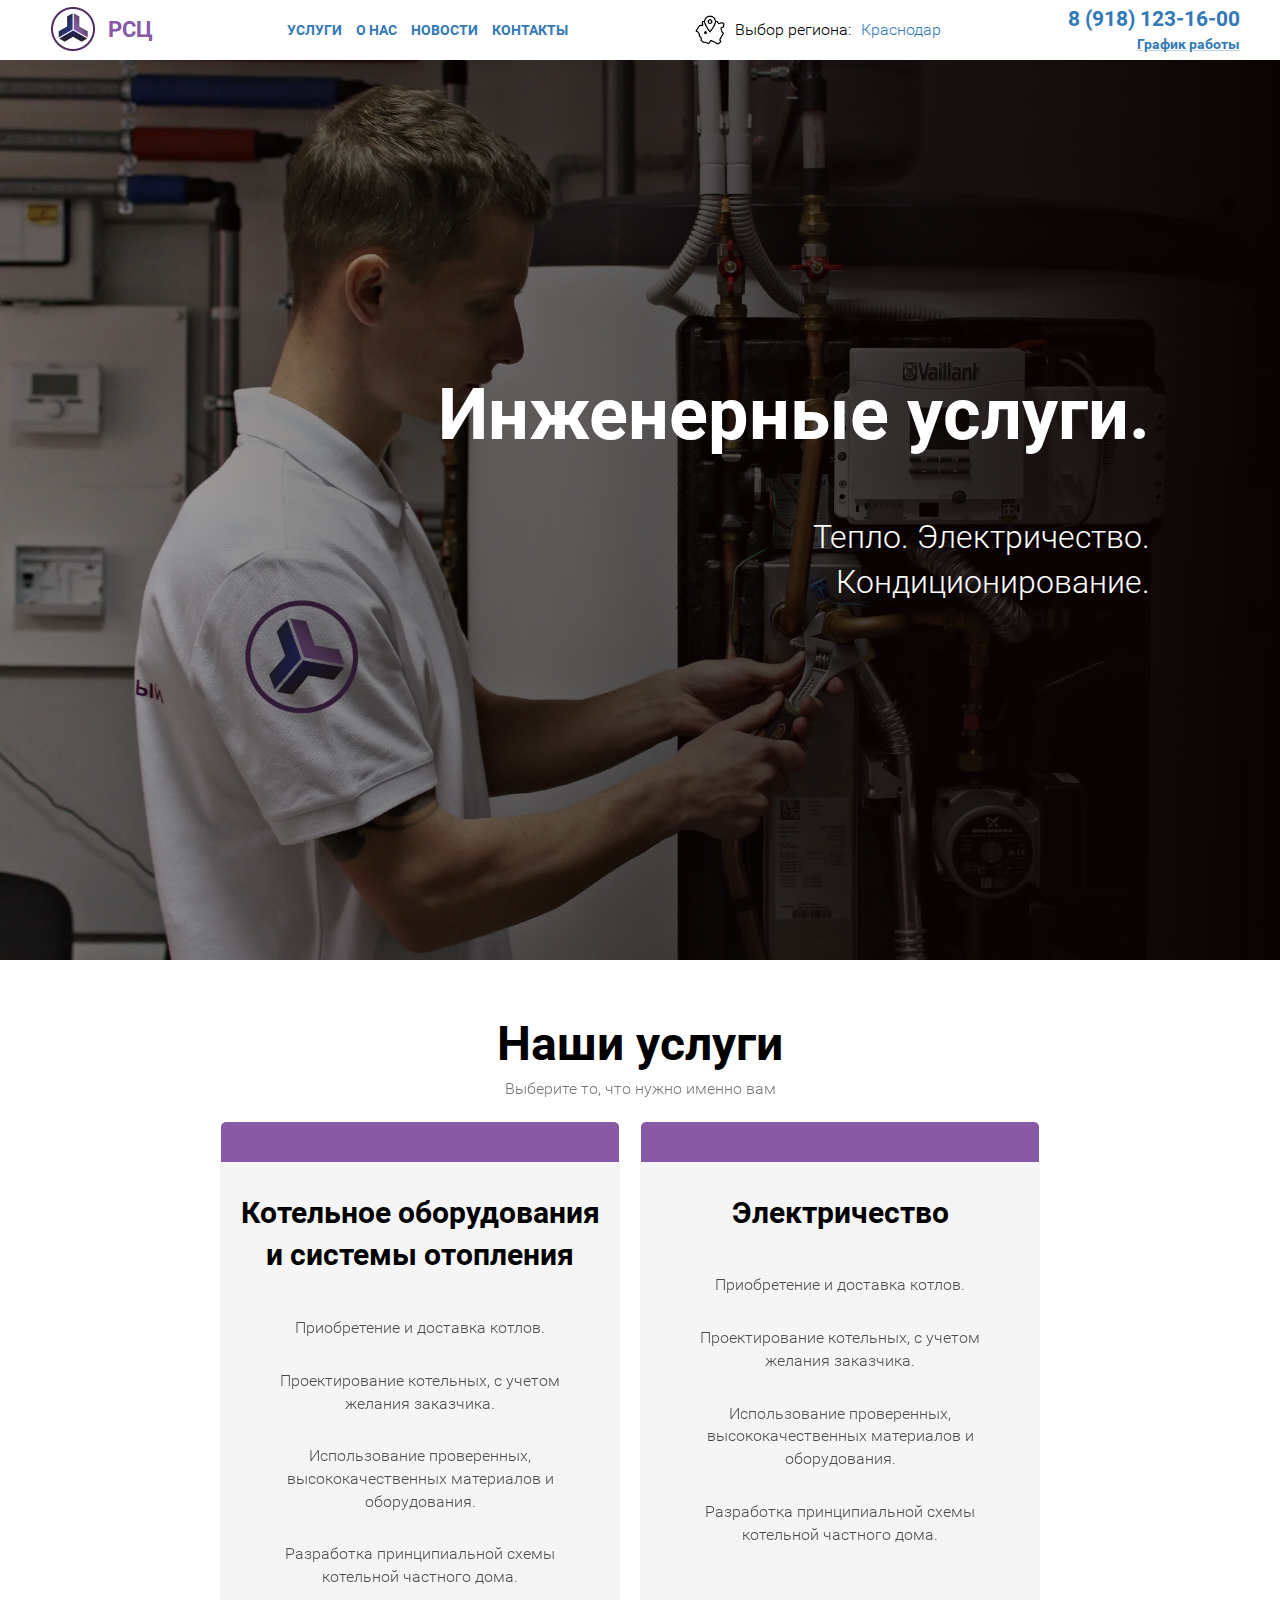
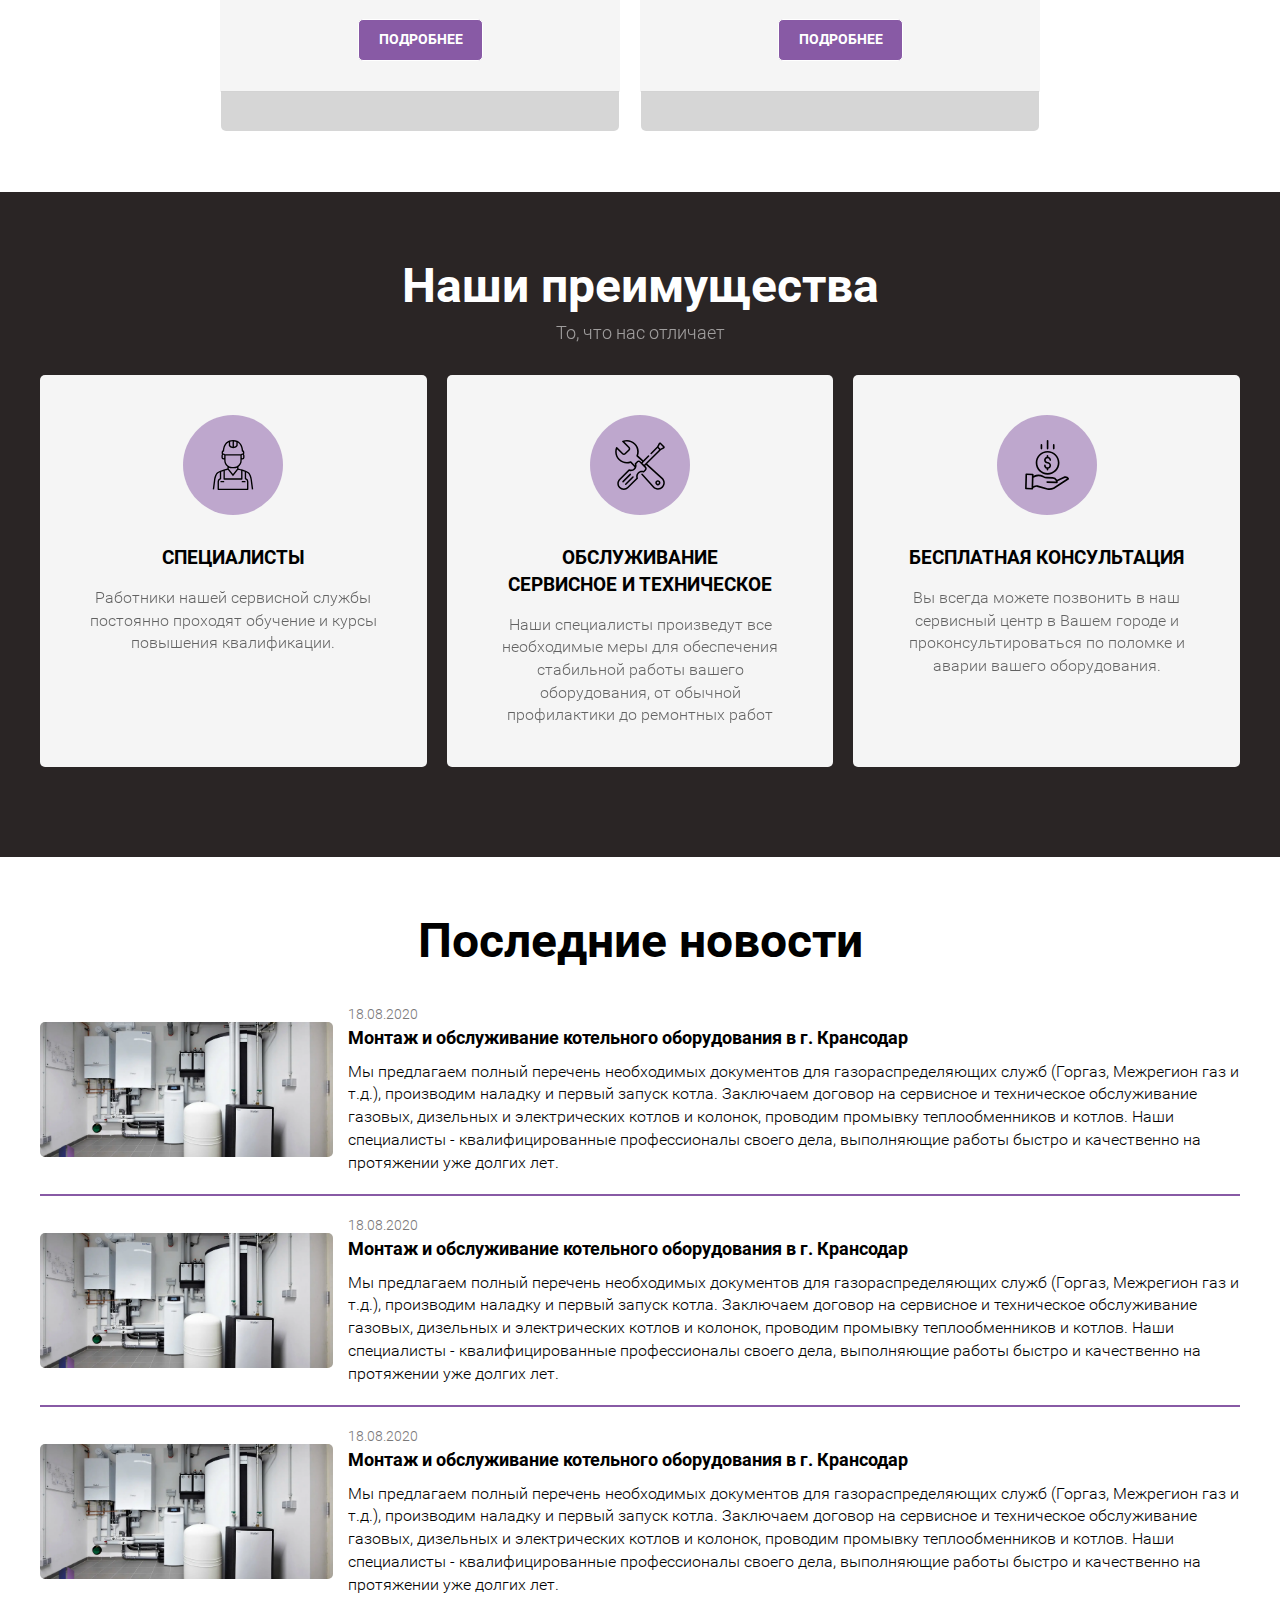
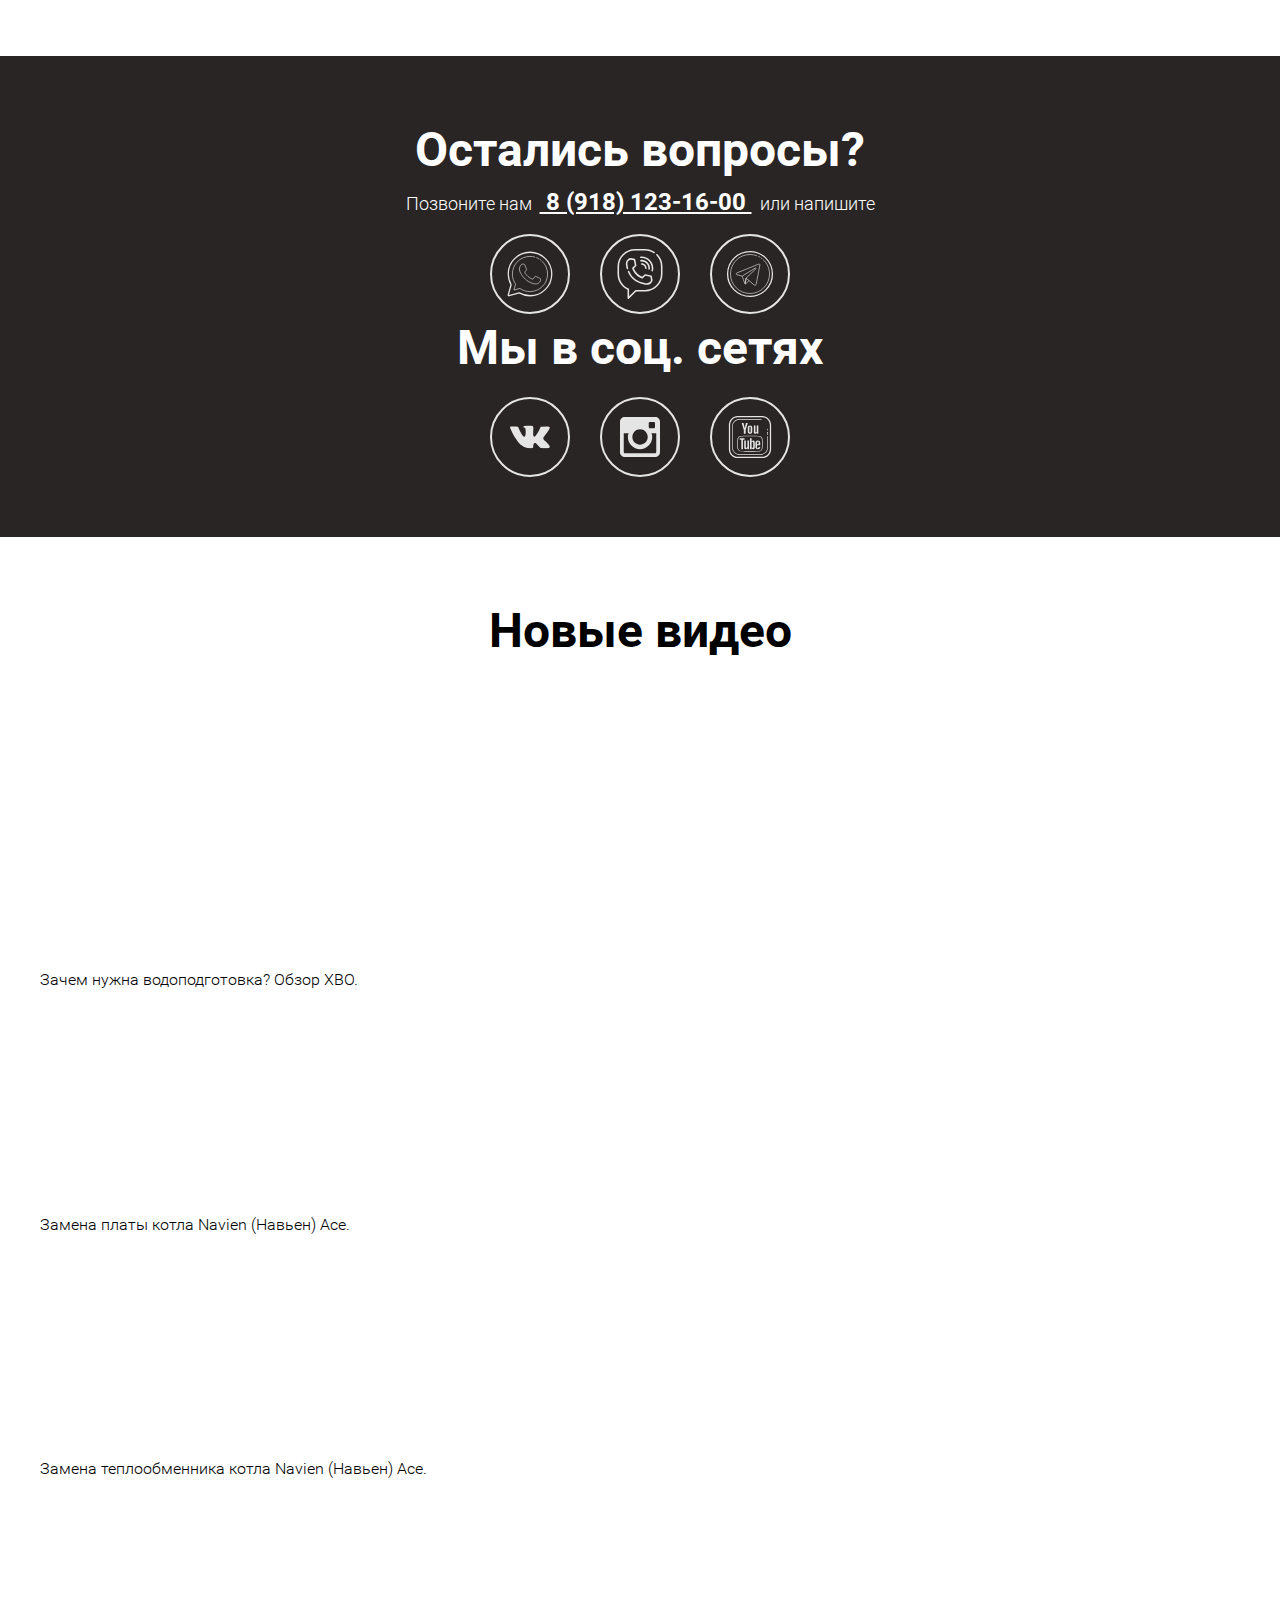
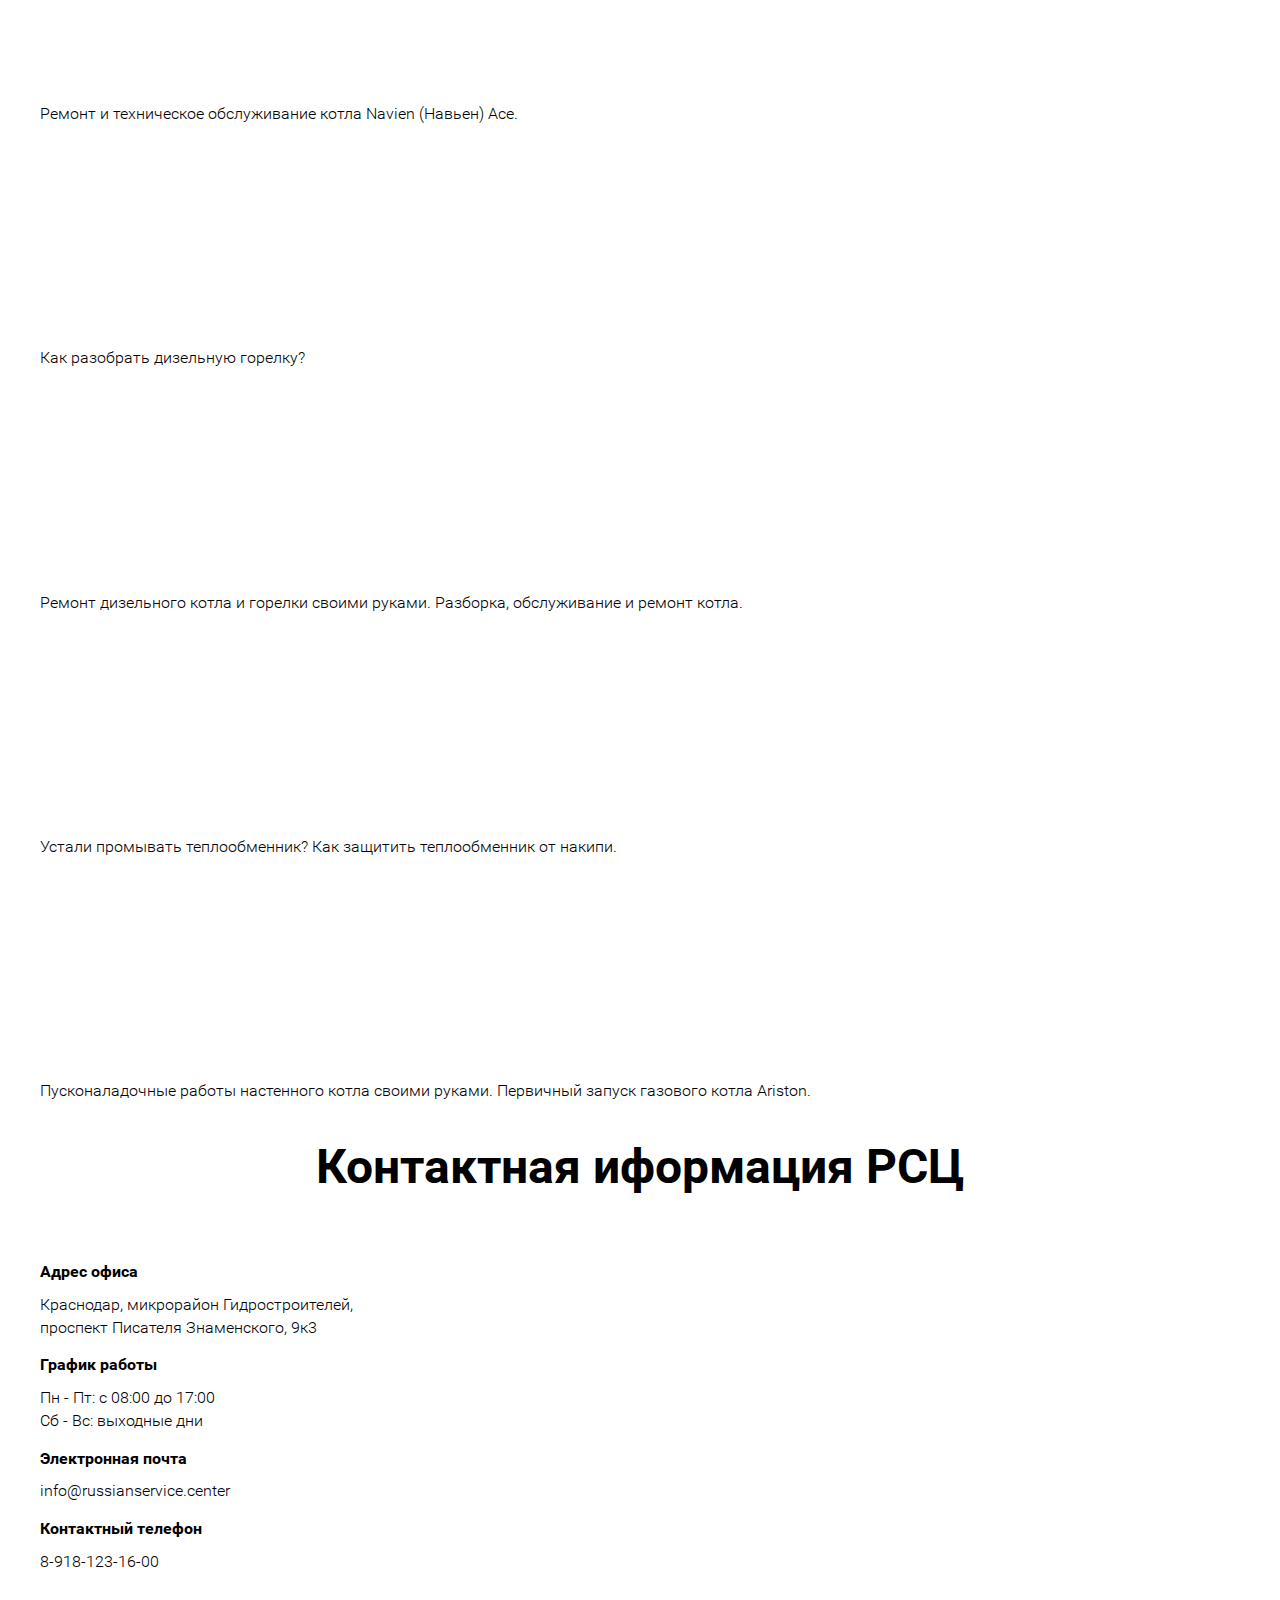
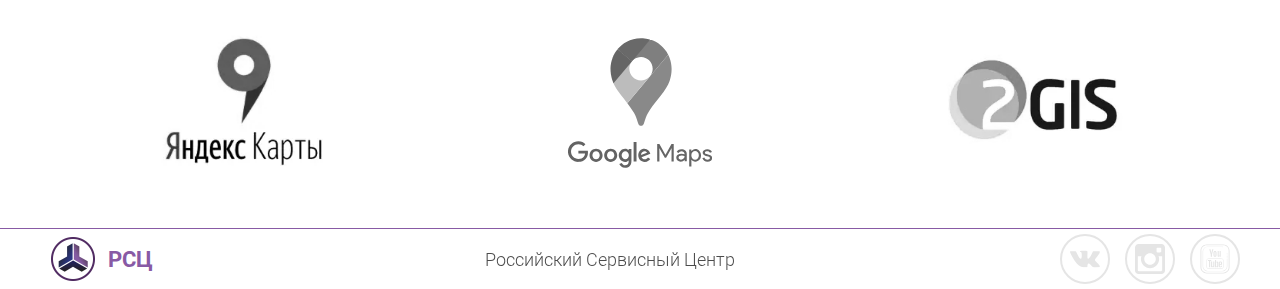
<file: index.html>
<!DOCTYPE html><html lang="ru"><head>    <meta charset="UTF-8">    <meta name="viewport" content="width=device-width, initial-scale=1.0">    <title>Российский Сервисный Центр</title>    <link rel="shortcut icon" type="image/png" href="./img/logo.png"/>    <link rel="stylesheet" href="css/normalize.css">    <link rel="stylesheet" href="css/animate.min.css">    <link rel="stylesheet" href="css/style.min.css">    <script src="https://api-maps.yandex.ru/2.1/?apikey=587fe27b-ac79-4773-8c20-6dd48d1adc57    &lang=ru_RU" type="text/javascript">    </script></head><body>    <div class="wrapper">        <header class="header">    <div class="conteiner header__conteiner">        <a href="" class="header__logo">            <picture><source srcset="./img/logo.webp" type="image/webp"><img src="./img/logo.png" alt=""></picture>            <span>РСЦ</span>        </a>        <div class="header__menu">            <div class="menu__icon">                <span></span>            </div>            <nav class="menu__body">                <ul class="menu__list">                    <li class="menu__item">                        <a href="" class="menu__link">услуги</a>                        <a href="" class="menu__link">о нас</a>                        <a href="" class="menu__link">новости</a>                        <a href="" class="menu__link">контакты</a>                    </li>                </ul>            </nav>        </div>        <div class="header__action action-header">            <div class="action-header__icon">                <picture><source srcset="./img/icons8-country-50.webp" type="image/webp"><img src="./img/icons8-country-50.png" alt=""></picture>            </div>            <div class="action-header__region">Выбор региона:</div>            <div class="action-header__acco acco-header">                <a href="" class="acco-header_title">Краснодар</a>                <ul class="acco-header__menu">                    <li>                        <a href="" class="acco-header__link acco-header__link_1">Краснодар</a>                        <a href="" class="acco-header__link acco-header__link_2">Армавир</a>                                </li>                </ul>            </div>        </div>        <address class="contacts__header">            <a href="tel: +79181231600" class="contacts__phone">                8 (918) 123-16-00            </a>            <div class="contacts__schedule">                <a href="#" class="schedule">                    График работы                </a>                <div class="dropdown">                    <div class="dropdown__info">                        <div class="dropdown__days">                            пн-пт: 08:00-18:00                        </div>                    </div>                    <div class="dropdown__info">                        <div class="drobdown__dinner">                            обед: 14:00-14:30                        </div>                    </div>                  </div>            </div>        </address>    </div>  </header>        <main class="main">            <!--Главный Баннер-->            <div class="hero">                <div class="hero__dark">                    <div class="hero__content animated fadeInRight">                        <h1 class="hero__content-title">Инженерные услуги.</h1>                        <div class="hero__content-description">                            Тепло. Электричество. Кондиционирование.                        </div>                        <!-- <a href="" class="btn btn_hero">подробнее</a> -->                    </div>                </div>            </div>            <!-- Услуги-->            <div class="conteiner">        <section class="service">        <div class="service__title-wrap">            <h2 class="service__title">Наши услуги</h2>            <div class="service__subtitle">Выберите то, что нужно именно вам</div>        </div>        <ul class="service__list">            <li class="service__item service__item">                <h3 class="service__item-title">Котельное оборудования и системы отопления</h3>                <ul class="item__list">                    <li class="item__list-elem">Приобретение и доставка котлов.</li>                    <li class="item__list-elem">Проектирование котельных, с учетом желания заказчика.</li>                    <li class="item__list-elem">Использование проверенных, высококачественных материалов и оборудования.</li>                    <li class="item__list-elem">Разработка принципиальной схемы котельной частного дома.</li>                </ul>                <a href="" class="btn btn__service">подробнее</a>            </li>            <li class="service__item service__item">                <h3 class="service__item-title">Электричество</h3>                <ul class="item__list">                    <li class="item__list-elem">Приобретение и доставка котлов.</li>                    <li class="item__list-elem">Проектирование котельных, с учетом желания заказчика.</li>                    <li class="item__list-elem">Использование проверенных, высококачественных материалов и оборудования.</li>                    <li class="item__list-elem">Разработка принципиальной схемы котельной частного дома.</li>                </ul>                <a href="" class="btn btn__service">подробнее</a>            </li>        </ul>    </section></div>            <!--О нас-->            <section class="excellence">    <div class="conteiner">        <div class="excellence__title-wrap">            <h2 class="excellence__title">Наши преимущества</h2>            <div class="excellence__subtitle">То, что нас отличает</div>        </div>               <ul class="excellence__list">                <li class="excellence__item">                    <div class="excellence__icon-wrap">                        <picture><source srcset="./img/builder.svg" type="image/webp"><img src="./img/builder.svg" alt="" class="excellence__item-icon"></picture>                    </div>                    <h3 class="excellence__item-title">Специалисты</h3>                    <div class="excellence__item-desc">Работники нашей сервисной службы постоянно проходят обучение и курсы повышения квалификации.</div>                </li>                <li class="excellence__item">                    <div class="excellence__icon-wrap">                        <picture><source srcset="./img/wrench.svg" type="image/webp"><img src="./img/wrench.svg" alt="" class="excellence__item-icon"></picture>                    </div>                    <h3 class="excellence__item-title">Обслуживание <br> сервисное и техническое</h3>                    <div class="excellence__item-desc">Наши специалисты произведут все необходимые меры для обеспечения стабильной работы вашего оборудования, от обычной профилактики до ремонтных работ</div>                </li>                <li class="excellence__item">                    <div class="excellence__icon-wrap">                        <picture><source srcset="./img/money.svg" type="image/webp"><img src="./img/money.svg" alt="" class="excellence__item-icon"></picture>                    </div>                    <h3 class="excellence__item-title">Бесплатная консультация</h3>                    <div class="excellence__item-desc">Вы всегда можете позвонить в наш сервисный центр в Вашем городе и проконсультироваться по поломке и аварии вашего оборудования.</div>                </li>            </ul>    </div></section>            <!--Новости-->            <div class="conteiner">    <section class="news">        <h2 class="title__news">            Последние новости        </h2>         <ul class="news__list">            <li class="news__elem">                <div class="news__img-wrap">                    <picture><source srcset="./img/kotl.webp" type="image/webp"><img src="./img/kotl.jpg" alt="" class="news__img"></picture>                </div>                <article class="news__info">                     <div class="news_date">18.08.2020</div>                     <h3 class="news__title">Монтаж и обслуживание котельного оборудования в г. Крансодар</h3>                     <div class="news__text">Мы предлагаем полный перечень необходимых документов для газораспределяющих служб (Горгаз, Межрегион газ и т.д.), производим наладку и первый запуск котла. Заключаем договор на сервисное и техническое обслуживание газовых, дизельных и электрических котлов и колонок, проводим промывку теплообменников и котлов. Наши специалисты - квалифицированные профессионалы своего дела, выполняющие работы быстро и качественно на протяжении уже долгих лет. </div>                </article>            </li>            <li class="news__elem">                <div class="news__img-wrap">                    <picture><source srcset="./img/kotl.webp" type="image/webp"><img src="./img/kotl.jpg" alt="" class="news__img"></picture>                </div>                <article class="news__info">                     <div class="news_date">18.08.2020</div>                     <h3 class="news__title">Монтаж и обслуживание котельного оборудования в г. Крансодар</h3>                     <div class="news__text">Мы предлагаем полный перечень необходимых документов для газораспределяющих служб (Горгаз, Межрегион газ и т.д.), производим наладку и первый запуск котла. Заключаем договор на сервисное и техническое обслуживание газовых, дизельных и электрических котлов и колонок, проводим промывку теплообменников и котлов. Наши специалисты - квалифицированные профессионалы своего дела, выполняющие работы быстро и качественно на протяжении уже долгих лет. </div>                </article>            </li>            <li class="news__elem">                <div class="news__img-wrap">                    <picture><source srcset="./img/kotl.webp" type="image/webp"><img src="./img/kotl.jpg" alt="" class="news__img"></picture>                </div>                <article class="news__info">                     <div class="news_date">18.08.2020</div>                     <h3 class="news__title">Монтаж и обслуживание котельного оборудования в г. Крансодар</h3>                     <div class="news__text">Мы предлагаем полный перечень необходимых документов для газораспределяющих служб (Горгаз, Межрегион газ и т.д.), производим наладку и первый запуск котла. Заключаем договор на сервисное и техническое обслуживание газовых, дизельных и электрических котлов и колонок, проводим промывку теплообменников и котлов. Наши специалисты - квалифицированные профессионалы своего дела, выполняющие работы быстро и качественно на протяжении уже долгих лет. </div>                </article>            </li>        </ul>     </section></div>            <!--Социалки-->            <section class="social">    <div class="conteiner">        <ul class="social__list">            <li class="social__item">                <div class="social__title-wrap">                    <h2 class="social__title">Остались вопросы?</h2>                    <div class="social__subtitle">Позвоните нам &nbsp<a href="tel: +79181231600" class="social__phone"> 8 (918) 123-16-00 </a>&nbsp или напишите</div>                </div>                <div class="social__col">                    <div class="social__icon-wrap">                        <a href="whatsapp://send?phone=+79181231600" class="social__link watsapp__link">                            <svg xmlns="http://www.w3.org/2000/svg" fill= "#000000" viewBox="0 0 100 100" width="64px" height="64px">                                <path fill="none" stroke-linejoin="round" stroke-miterlimit="10" stroke-width="2" d="M50,16c-18.778,0-34,15.222-34,34c0,6.112,1.621,11.843,4.444,16.799l-4.407,15.933c-0.207,0.749,0.481,1.438,1.23,1.23l15.933-4.407C38.157,82.379,43.888,84,50,84c18.778,0,34-15.222,34-34C84,31.222,68.778,16,50,16z"/>                                <path fill="none" stroke-miterlimit="10" d="M41.896,35.949c-0.608-1.375-1.25-1.402-1.832-1.422c-0.475-0.02-1.016-0.02-1.558-0.02c-0.535,0-1.417,0.203-2.159,1.029c-0.749,0.819-2.848,2.81-2.848,6.86c0,4.043,2.915,7.957,3.316,8.505c0.408,0.542,5.622,9.115,13.871,12.413c6.859,2.736,8.256,2.194,9.74,2.059c1.491-0.142,4.807-1.991,5.482-3.914c0.675-1.916,0.675-3.562,0.475-3.907c-0.201-0.345-0.742-0.549-1.558-0.962c-0.809-0.413-4.8-2.397-5.549-2.675c-0.742-0.271-1.284-0.406-1.825,0.413c-0.541,0.819-2.099,2.675-2.574,3.223c-0.475,0.549-0.943,0.616-1.758,0.21c-0.809-0.413-3.423-1.28-6.525-4.083c-2.413-2.18-4.044-4.869-4.519-5.695c-0.475-0.819-0.053-1.266,0.354-1.679c0.368-0.366,0.816-0.962,1.223-1.442c0.401-0.481,0.535-0.819,0.809-1.368c0.267-0.549,0.134-1.029-0.067-1.442C44.196,41.637,42.618,37.574,41.896,35.949z"/>                                <path fill="none" stroke-linecap="round" stroke-linejoin="round" stroke-miterlimit="10" d="M57.5 23.544C55.115 22.869 52.601 22.5 50 22.5c-15.188 0-27.5 12.312-27.5 27.5 0 5.868 1.844 11.302 4.975 15.767L24.89 75.11l9.344-2.584C38.699 75.657 44.133 77.5 50 77.5c15.188 0 27.5-12.312 27.5-27.5 0-7.565-3.056-14.416-8-19.388M63.5 26.044c-.966-.545-1.966-1.036-3-1.464M67.5 28.786c-.642-.53-1.311-1.03-2-1.501"/></svg>                        </a>                    </div>                    <div class="social__icon-wrap">                        <a href="viber://add?number=79181231600" class="social__link viber__link">                            <svg version="1.1" id="Layer_1" xmlns="http://www.w3.org/2000/svg" xmlns:xlink="http://www.w3.org/1999/xlink" x="0px" y="0px"                                viewBox="0 0 512 512" style="enable-background:new 0 0 512 512;" xml:space="preserve">                                            <g>                                            <g>                                                <path d="M435.192,53.723c-3.099-3.162-8.177-3.215-11.337-0.112c-3.162,3.099-3.214,8.175-0.112,11.337                                                c30.048,30.654,46.597,71.181,46.597,114.114v76.97c0,89.893-73.133,163.027-163.027,163.027h-94.074                                                c-2.126,0-4.165,0.845-5.67,2.348l-63.282,63.283v-71.86c0-3.186-1.888-6.071-4.807-7.346                                                C80.056,379.518,41.66,320.855,41.66,256.032v-76.97c0-89.893,73.133-163.027,163.027-163.027h102.627                                                c32.038,0,63.044,9.286,89.665,26.85c3.696,2.44,8.669,1.419,11.108-2.276c2.438-3.697,1.42-8.669-2.276-11.108                                                C376.558,10.202,342.5,0,307.313,0H204.686C105.952,0,25.624,80.328,25.624,179.062v76.97c0,69.431,40.108,132.43,102.627,161.96                                                v86.055c0,6.976,8.735,10.619,13.688,5.67l74.621-74.622h90.754c98.734,0,179.062-80.328,179.062-179.062v-76.97                                                C486.375,131.906,468.198,87.392,435.192,53.723z"/>                                        </g>                                    </g>                                    <g>                                        <g>                                            <path d="M384.591,318.328l-7.69-41.653c-0.595-3.226-3.096-5.764-6.312-6.407l-60.473-12.094                                                c-2.628-0.524-5.345,0.297-7.242,2.193l-24.829,24.83c-41.849-18.68-64.974-41.852-85.344-85.494l24.754-24.753                                                c1.894-1.895,2.717-4.613,2.193-7.242l-12.094-60.474c-0.644-3.217-3.181-5.717-6.407-6.312l-41.652-7.688                                                c-1.07-0.2-2.17-0.175-3.231,0.066c-10.9,2.476-20.846,7.969-28.762,15.886c-13.704,13.705-18.939,33.729-15.135,57.904                                                c1.732,11.006,4.306,22.409,7.651,33.892c1.24,4.253,5.697,6.689,9.941,5.456c4.252-1.239,6.694-5.689,5.456-9.941                                                c-3.156-10.832-5.58-21.565-7.206-31.901c-3.016-19.172,0.561-34,10.634-44.073c5.401-5.402,12.094-9.256,19.438-11.209                                                l34.616,6.391l10.188,50.94l-25.656,25.655c-2.349,2.35-3.006,5.904-1.652,8.938c23.323,52.231,50.684,79.571,100.95,100.87                                                c3.011,1.274,6.489,0.596,8.798-1.713l25.655-25.656l50.939,10.188l6.392,34.616c-1.953,7.343-5.808,14.036-11.208,19.438                                                c-10.076,10.071-24.907,13.649-44.077,10.631c-38.326-6.03-91.49-24.637-125.752-58.764l-0.494-0.493                                                c-15.761-15.824-29.81-37.65-40.625-63.119c-1.732-4.076-6.438-5.975-10.514-4.246c-4.076,1.731-5.977,6.438-4.246,10.514                                                c11.609,27.334,26.833,50.906,44.055,68.2l0.496,0.493c36.992,36.846,93.778,56.835,134.587,63.256                                                c5.122,0.805,10.054,1.206,14.783,1.206c17.591,0,32.319-5.541,43.122-16.342c7.916-7.917,13.41-17.863,15.885-28.761                                                C384.766,320.497,384.789,319.398,384.591,318.328z"/>                                        </g>                                    </g>                                    <g>                                        <g>                                            <path d="M273.104,145.388c-4.429,0-8.018,3.589-8.018,8.018c0,4.429,3.589,8.018,8.018,8.018                                                c19.158,0,34.743,15.585,34.743,34.743c0,4.369,3.649,8.018,8.018,8.018s8.018-3.649,8.018-8.018                                                C323.883,168.168,301.103,145.388,273.104,145.388z"/>                                        </g>                                    </g>                                    <g>                                        <g>                                            <path d="M273.103,111.179c-3.144,0-6.318,0.174-9.432,0.517c-4.401,0.486-7.575,4.448-7.09,8.849                                                c0.486,4.4,4.445,7.563,8.849,7.09c2.533-0.28,5.113-0.422,7.672-0.422c38.02,0,68.952,30.932,68.952,68.952                                                c0,2.56-0.142,5.141-0.422,7.673c-0.484,4.402,2.69,8.364,7.091,8.85c4.343,0.469,8.369-2.739,8.849-7.09                                                c0.343-3.114,0.517-6.289,0.517-9.433C358.091,149.304,319.966,111.179,273.103,111.179z"/>                                        </g>                                    </g>                                    <g>                                        <g>                                            <path d="M273.104,76.97c-3.044,0-6.124,0.117-9.158,0.346c-4.415,0.335-7.724,4.185-7.388,8.601s4.167,7.717,8.601,7.388                                                c2.631-0.2,5.305-0.3,7.946-0.3c56.883,0,103.161,46.278,103.161,103.161c0,8.049-0.929,16.06-2.76,23.813                                                c-0.993,4.2,1.636,8.532,5.81,9.608c4.289,1.106,8.777-1.614,9.794-5.92c2.117-8.96,3.19-18.211,3.19-27.501                                                C392.301,130.442,338.829,76.97,273.104,76.97z"/>                                        </g>                                    </g>                                    <g>                                    </g>                                    <g>                                    </g>                                    <g>                                    </g>                                    <g>                                    </g>                                    <g>                                    </g>                                    <g>                                    </g>                                    <g>                                    </g>                                    <g>                                    </g>                                    <g>                                    </g>                                    <g>                                    </g>                                    <g>                                    </g>                                    <g>                                    </g>                                    <g>                                    </g>                                    <g>                                    </g>                                    <g>                                    </g>                            </svg>                        </a>                    </div>                    <div class="social__icon-wrap">                        <a href="tg://resolve?domain=@TGSPKrasnodar" class="social__link telegram__link">                            <svg fill="#000000" xmlns="http://www.w3.org/2000/svg" viewBox="0 0 100 100" width="64px" height="64px">                                <path fill="none" stroke-linejoin="round" stroke-miterlimit="10" d="M48.537,60.436l-5.279,4.876	c0,0-0.228,0.178-0.54,0.186c-0.106,0.008-0.221-0.008-0.335-0.062l1.483-8.947"/>                                <path fill="none" stroke-linejoin="round" stroke-miterlimit="10" d="M37.75,53.357c0,0,3.913,10.95,3.992,11.143	c0.372,0.91,0.641,0.936,0.641,0.936l1.483-8.947"/>                                <path fill="none" stroke-linejoin="round" stroke-miterlimit="10" d="M64.375,34.5	c-0.73,0-1.575,0.372-1.575,0.372L29.938,48.177c0,0-1.438,0.465-1.438,1.45c0,1.179,1.392,1.59,1.392,1.59l7.858,2.132l0.007,0.004	l20.503-12.69c0.143-0.11,0.31-0.164,0.475-0.163c0.229,0.001,0.454,0.107,0.605,0.31c0.107,0.141,0.159,0.309,0.16,0.476	c0,0.236-0.104,0.471-0.304,0.625L43.869,56.487l0.005,0.003l12.506,10.584c0,0,0.456,0.426,1.346,0.426	c1.673,0,1.917-1.372,1.917-1.372s5.791-29.983,5.828-30.253c0.017-0.123,0.029-0.254,0.029-0.375C65.5,34.875,65,34.5,64.375,34.5z"/>                                <circle cx="50" cy="50" r="35" fill="none" stroke-miterlimit="10" stroke-width="2"/>                                <path fill="none" stroke-linecap="round" stroke-linejoin="round" stroke-miterlimit="10" d="M65.5,23.727	c-0.652-0.385-1.319-0.747-2-1.084"/>                                <path fill="none" stroke-linecap="round" stroke-linejoin="round" stroke-miterlimit="10" d="M68.5,25.749	c-0.328-0.251-0.662-0.495-1-0.732"/>                                <path fill="none" stroke-linecap="round" stroke-linejoin="round" stroke-miterlimit="10" d="M60.5,21.356	c-3.274-1.2-6.81-1.856-10.5-1.856c-16.845,0-30.5,13.655-30.5,30.5S33.155,80.5,50,80.5S80.5,66.845,80.5,50	c0-8.952-3.857-17.004-10-22.583"/>                            </svg>                        </a>                    </div>                </div>            </li>            <li class="social__item">                <div class="social__title-wrap">                    <h2 class="social__title">Мы в соц. сетях</h2>                </div>                <div class="social__col">                    <div class="social__icon-wrap">                        <a href="https://vk.com/serviskotlov" class="social__link vk__link">                            <svg version="1.1" id="Layer_1" xmlns="http://www.w3.org/2000/svg" xmlns:xlink="http://www.w3.org/1999/xlink" x="0px" y="0px"                                width="126px" height="72px" viewBox="0 0 126 72" enable-background="new 0 0 126 72" xml:space="preserve">                                <g>                                    <g>                                        <defs>                                            <rect id="SVGID_1_" width="126" height="72"/>                                        </defs>                                        <clipPath id="SVGID_2_">                                            <use xlink:href="#SVGID_1_"  overflow="visible"/>                                        </clipPath>                                        <path clip-path="url(#SVGID_2_)" d="M124.523,64.503c-0.152-0.328-0.293-0.597-0.426-0.816                                            c-2.172-3.91-6.324-8.711-12.449-14.401l-0.129-0.134l-0.066-0.063l-0.066-0.066h-0.063c-2.781-2.651-4.543-4.434-5.281-5.344                                            c-1.348-1.738-1.652-3.5-0.914-5.281c0.523-1.348,2.477-4.19,5.867-8.538c1.781-2.302,3.195-4.149,4.234-5.539                                            c7.52-9.996,10.777-16.383,9.777-19.164l-0.387-0.649c-0.262-0.39-0.934-0.75-2.02-1.074c-1.086-0.327-2.477-0.383-4.172-0.163                                            L99.656,3.398c-0.301-0.105-0.738-0.099-1.301,0.034c-0.566,0.13-0.852,0.195-0.852,0.195L97.18,3.793l-0.258,0.195                                            c-0.219,0.129-0.457,0.354-0.719,0.683c-0.258,0.325-0.477,0.707-0.648,1.142c-2.047,5.258-4.367,10.145-6.977,14.663                                            c-1.609,2.695-3.086,5.031-4.434,7.009c-1.348,1.976-2.477,3.434-3.387,4.366c-0.914,0.935-1.738,1.685-2.477,2.246                                            c-0.742,0.567-1.305,0.806-1.695,0.72c-0.391-0.091-0.762-0.177-1.109-0.263c-0.609-0.39-1.098-0.922-1.465-1.597                                            c-0.371-0.672-0.621-1.52-0.75-2.543c-0.129-1.021-0.207-1.899-0.23-2.637c-0.02-0.738-0.008-1.785,0.035-3.129                                            c0.043-1.349,0.066-2.263,0.066-2.738c0-1.653,0.031-3.446,0.094-5.379c0.066-1.935,0.121-3.465,0.164-4.594                                            c0.043-1.13,0.066-2.324,0.066-3.587c0-1.258-0.078-2.245-0.23-2.965c-0.148-0.715-0.379-1.41-0.684-2.086                                            c-0.305-0.672-0.75-1.194-1.336-1.562c-0.586-0.371-1.313-0.664-2.18-0.883c-2.305-0.521-5.238-0.802-8.8-0.849                                            c-8.082-0.086-13.274,0.438-15.579,1.567c-0.914,0.476-1.738,1.129-2.476,1.953c-0.781,0.957-0.891,1.479-0.328,1.565                                            c2.609,0.392,4.453,1.325,5.543,2.802l0.39,0.784c0.305,0.563,0.61,1.563,0.911,2.996c0.304,1.435,0.5,3.021,0.585,4.758                                            c0.219,3.173,0.219,5.888,0,8.149c-0.214,2.257-0.421,4.019-0.617,5.277c-0.195,1.262-0.488,2.28-0.879,3.065                                            c-0.39,0.782-0.652,1.258-0.785,1.435c-0.129,0.172-0.238,0.28-0.324,0.323c-0.566,0.22-1.152,0.328-1.762,0.328                                            c-0.605,0-1.344-0.304-2.215-0.914c-0.867-0.608-1.769-1.444-2.703-2.512c-0.933-1.062-1.988-2.55-3.164-4.464                                            c-1.172-1.911-2.386-4.168-3.648-6.778l-1.043-1.89c-0.653-1.215-1.543-2.985-2.672-5.313c-1.129-2.323-2.129-4.569-2.996-6.745                                            c-0.348-0.91-0.871-1.605-1.567-2.087l-0.324-0.194c-0.219-0.172-0.566-0.356-1.043-0.556c-0.48-0.194-0.976-0.336-1.5-0.422                                            L4.172,3.265c-1.824,0-3.063,0.414-3.715,1.238L0.195,4.895C0.066,5.113,0,5.46,0,5.938c0,0.48,0.129,1.065,0.391,1.762                                            C3,13.824,5.832,19.734,8.898,25.425c3.063,5.696,5.723,10.278,7.981,13.754c2.262,3.478,4.562,6.758,6.91,9.84                                            c2.348,3.086,3.902,5.063,4.66,5.935c0.762,0.871,1.36,1.519,1.793,1.953l1.629,1.565c1.043,1.043,2.574,2.293,4.598,3.746                                            c2.02,1.457,4.258,2.891,6.711,4.305c2.457,1.41,5.312,2.563,8.574,3.453c3.258,0.892,6.43,1.25,9.516,1.074h7.496                                            c1.52-0.129,2.672-0.609,3.453-1.433l0.258-0.324c0.176-0.262,0.34-0.665,0.488-1.208c0.152-0.542,0.23-1.14,0.23-1.792                                            c-0.043-1.868,0.098-3.551,0.422-5.051c0.324-1.496,0.695-2.625,1.109-3.388c0.414-0.762,0.879-1.401,1.402-1.922                                            c0.52-0.522,0.891-0.836,1.109-0.944c0.215-0.11,0.387-0.185,0.52-0.231c1.043-0.347,2.27-0.007,3.684,1.012                                            c1.41,1.024,2.734,2.281,3.977,3.781c1.238,1.5,2.727,3.184,4.461,5.051c1.742,1.867,3.262,3.258,4.563,4.172l1.305,0.781                                            c0.871,0.524,2,1,3.391,1.435c1.391,0.437,2.605,0.547,3.648,0.327l16.688-0.262c1.648,0,2.934-0.272,3.844-0.815                                            c0.914-0.544,1.453-1.142,1.629-1.789c0.176-0.653,0.184-1.392,0.035-2.22C124.824,65.406,124.672,64.828,124.523,64.503                                            L124.523,64.503z M124.523,64.503"/>                                    </g>                                </g>                            </svg>                        </a>                    </div>                    <div class="social__icon-wrap">                        <a href="https://www.instagram.com/remontkotlov.krasnodar/" class="social__link inst__link">                            <svg version="1.1" id="Layer_1" xmlns="http://www.w3.org/2000/svg" xmlns:xlink="http://www.w3.org/1999/xlink" x="0px" y="0px"                            width="36.663px" height="36.664px" viewBox="0 0 36.663 36.664" enable-background="new 0 0 36.663 36.664" xml:space="preserve">                       <path d="M32.305,0H4.357C1.95,0,0,1.946,0,4.349v27.967c0,2.4,1.95,4.348,4.357,4.348h27.947                           c2.407,0,4.358-1.947,4.358-4.348V4.349C36.663,1.946,34.712,0,32.305,0 M26.352,5.729c0-0.632,0.513-1.146,1.146-1.146h3.438                           c0.632,0,1.145,0.514,1.145,1.146v3.438c0,0.633-0.513,1.146-1.145,1.146h-3.438c-0.633,0-1.146-0.513-1.146-1.146V5.729z                            M18.374,11.341c3.894,0,7.051,3.149,7.051,7.033c0,3.885-3.157,7.034-7.051,7.034s-7.051-3.148-7.051-7.034                           C11.323,14.49,14.48,11.341,18.374,11.341 M33.226,32.08c0,0.633-0.513,1.146-1.146,1.146H4.583c-0.633,0-1.146-0.514-1.146-1.146                           V14.895H8.02c-0.597,0.858-0.798,2.462-0.798,3.479c0,6.135,5.003,11.127,11.152,11.127s11.153-4.992,11.153-11.127                           c0-1.018-0.145-2.596-0.885-3.479h4.583V32.08z"/>                       </svg>                                               </a>                    </div>                    <div class="social__icon-wrap">                        <a href="https://www.youtube.com/channel/UC5GzAm2HypZJ9zjHE4iNRlQ?view_as=subscriber " class="social__link youtube__link">                            <svg xmlns="http://www.w3.org/2000/svg" viewBox="0 0 100 100" width="64px" height="64px">                                <path d="M69,83H31c-7.72,0-14-6.28-14-14V31c0-7.72,6.28-14,14-14h38c7.72,0,14,6.28,14,14v38C83,76.72,76.72,83,69,83z M31,19	c-6.617,0-12,5.383-12,12v38c0,6.617,5.383,12,12,12h38c6.617,0,12-5.383,12-12V31c0-6.617-5.383-12-12-12H31z"/>                                <path d="M66.5,78h-33C27.159,78,22,72.841,22,66.5v-33C22,27.159,27.159,22,33.5,22h33c0.353,0,0.7,0.021,1.045,0.053	c0.275,0.025,0.478,0.268,0.453,0.543c-0.025,0.275-0.27,0.479-0.543,0.453C67.14,23.021,66.823,23,66.5,23h-33	C27.71,23,23,27.71,23,33.5v33C23,72.29,27.71,77,33.5,77h33C72.29,77,77,72.29,77,66.5v-17c0-0.276,0.224-0.5,0.5-0.5	s0.5,0.224,0.5,0.5v17C78,72.841,72.841,78,66.5,78z"/>                                <path d="M77.5,40c-0.276,0-0.5-0.224-0.5-0.5v-2c0-0.276,0.224-0.5,0.5-0.5s0.5,0.224,0.5,0.5v2C78,39.776,77.776,40,77.5,40z"/>                                <path d="M77.5,47c-0.276,0-0.5-0.224-0.5-0.5v-4c0-0.276,0.224-0.5,0.5-0.5s0.5,0.224,0.5,0.5v4C78,46.776,77.776,47,77.5,47z"/>                                <path d="M50,73c-0.523,0-12.854-0.008-15.689-0.73c-1.722-0.439-3.078-1.735-3.54-3.382C30.009,66.179,30,60.73,30,60.5	s0.009-5.679,0.771-8.389c0.462-1.646,1.818-2.941,3.54-3.378C37.146,48.009,49.477,48,50,48s12.854,0.008,15.689,0.73	c1.722,0.439,3.078,1.734,3.54,3.381l0,0C69.991,54.821,70,60.27,70,60.5s-0.009,5.679-0.771,8.389	c-0.462,1.646-1.818,2.941-3.54,3.378C62.854,72.991,50.523,73,50,73z M50,49c-0.127,0-12.728,0.008-15.441,0.702	c-1.377,0.35-2.459,1.376-2.824,2.68C31.009,54.96,31,60.445,31,60.5s0.009,5.54,0.734,8.117c0.365,1.305,1.447,2.332,2.824,2.684	C37.272,71.992,49.873,72,50,72s12.728-0.008,15.441-0.702c1.377-0.35,2.459-1.376,2.824-2.68C68.991,66.04,69,60.555,69,60.5	s-0.009-5.54-0.734-8.117v-0.001c-0.365-1.304-1.447-2.331-2.824-2.683C62.728,49.008,50.127,49,50,49z"/>                                <path d="M38.998,69h-2.496V54.344H34V52h7.5v2.344h-2.502V69z"/>                                <path d="M48.5,69h-2.25l-0.252-1.605C45.014,68.402,43.839,69,42.925,69c-0.8,0-1.362-0.326-1.638-0.924	C41.123,67.7,41,67.141,41,66.297V55.542h2.502v10.99C43.563,66.869,43.827,67,44.149,67c0.501,0,1.301-0.515,1.849-1.195V55.542	H48.5V69z"/>                                <path d="M66,62.836V59c0-1.105-0.287-1.904-0.8-2.42c-0.686-0.705-1.676-1.08-2.912-1.08c-1.263,0-2.238,0.375-2.95,1.08	c-0.539,0.516-0.838,1.363-0.838,2.465v6.528c0,1.091,0.337,1.865,0.861,2.373C60.076,68.648,61.049,69,62.35,69	c1.289,0,2.3-0.364,2.977-1.116c0.299-0.328,0.498-0.705,0.586-1.116C65.924,66.583,66,66.077,66,65.478h-2.502v0.941	c0,0.538-0.563,0.985-1.248,0.985s-1.248-0.447-1.248-0.985v-3.583H66z M61.002,58.189c0-0.552,0.563-0.988,1.248-0.988	s1.248,0.436,1.248,0.988v3.017h-2.499v-3.017H61.002z"/>                                <path d="M57.178,56.947c-0.314-0.916-1.076-1.419-2.025-1.431c-1.213-0.011-1.715,0.587-2.652,1.616V52H50v17h2.251l0.252-1.464	C53.288,68.449,54.314,69,55.152,69c0.95,0,1.761-0.468,2.075-1.383c0.149-0.493,0.261-0.949,0.273-1.984v-6.154	C57.503,58.32,57.342,57.44,57.178,56.947z M55,65.331c0,1.231-0.299,1.652-0.973,1.652c-0.387,0-1.125-0.246-1.527-0.62v-8.057	c0.402-0.374,1.137-0.736,1.527-0.736c0.674,0,0.973,0.385,0.973,1.616V65.331z"/>                                <path d="M37,28l2.849,0.003l1.84,8.09h0.179l1.752-8.09h2.88l-3.292,11.178V45H40.38l-0.006-5.503L37,28z"/>                                <path d="M46.503,35.144c0-0.957,0.324-1.722,0.975-2.287c0.645-0.57,1.516-0.854,2.612-0.857c0.998,0,1.814,0.298,2.45,0.899	c0.636,0.595,0.955,1.366,0.955,2.31l0.006,6.389c0,1.057-0.31,1.889-0.934,2.496C51.944,44.697,51.088,45,49.988,45	c-1.056,0-1.895-0.314-2.534-0.935c-0.633-0.621-0.949-1.458-0.949-2.507L46.5,35.141L46.503,35.144z M49.003,41.789	c0,0.337,0.081,0.604,0.255,0.787c0.165,0.184,0.401,0.275,0.711,0.275c0.317,0,0.566-0.095,0.751-0.287	c0.185-0.184,0.28-0.448,0.28-0.779l-0.003-6.739c0-0.27-0.098-0.487-0.289-0.654c-0.188-0.167-0.437-0.25-0.745-0.25	c-0.286,0-0.518,0.086-0.697,0.25C49.09,34.56,49,34.78,49,35.047L49.003,41.789z"/>                                <path d="M63,32v13h-2.112l-0.336-1.588c-0.451,0.516-0.92,0.908-1.412,1.176C58.654,44.856,58.179,45,57.722,45	c-0.57,0-0.995-0.192-1.285-0.57c-0.286-0.372-0.431-0.939-0.431-1.696L56,32h2.451l0.006,9.857c0,0.296,0.052,0.513,0.156,0.649	c0.098,0.13,0.272,0.203,0.495,0.203c0.185,0,0.414-0.09,0.683-0.268c0.278-0.178,0.53-0.406,0.758-0.68L60.546,32H63z"/>                            </svg>                        </a>                    </div>                </div>            </li>        </ul>    </div></section>            <!--Видео-->            <div class="conteiner">    <section class="video">        <h2 class="video__title">Новые видео</h2>        <div class="slider">            <a id="left" class="arrow__link arrow__left">                <picture><source srcset="./img/arrow-scroll.svg" type="image/webp"><img src="./img/arrow-scroll.svg" alt="" class="arrow__img"></picture>            </a>            <a id="right" class="arrow__link arrow__right">                <picture><source srcset="./img/arrow-scroll.svg" type="image/webp"><img src="./img/arrow-scroll.svg" alt="" class="arrow__img"></picture>            </a>            <ul id="items" class="video__list">                <li class="video__item">                    <div class="video__wrap">                        <iframe width="360" height="215" src="https://www.youtube.com/embed/5dl8jJGl850" frameborder="0" allow="accelerometer; autoplay; encrypted-media; gyroscope; picture-in-picture" allowfullscreen></iframe>                    </div>                    <div class="video__name">Зачем нужна водоподготовка? Обзор ХВО.</div>                </li>                <li class="video__item">                    <div class="video__wrap">                        <iframe width="360" height="215" src="https://www.youtube.com/embed/eF6QWi8DVho" frameborder="0" allow="accelerometer; autoplay; encrypted-media; gyroscope; picture-in-picture" allowfullscreen></iframe>                    </div>                    <div class="video__name">Замена платы котла Navien (Навьен) Ace.</div>                </li>                <li class="video__item">                    <div class="video__wrap">                        <iframe width="360" height="215" src="https://www.youtube.com/embed/mZ07hM4zedE" frameborder="0" allow="accelerometer; autoplay; encrypted-media; gyroscope; picture-in-picture" allowfullscreen></iframe>                    </div>                    <div class="video__name">Замена теплообменника котла Navien (Навьен) Ace.</div>                </li>                <li class="video__item">                    <div class="video__wrap">                        <iframe width="360" height="215" src="https://www.youtube.com/embed/UXRUoXCOmOk?controls=0" frameborder="0" allow="accelerometer; autoplay; encrypted-media; gyroscope; picture-in-picture" allowfullscreen></iframe>                    </div>                    <div class="video__name">Ремонт и техническое обслуживание котла Navien (Навьен) Ace.</div>                </li>                <li class="video__item">                    <div class="video__wrap">                        <iframe width="360" height="215" src="https://www.youtube.com/embed/n_DM0JuSuj0?controls=0" frameborder="0" allow="accelerometer; autoplay; encrypted-media; gyroscope; picture-in-picture" allowfullscreen></iframe>                    </div>                    <div class="video__name">Как разобрать дизельную горелку?</div>                </li>                <li class="video__item">                    <div class="video__wrap">                        <iframe width="360" height="215" src="https://www.youtube.com/embed/dECN1A8Ebtg?controls=0" frameborder="0" allow="accelerometer; autoplay; encrypted-media; gyroscope; picture-in-picture" allowfullscreen></iframe>                    </div>                    <div class="video__name">Ремонт дизельного котла и горелки своими руками. Разборка, обслуживание и ремонт котла.</div>                </li>                <li class="video__item">                    <div class="video__wrap">                        <iframe width="360" height="215" src="https://www.youtube.com/embed/YstbmV97El0?controls=0" frameborder="0" allow="accelerometer; autoplay; encrypted-media; gyroscope; picture-in-picture" allowfullscreen></iframe>                    </div>                    <div class="video__name">Устали промывать теплообменник? Как защитить теплообменник от накипи.</div>                </li>                <li class="video__item">                    <div class="video__wrap">                        <iframe width="360" height="215" src="https://www.youtube.com/embed/WQwlH3R5v9c?controls=0" frameborder="0" allow="accelerometer; autoplay; encrypted-media; gyroscope; picture-in-picture" allowfullscreen></iframe>                    </div>                    <div class="video__name">Пусконаладочные работы настенного котла своими руками. Первичный запуск газового котла Ariston.</div>                </li>            </ul>        </div>    </section></div>            <!--Контакты-->            <section class="contacts">    <div class="conteiner">        <h2 class="contacts__title">Контактная иформация РСЦ</h2>        <div class="contacts__wrap">            <div class="contacts__description">                <div class="contacts__description-col">                    <div class="contacts__description-title">Адрес офиса</div>                    <div class="contacts__description-text">Краснодар, микрорайон Гидростроителей, проспект Писателя Знаменского, 9к3</div>                </div>                <div class="contacts__description-col">                    <div class="contacts__description-title">График работы</div>                    <div class="contacts__description-text">                        <span></span>Пн - Пт: с 08:00 до 17:00</span> <br>                        <span>Сб - Вс: выходные дни</span>                    </div>                </div>                <div class="contacts__description-col">                    <div class="contacts__description-title">Электронная почта</div>                    <div class="contacts__description-text">info@russianservice.center</div>                </div>                <div class="contacts__description-col">                    <div class="contacts__description-title">Контактный телефон</div>                    <div class="contacts__description-text">8-918-123-16-00</div>                </div>            </div>            <div id="map" class="map"></div>        </div>        <div class="maps">            <div class="maps__img-wrap">                <a href="https://yandex.ru/maps/-/CCQtZTum-D" class="maps__link yandex__link">                </a>                <a href="https://g.page/r/CRVy6koH-SNQEAE" class="maps__link google__link">                </a>                <a href="https://go.2gis.com/qapt3" class="maps__link gis__link">                </a>            </div>        </div>    </div></section>        </main>        <footer class="footer">    <div class="conteiner footer__container">        <a href="" class="header__logo">            <picture><source srcset="./img/logo.webp" type="image/webp"><img src="./img/logo.png" alt=""></picture>            <span>РСЦ</span>        </a>        <div class="footer__text">Российский Сервисный Центр</div>        <div class="social__item">            <div class="social__col social__col-footer">                <div class="social__icon-wrap footer__icon-wrap">                    <a href="https://vk.com/serviskotlov" class="social__link vk__link footer__vk">                        <svg version="1.1" id="Layer_1" xmlns="http://www.w3.org/2000/svg" xmlns:xlink="http://www.w3.org/1999/xlink" x="0px" y="0px"                            width="126px" height="42px" viewBox="0 0 126 72" enable-background="new 0 0 126 72" xml:space="preserve">                            <g>                                <g>                                    <defs>                                        <rect id="SVGID_1_" width="126" height="72"/>                                    </defs>                                    <clipPath id="SVGID_2_">                                        <use xlink:href="#SVGID_1_"  overflow="visible"/>                                    </clipPath>                                    <path clip-path="url(#SVGID_2_)" d="M124.523,64.503c-0.152-0.328-0.293-0.597-0.426-0.816                                        c-2.172-3.91-6.324-8.711-12.449-14.401l-0.129-0.134l-0.066-0.063l-0.066-0.066h-0.063c-2.781-2.651-4.543-4.434-5.281-5.344                                        c-1.348-1.738-1.652-3.5-0.914-5.281c0.523-1.348,2.477-4.19,5.867-8.538c1.781-2.302,3.195-4.149,4.234-5.539                                        c7.52-9.996,10.777-16.383,9.777-19.164l-0.387-0.649c-0.262-0.39-0.934-0.75-2.02-1.074c-1.086-0.327-2.477-0.383-4.172-0.163                                        L99.656,3.398c-0.301-0.105-0.738-0.099-1.301,0.034c-0.566,0.13-0.852,0.195-0.852,0.195L97.18,3.793l-0.258,0.195                                        c-0.219,0.129-0.457,0.354-0.719,0.683c-0.258,0.325-0.477,0.707-0.648,1.142c-2.047,5.258-4.367,10.145-6.977,14.663                                        c-1.609,2.695-3.086,5.031-4.434,7.009c-1.348,1.976-2.477,3.434-3.387,4.366c-0.914,0.935-1.738,1.685-2.477,2.246                                        c-0.742,0.567-1.305,0.806-1.695,0.72c-0.391-0.091-0.762-0.177-1.109-0.263c-0.609-0.39-1.098-0.922-1.465-1.597                                        c-0.371-0.672-0.621-1.52-0.75-2.543c-0.129-1.021-0.207-1.899-0.23-2.637c-0.02-0.738-0.008-1.785,0.035-3.129                                        c0.043-1.349,0.066-2.263,0.066-2.738c0-1.653,0.031-3.446,0.094-5.379c0.066-1.935,0.121-3.465,0.164-4.594                                        c0.043-1.13,0.066-2.324,0.066-3.587c0-1.258-0.078-2.245-0.23-2.965c-0.148-0.715-0.379-1.41-0.684-2.086                                        c-0.305-0.672-0.75-1.194-1.336-1.562c-0.586-0.371-1.313-0.664-2.18-0.883c-2.305-0.521-5.238-0.802-8.8-0.849                                        c-8.082-0.086-13.274,0.438-15.579,1.567c-0.914,0.476-1.738,1.129-2.476,1.953c-0.781,0.957-0.891,1.479-0.328,1.565                                        c2.609,0.392,4.453,1.325,5.543,2.802l0.39,0.784c0.305,0.563,0.61,1.563,0.911,2.996c0.304,1.435,0.5,3.021,0.585,4.758                                        c0.219,3.173,0.219,5.888,0,8.149c-0.214,2.257-0.421,4.019-0.617,5.277c-0.195,1.262-0.488,2.28-0.879,3.065                                        c-0.39,0.782-0.652,1.258-0.785,1.435c-0.129,0.172-0.238,0.28-0.324,0.323c-0.566,0.22-1.152,0.328-1.762,0.328                                        c-0.605,0-1.344-0.304-2.215-0.914c-0.867-0.608-1.769-1.444-2.703-2.512c-0.933-1.062-1.988-2.55-3.164-4.464                                        c-1.172-1.911-2.386-4.168-3.648-6.778l-1.043-1.89c-0.653-1.215-1.543-2.985-2.672-5.313c-1.129-2.323-2.129-4.569-2.996-6.745                                        c-0.348-0.91-0.871-1.605-1.567-2.087l-0.324-0.194c-0.219-0.172-0.566-0.356-1.043-0.556c-0.48-0.194-0.976-0.336-1.5-0.422                                        L4.172,3.265c-1.824,0-3.063,0.414-3.715,1.238L0.195,4.895C0.066,5.113,0,5.46,0,5.938c0,0.48,0.129,1.065,0.391,1.762                                        C3,13.824,5.832,19.734,8.898,25.425c3.063,5.696,5.723,10.278,7.981,13.754c2.262,3.478,4.562,6.758,6.91,9.84                                        c2.348,3.086,3.902,5.063,4.66,5.935c0.762,0.871,1.36,1.519,1.793,1.953l1.629,1.565c1.043,1.043,2.574,2.293,4.598,3.746                                        c2.02,1.457,4.258,2.891,6.711,4.305c2.457,1.41,5.312,2.563,8.574,3.453c3.258,0.892,6.43,1.25,9.516,1.074h7.496                                        c1.52-0.129,2.672-0.609,3.453-1.433l0.258-0.324c0.176-0.262,0.34-0.665,0.488-1.208c0.152-0.542,0.23-1.14,0.23-1.792                                        c-0.043-1.868,0.098-3.551,0.422-5.051c0.324-1.496,0.695-2.625,1.109-3.388c0.414-0.762,0.879-1.401,1.402-1.922                                        c0.52-0.522,0.891-0.836,1.109-0.944c0.215-0.11,0.387-0.185,0.52-0.231c1.043-0.347,2.27-0.007,3.684,1.012                                        c1.41,1.024,2.734,2.281,3.977,3.781c1.238,1.5,2.727,3.184,4.461,5.051c1.742,1.867,3.262,3.258,4.563,4.172l1.305,0.781                                        c0.871,0.524,2,1,3.391,1.435c1.391,0.437,2.605,0.547,3.648,0.327l16.688-0.262c1.648,0,2.934-0.272,3.844-0.815                                        c0.914-0.544,1.453-1.142,1.629-1.789c0.176-0.653,0.184-1.392,0.035-2.22C124.824,65.406,124.672,64.828,124.523,64.503                                        L124.523,64.503z M124.523,64.503"/>                                </g>                            </g>                        </svg>                    </a>                </div>                <div class="social__icon-wrap footer__icon-wrap">                    <a href="https://www.instagram.com/remontkotlov.krasnodar/" class="social__link inst__link footer__inst">                        <svg version="1.1" id="Layer_1" xmlns="http://www.w3.org/2000/svg" xmlns:xlink="http://www.w3.org/1999/xlink" x="0px" y="0px"                        width="36.663px" height="36.664px" viewBox="0 0 36.663 36.664" enable-background="new 0 0 36.663 36.664" xml:space="preserve">                   <path d="M32.305,0H4.357C1.95,0,0,1.946,0,4.349v27.967c0,2.4,1.95,4.348,4.357,4.348h27.947                       c2.407,0,4.358-1.947,4.358-4.348V4.349C36.663,1.946,34.712,0,32.305,0 M26.352,5.729c0-0.632,0.513-1.146,1.146-1.146h3.438                       c0.632,0,1.145,0.514,1.145,1.146v3.438c0,0.633-0.513,1.146-1.145,1.146h-3.438c-0.633,0-1.146-0.513-1.146-1.146V5.729z                        M18.374,11.341c3.894,0,7.051,3.149,7.051,7.033c0,3.885-3.157,7.034-7.051,7.034s-7.051-3.148-7.051-7.034                       C11.323,14.49,14.48,11.341,18.374,11.341 M33.226,32.08c0,0.633-0.513,1.146-1.146,1.146H4.583c-0.633,0-1.146-0.514-1.146-1.146                       V14.895H8.02c-0.597,0.858-0.798,2.462-0.798,3.479c0,6.135,5.003,11.127,11.152,11.127s11.153-4.992,11.153-11.127                       c0-1.018-0.145-2.596-0.885-3.479h4.583V32.08z"/>                   </svg>                                       </a>                </div>                <div class="social__icon-wrap footer__icon-wrap">                    <a href="https://www.youtube.com/channel/UC5GzAm2HypZJ9zjHE4iNRlQ?view_as=subscriber " class="social__link youtube__link">                        <svg xmlns="http://www.w3.org/2000/svg" viewBox="0 0 100 100" width="44px" height="44px">                            <path d="M69,83H31c-7.72,0-14-6.28-14-14V31c0-7.72,6.28-14,14-14h38c7.72,0,14,6.28,14,14v38C83,76.72,76.72,83,69,83z M31,19	c-6.617,0-12,5.383-12,12v38c0,6.617,5.383,12,12,12h38c6.617,0,12-5.383,12-12V31c0-6.617-5.383-12-12-12H31z"/>                            <path d="M66.5,78h-33C27.159,78,22,72.841,22,66.5v-33C22,27.159,27.159,22,33.5,22h33c0.353,0,0.7,0.021,1.045,0.053	c0.275,0.025,0.478,0.268,0.453,0.543c-0.025,0.275-0.27,0.479-0.543,0.453C67.14,23.021,66.823,23,66.5,23h-33	C27.71,23,23,27.71,23,33.5v33C23,72.29,27.71,77,33.5,77h33C72.29,77,77,72.29,77,66.5v-17c0-0.276,0.224-0.5,0.5-0.5	s0.5,0.224,0.5,0.5v17C78,72.841,72.841,78,66.5,78z"/>                            <path d="M77.5,40c-0.276,0-0.5-0.224-0.5-0.5v-2c0-0.276,0.224-0.5,0.5-0.5s0.5,0.224,0.5,0.5v2C78,39.776,77.776,40,77.5,40z"/>                            <path d="M77.5,47c-0.276,0-0.5-0.224-0.5-0.5v-4c0-0.276,0.224-0.5,0.5-0.5s0.5,0.224,0.5,0.5v4C78,46.776,77.776,47,77.5,47z"/>                            <path d="M50,73c-0.523,0-12.854-0.008-15.689-0.73c-1.722-0.439-3.078-1.735-3.54-3.382C30.009,66.179,30,60.73,30,60.5	s0.009-5.679,0.771-8.389c0.462-1.646,1.818-2.941,3.54-3.378C37.146,48.009,49.477,48,50,48s12.854,0.008,15.689,0.73	c1.722,0.439,3.078,1.734,3.54,3.381l0,0C69.991,54.821,70,60.27,70,60.5s-0.009,5.679-0.771,8.389	c-0.462,1.646-1.818,2.941-3.54,3.378C62.854,72.991,50.523,73,50,73z M50,49c-0.127,0-12.728,0.008-15.441,0.702	c-1.377,0.35-2.459,1.376-2.824,2.68C31.009,54.96,31,60.445,31,60.5s0.009,5.54,0.734,8.117c0.365,1.305,1.447,2.332,2.824,2.684	C37.272,71.992,49.873,72,50,72s12.728-0.008,15.441-0.702c1.377-0.35,2.459-1.376,2.824-2.68C68.991,66.04,69,60.555,69,60.5	s-0.009-5.54-0.734-8.117v-0.001c-0.365-1.304-1.447-2.331-2.824-2.683C62.728,49.008,50.127,49,50,49z"/>                            <path d="M38.998,69h-2.496V54.344H34V52h7.5v2.344h-2.502V69z"/>                            <path d="M48.5,69h-2.25l-0.252-1.605C45.014,68.402,43.839,69,42.925,69c-0.8,0-1.362-0.326-1.638-0.924	C41.123,67.7,41,67.141,41,66.297V55.542h2.502v10.99C43.563,66.869,43.827,67,44.149,67c0.501,0,1.301-0.515,1.849-1.195V55.542	H48.5V69z"/>                            <path d="M66,62.836V59c0-1.105-0.287-1.904-0.8-2.42c-0.686-0.705-1.676-1.08-2.912-1.08c-1.263,0-2.238,0.375-2.95,1.08	c-0.539,0.516-0.838,1.363-0.838,2.465v6.528c0,1.091,0.337,1.865,0.861,2.373C60.076,68.648,61.049,69,62.35,69	c1.289,0,2.3-0.364,2.977-1.116c0.299-0.328,0.498-0.705,0.586-1.116C65.924,66.583,66,66.077,66,65.478h-2.502v0.941	c0,0.538-0.563,0.985-1.248,0.985s-1.248-0.447-1.248-0.985v-3.583H66z M61.002,58.189c0-0.552,0.563-0.988,1.248-0.988	s1.248,0.436,1.248,0.988v3.017h-2.499v-3.017H61.002z"/>                            <path d="M57.178,56.947c-0.314-0.916-1.076-1.419-2.025-1.431c-1.213-0.011-1.715,0.587-2.652,1.616V52H50v17h2.251l0.252-1.464	C53.288,68.449,54.314,69,55.152,69c0.95,0,1.761-0.468,2.075-1.383c0.149-0.493,0.261-0.949,0.273-1.984v-6.154	C57.503,58.32,57.342,57.44,57.178,56.947z M55,65.331c0,1.231-0.299,1.652-0.973,1.652c-0.387,0-1.125-0.246-1.527-0.62v-8.057	c0.402-0.374,1.137-0.736,1.527-0.736c0.674,0,0.973,0.385,0.973,1.616V65.331z"/>                            <path d="M37,28l2.849,0.003l1.84,8.09h0.179l1.752-8.09h2.88l-3.292,11.178V45H40.38l-0.006-5.503L37,28z"/>                            <path d="M46.503,35.144c0-0.957,0.324-1.722,0.975-2.287c0.645-0.57,1.516-0.854,2.612-0.857c0.998,0,1.814,0.298,2.45,0.899	c0.636,0.595,0.955,1.366,0.955,2.31l0.006,6.389c0,1.057-0.31,1.889-0.934,2.496C51.944,44.697,51.088,45,49.988,45	c-1.056,0-1.895-0.314-2.534-0.935c-0.633-0.621-0.949-1.458-0.949-2.507L46.5,35.141L46.503,35.144z M49.003,41.789	c0,0.337,0.081,0.604,0.255,0.787c0.165,0.184,0.401,0.275,0.711,0.275c0.317,0,0.566-0.095,0.751-0.287	c0.185-0.184,0.28-0.448,0.28-0.779l-0.003-6.739c0-0.27-0.098-0.487-0.289-0.654c-0.188-0.167-0.437-0.25-0.745-0.25	c-0.286,0-0.518,0.086-0.697,0.25C49.09,34.56,49,34.78,49,35.047L49.003,41.789z"/>                            <path d="M63,32v13h-2.112l-0.336-1.588c-0.451,0.516-0.92,0.908-1.412,1.176C58.654,44.856,58.179,45,57.722,45	c-0.57,0-0.995-0.192-1.285-0.57c-0.286-0.372-0.431-0.939-0.431-1.696L56,32h2.451l0.006,9.857c0,0.296,0.052,0.513,0.156,0.649	c0.098,0.13,0.272,0.203,0.495,0.203c0.185,0,0.414-0.09,0.683-0.268c0.278-0.178,0.53-0.406,0.758-0.68L60.546,32H63z"/>                        </svg>                    </a>                </div>            </div>        </в>    </div></footer>    </div>    <script src="js/script.min.js"></script></body></html>
</file>
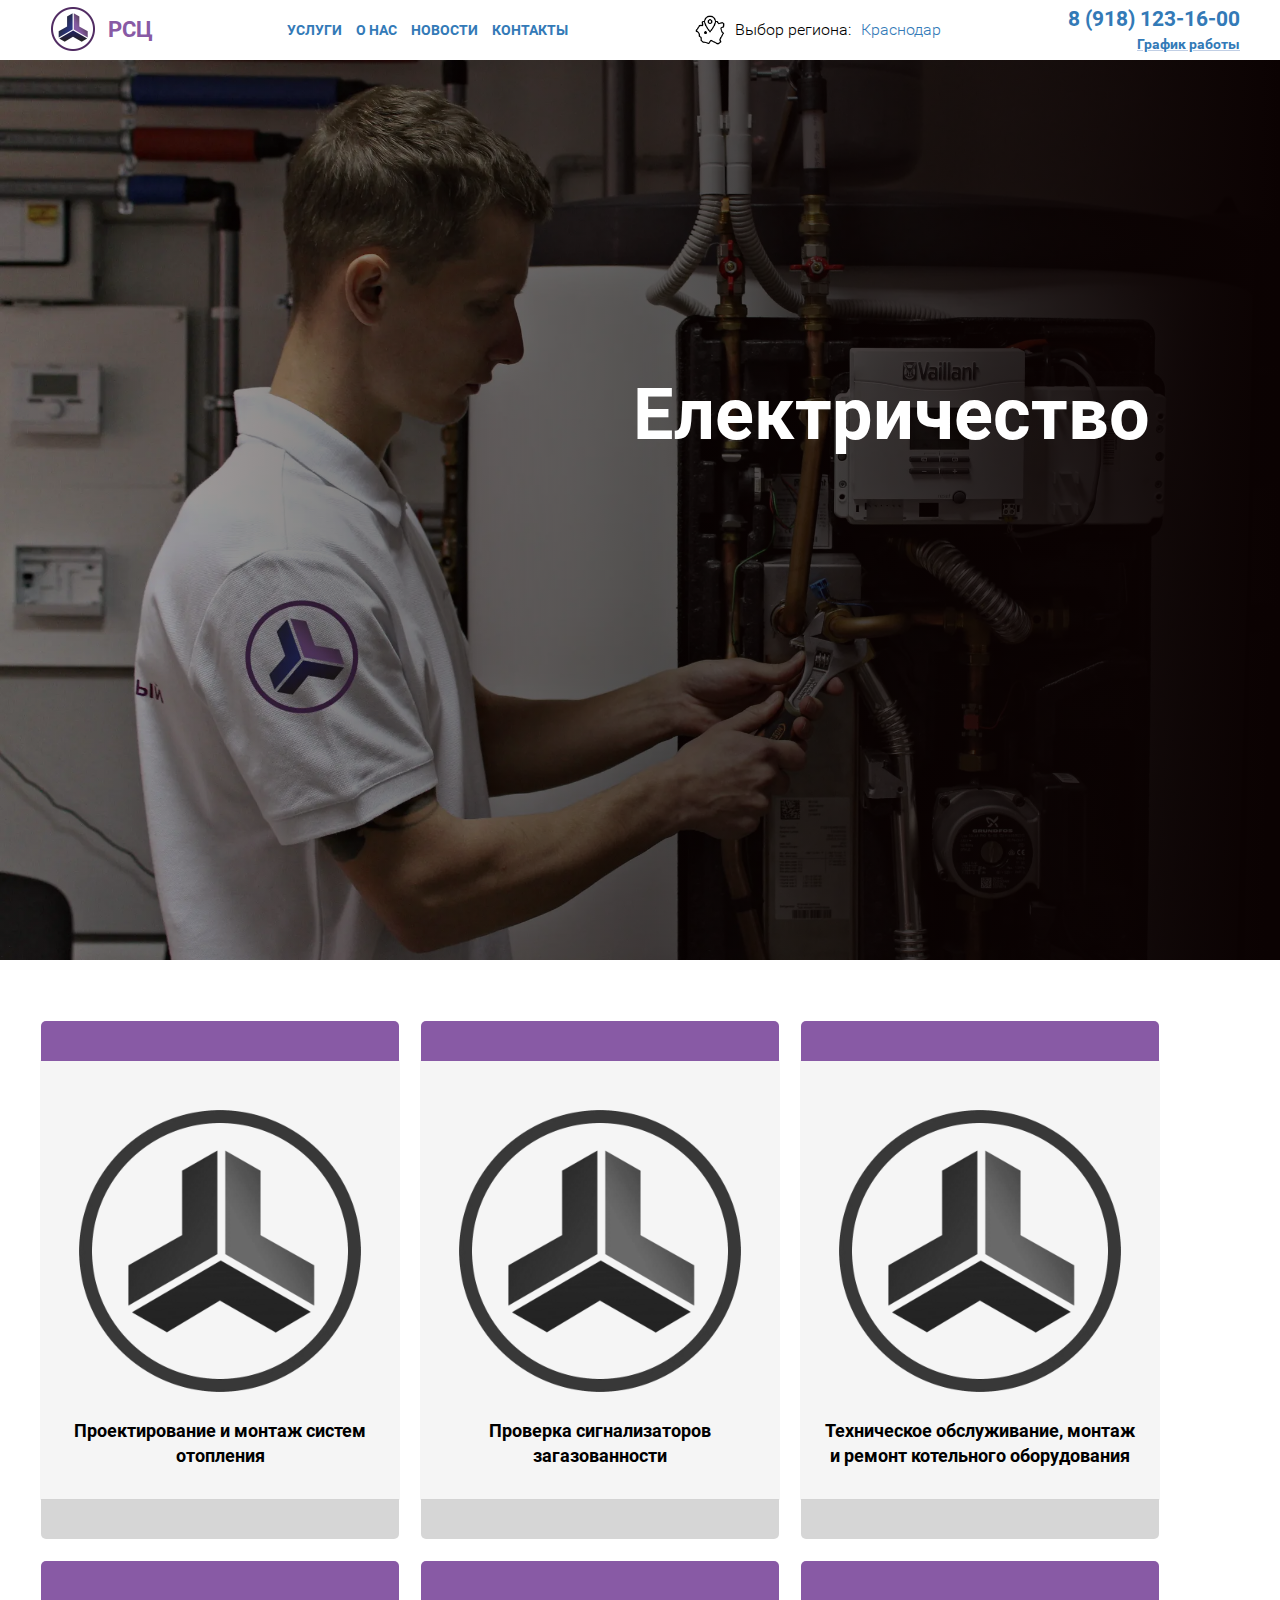
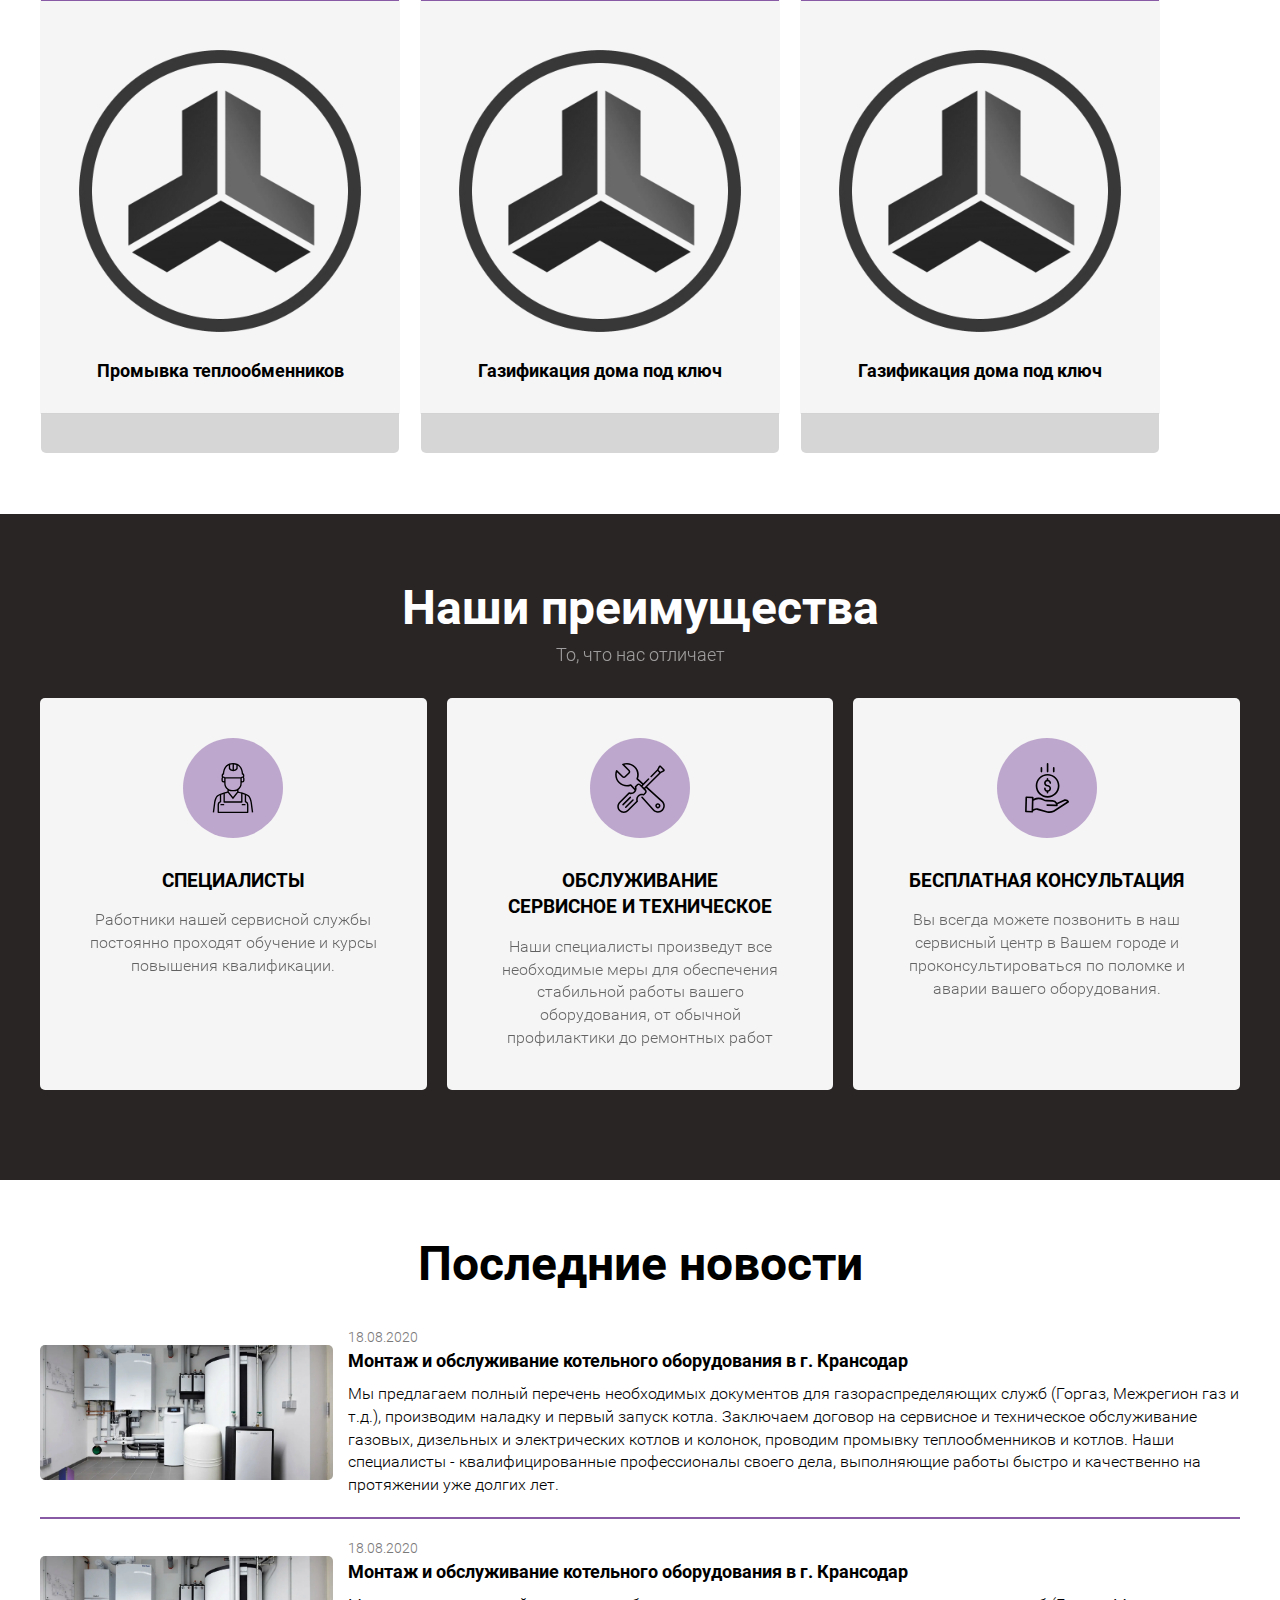
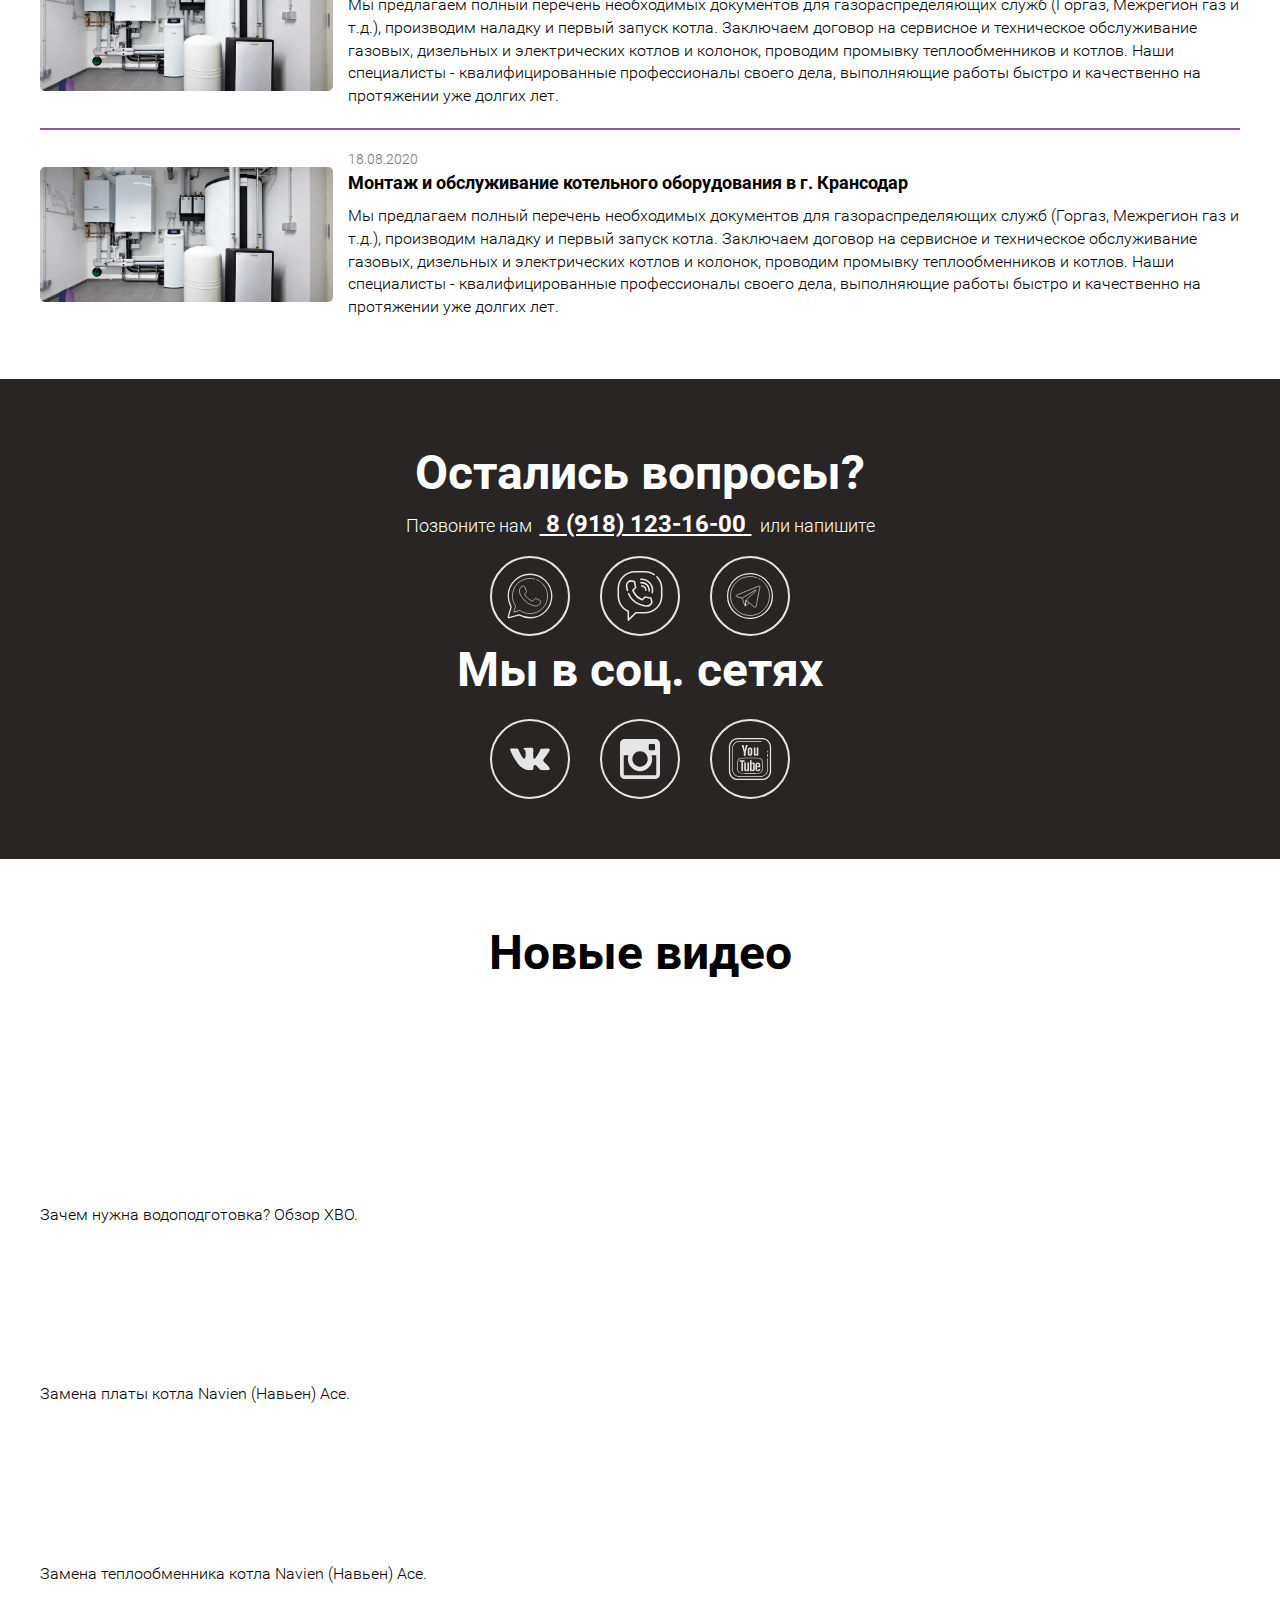
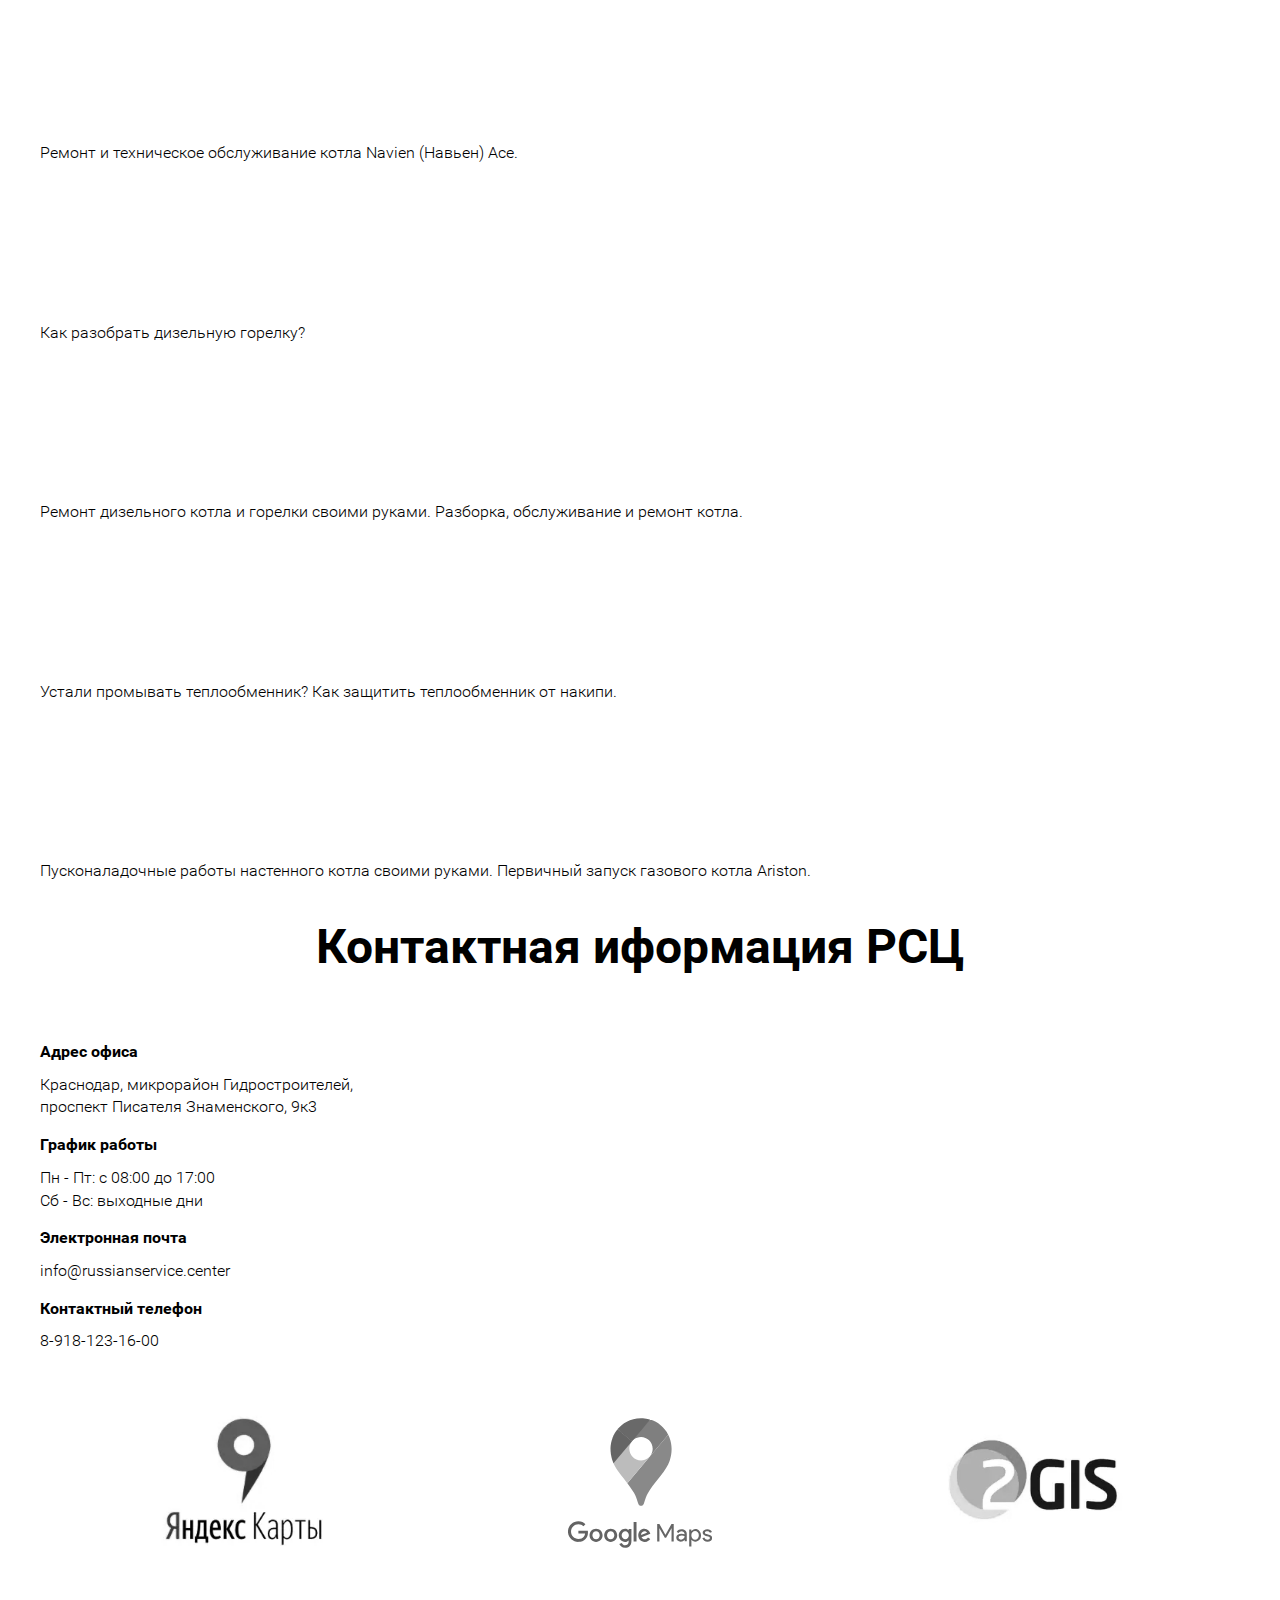
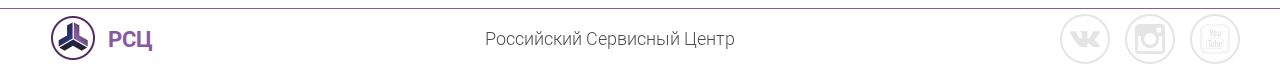
<file: electricity.html>
<!DOCTYPE html><html lang="ru"><head>    <meta charset="UTF-8">    <meta name="viewport" content="width=device-width, initial-scale=1.0">    <title>Российский Сервисный Центр</title>    <link rel="shortcut icon" type="image/png" href="./img/logo.png"/>    <link rel="stylesheet" href="css/normalize.css">    <link rel="stylesheet" href="css/animate.min.css">    <link rel="stylesheet" href="css/style.min.css">    <script src="https://api-maps.yandex.ru/2.1/?apikey=587fe27b-ac79-4773-8c20-6dd48d1adc57    &lang=ru_RU" type="text/javascript">    </script></head><body>    <div class="wrapper">        <header class="header">    <div class="conteiner header__conteiner">        <a href="index.html" class="header__logo">            <picture><source srcset="./img/logo.webp" type="image/webp"><img src="./img/logo.png" alt=""></picture>            <span>РСЦ</span>        </a>        <div class="header__menu ">            <nav id="menu" class="menu__body">                <div class="menu__icon">                    <span></span>                </div>                <ul class="menu__list">                    <li class="menu__item">                        <a href="#servise" class="menu__link">услуги</a>                        <a href="#excellence" class="menu__link">о нас</a>                        <a href="#news" class="menu__link">новости</a>                        <a href="#contacts" class="menu__link">контакты</a>                    </li>                </ul>            </nav>        </div>        <div class="header__action action-header">            <div class="action-header__icon">                <picture><source srcset="./img/icons8-country-50.webp" type="image/webp"><img src="./img/icons8-country-50.png" alt=""></picture>            </div>            <div class="action-header__region">Выбор региона:</div>            <div class="action-header__acco acco-header">                <a href="" class="acco-header_title">Краснодар</a>                <ul class="acco-header__menu">                    <li>                        <a href="" class="acco-header__link acco-header__link_1">Краснодар</a>                        <a href="" class="acco-header__link acco-header__link_2">Армавир</a>                                </li>                </ul>            </div>        </div>        <address class="contacts__header">            <a href="tel: +79181231600" class="contacts__phone">                8 (918) 123-16-00            </a>            <div class="contacts__schedule">                <a href="#" class="schedule">                    График работы                </a>                <div class="dropdown">                    <div class="dropdown__info">                        <div class="dropdown__days">                            пн-пт: 08:00-18:00                        </div>                    </div>                    <div class="dropdown__info">                        <div class="drobdown__dinner">                            обед: 14:00-14:30                        </div>                    </div>                  </div>            </div>        </address>    </div>  </header>        <main class="main">            <!--Главный Баннер-->            <div class="hero">                <div class="hero__dark">                    <div class="hero__content animated fadeInRight">                        <h1 class="hero__content-title">Електричество</h1>                    </div>                </div>            </div>            <!-- Услуги-->            <section class="service">    <div class="conteiner">        <ul class="servise__list heating-service__list">            <a href="#popup1" class="service__item heating-service__item popup-link">                <picture><source srcset="./img/logo.webp" type="image/webp"><img src="./img/logo.png" alt="" class="service__img"></picture>                <div class="service__text">Проектирование и монтаж систем отопления</div>            </a>            <a href="#popup2" class="service__item heating-service__item popup-link">                <picture><source srcset="./img/logo.webp" type="image/webp"><img src="./img/logo.png" alt="" class="service__img"></picture>                <div class="service__text">Проверка сигнализаторов загазованности</div>            </a>            <a href="#popup3" class="service__item heating-service__item popup-link">                <picture><source srcset="./img/logo.webp" type="image/webp"><img src="./img/logo.png" alt="" class="service__img"></picture>                <div class="service__text">Техническое обслуживание, монтаж и ремонт котельного оборудования</div>            </a>            <a href="#popup4" class="service__item heating-service__item popup-link">                <picture><source srcset="./img/logo.webp" type="image/webp"><img src="./img/logo.png" alt="" class="service__img"></picture>                <div class="service__text">Промывка теплообменников</div>            </a>            <a href="#popup5" class="service__item heating-service__item popup-link">                <picture><source srcset="./img/logo.webp" type="image/webp"><img src="./img/logo.png" alt="" class="service__img"></picture>                <div class="service__text">Газификация дома под ключ</div>            </a>            <a href="#popup6" class="service__item heating-service__item popup-link">                <picture><source srcset="./img/logo.webp" type="image/webp"><img src="./img/logo.png" alt="" class="service__img"></picture>                <div class="service__text">Газификация дома под ключ</div>            </a>        </ul>    </div></section>            <!--О нас-->            <section id="excellence" class="excellence">    <div class="conteiner">        <div class="excellence__title-wrap">            <h2 class="excellence__title">Наши преимущества</h2>            <div class="excellence__subtitle">То, что нас отличает</div>        </div>               <ul class="excellence__list">                <li class="excellence__item">                    <div class="excellence__icon-wrap">                        <picture><source srcset="./img/builder.svg" type="image/webp"><img src="./img/builder.svg" alt="" class="excellence__item-icon"></picture>                    </div>                    <h3 class="excellence__item-title">Специалисты</h3>                    <div class="excellence__item-desc">Работники нашей сервисной службы постоянно проходят обучение и курсы повышения квалификации.</div>                </li>                <li class="excellence__item">                    <div class="excellence__icon-wrap">                        <picture><source srcset="./img/wrench.svg" type="image/webp"><img src="./img/wrench.svg" alt="" class="excellence__item-icon"></picture>                    </div>                    <h3 class="excellence__item-title">Обслуживание <br> сервисное и техническое</h3>                    <div class="excellence__item-desc">Наши специалисты произведут все необходимые меры для обеспечения стабильной работы вашего оборудования, от обычной профилактики до ремонтных работ</div>                </li>                <li class="excellence__item">                    <div class="excellence__icon-wrap">                        <picture><source srcset="./img/money.svg" type="image/webp"><img src="./img/money.svg" alt="" class="excellence__item-icon"></picture>                    </div>                    <h3 class="excellence__item-title">Бесплатная консультация</h3>                    <div class="excellence__item-desc">Вы всегда можете позвонить в наш сервисный центр в Вашем городе и проконсультироваться по поломке и аварии вашего оборудования.</div>                </li>            </ul>    </div></section>            <!--Новости-->            <div class="conteiner">    <section id="news" class="news">        <h2 class="title__news">            Последние новости        </h2>         <ul class="news__list">            <li class="news__elem">                <div class="news__img-wrap">                    <picture><source srcset="./img/kotl.webp" type="image/webp"><img src="./img/kotl.jpg" alt="" class="news__img"></picture>                </div>                <article class="news__info">                     <div class="news_date">18.08.2020</div>                     <h3 class="news__title">Монтаж и обслуживание котельного оборудования в г. Крансодар</h3>                     <div class="news__text">Мы предлагаем полный перечень необходимых документов для газораспределяющих служб (Горгаз, Межрегион газ и т.д.), производим наладку и первый запуск котла. Заключаем договор на сервисное и техническое обслуживание газовых, дизельных и электрических котлов и колонок, проводим промывку теплообменников и котлов. Наши специалисты - квалифицированные профессионалы своего дела, выполняющие работы быстро и качественно на протяжении уже долгих лет. </div>                </article>            </li>            <li class="news__elem">                <div class="news__img-wrap">                    <picture><source srcset="./img/kotl.webp" type="image/webp"><img src="./img/kotl.jpg" alt="" class="news__img"></picture>                </div>                <article class="news__info">                     <div class="news_date">18.08.2020</div>                     <h3 class="news__title">Монтаж и обслуживание котельного оборудования в г. Крансодар</h3>                     <div class="news__text">Мы предлагаем полный перечень необходимых документов для газораспределяющих служб (Горгаз, Межрегион газ и т.д.), производим наладку и первый запуск котла. Заключаем договор на сервисное и техническое обслуживание газовых, дизельных и электрических котлов и колонок, проводим промывку теплообменников и котлов. Наши специалисты - квалифицированные профессионалы своего дела, выполняющие работы быстро и качественно на протяжении уже долгих лет. </div>                </article>            </li>            <li class="news__elem">                <div class="news__img-wrap">                    <picture><source srcset="./img/kotl.webp" type="image/webp"><img src="./img/kotl.jpg" alt="" class="news__img"></picture>                </div>                <article class="news__info">                     <div class="news_date">18.08.2020</div>                     <h3 class="news__title">Монтаж и обслуживание котельного оборудования в г. Крансодар</h3>                     <div class="news__text">Мы предлагаем полный перечень необходимых документов для газораспределяющих служб (Горгаз, Межрегион газ и т.д.), производим наладку и первый запуск котла. Заключаем договор на сервисное и техническое обслуживание газовых, дизельных и электрических котлов и колонок, проводим промывку теплообменников и котлов. Наши специалисты - квалифицированные профессионалы своего дела, выполняющие работы быстро и качественно на протяжении уже долгих лет. </div>                </article>            </li>        </ul>     </section></div>            <!--Социалки-->            <section class="social">    <div class="conteiner">        <ul class="social__list">            <li class="social__item">                <div class="social__title-wrap">                    <h2 class="social__title">Остались вопросы?</h2>                    <div class="social__subtitle">Позвоните нам &nbsp<a href="tel: +79181231600" class="social__phone"> 8 (918) 123-16-00 </a>&nbsp или напишите</div>                </div>                <div class="social__col">                    <div class="social__icon-wrap">                        <a href="whatsapp://send?phone=+79181231600" target="blank" class="social__link watsapp__link">                            <svg xmlns="http://www.w3.org/2000/svg" fill= "#000000" viewBox="0 0 100 100" width="64px" height="64px">                                <path fill="none" stroke-linejoin="round" stroke-miterlimit="10" stroke-width="2" d="M50,16c-18.778,0-34,15.222-34,34c0,6.112,1.621,11.843,4.444,16.799l-4.407,15.933c-0.207,0.749,0.481,1.438,1.23,1.23l15.933-4.407C38.157,82.379,43.888,84,50,84c18.778,0,34-15.222,34-34C84,31.222,68.778,16,50,16z"/>                                <path fill="none" stroke-miterlimit="10" d="M41.896,35.949c-0.608-1.375-1.25-1.402-1.832-1.422c-0.475-0.02-1.016-0.02-1.558-0.02c-0.535,0-1.417,0.203-2.159,1.029c-0.749,0.819-2.848,2.81-2.848,6.86c0,4.043,2.915,7.957,3.316,8.505c0.408,0.542,5.622,9.115,13.871,12.413c6.859,2.736,8.256,2.194,9.74,2.059c1.491-0.142,4.807-1.991,5.482-3.914c0.675-1.916,0.675-3.562,0.475-3.907c-0.201-0.345-0.742-0.549-1.558-0.962c-0.809-0.413-4.8-2.397-5.549-2.675c-0.742-0.271-1.284-0.406-1.825,0.413c-0.541,0.819-2.099,2.675-2.574,3.223c-0.475,0.549-0.943,0.616-1.758,0.21c-0.809-0.413-3.423-1.28-6.525-4.083c-2.413-2.18-4.044-4.869-4.519-5.695c-0.475-0.819-0.053-1.266,0.354-1.679c0.368-0.366,0.816-0.962,1.223-1.442c0.401-0.481,0.535-0.819,0.809-1.368c0.267-0.549,0.134-1.029-0.067-1.442C44.196,41.637,42.618,37.574,41.896,35.949z"/>                                <path fill="none" stroke-linecap="round" stroke-linejoin="round" stroke-miterlimit="10" d="M57.5 23.544C55.115 22.869 52.601 22.5 50 22.5c-15.188 0-27.5 12.312-27.5 27.5 0 5.868 1.844 11.302 4.975 15.767L24.89 75.11l9.344-2.584C38.699 75.657 44.133 77.5 50 77.5c15.188 0 27.5-12.312 27.5-27.5 0-7.565-3.056-14.416-8-19.388M63.5 26.044c-.966-.545-1.966-1.036-3-1.464M67.5 28.786c-.642-.53-1.311-1.03-2-1.501"/></svg>                        </a>                    </div>                    <div class="social__icon-wrap">                        <a href="viber://add?number=79181231600"  target="blank" class="social__link viber__link">                            <svg version="1.1" id="Layer_1" xmlns="http://www.w3.org/2000/svg" xmlns:xlink="http://www.w3.org/1999/xlink" x="0px" y="0px"                                viewBox="0 0 512 512" style="enable-background:new 0 0 512 512;" xml:space="preserve">                                            <g>                                            <g>                                                <path d="M435.192,53.723c-3.099-3.162-8.177-3.215-11.337-0.112c-3.162,3.099-3.214,8.175-0.112,11.337                                                c30.048,30.654,46.597,71.181,46.597,114.114v76.97c0,89.893-73.133,163.027-163.027,163.027h-94.074                                                c-2.126,0-4.165,0.845-5.67,2.348l-63.282,63.283v-71.86c0-3.186-1.888-6.071-4.807-7.346                                                C80.056,379.518,41.66,320.855,41.66,256.032v-76.97c0-89.893,73.133-163.027,163.027-163.027h102.627                                                c32.038,0,63.044,9.286,89.665,26.85c3.696,2.44,8.669,1.419,11.108-2.276c2.438-3.697,1.42-8.669-2.276-11.108                                                C376.558,10.202,342.5,0,307.313,0H204.686C105.952,0,25.624,80.328,25.624,179.062v76.97c0,69.431,40.108,132.43,102.627,161.96                                                v86.055c0,6.976,8.735,10.619,13.688,5.67l74.621-74.622h90.754c98.734,0,179.062-80.328,179.062-179.062v-76.97                                                C486.375,131.906,468.198,87.392,435.192,53.723z"/>                                        </g>                                    </g>                                    <g>                                        <g>                                            <path d="M384.591,318.328l-7.69-41.653c-0.595-3.226-3.096-5.764-6.312-6.407l-60.473-12.094                                                c-2.628-0.524-5.345,0.297-7.242,2.193l-24.829,24.83c-41.849-18.68-64.974-41.852-85.344-85.494l24.754-24.753                                                c1.894-1.895,2.717-4.613,2.193-7.242l-12.094-60.474c-0.644-3.217-3.181-5.717-6.407-6.312l-41.652-7.688                                                c-1.07-0.2-2.17-0.175-3.231,0.066c-10.9,2.476-20.846,7.969-28.762,15.886c-13.704,13.705-18.939,33.729-15.135,57.904                                                c1.732,11.006,4.306,22.409,7.651,33.892c1.24,4.253,5.697,6.689,9.941,5.456c4.252-1.239,6.694-5.689,5.456-9.941                                                c-3.156-10.832-5.58-21.565-7.206-31.901c-3.016-19.172,0.561-34,10.634-44.073c5.401-5.402,12.094-9.256,19.438-11.209                                                l34.616,6.391l10.188,50.94l-25.656,25.655c-2.349,2.35-3.006,5.904-1.652,8.938c23.323,52.231,50.684,79.571,100.95,100.87                                                c3.011,1.274,6.489,0.596,8.798-1.713l25.655-25.656l50.939,10.188l6.392,34.616c-1.953,7.343-5.808,14.036-11.208,19.438                                                c-10.076,10.071-24.907,13.649-44.077,10.631c-38.326-6.03-91.49-24.637-125.752-58.764l-0.494-0.493                                                c-15.761-15.824-29.81-37.65-40.625-63.119c-1.732-4.076-6.438-5.975-10.514-4.246c-4.076,1.731-5.977,6.438-4.246,10.514                                                c11.609,27.334,26.833,50.906,44.055,68.2l0.496,0.493c36.992,36.846,93.778,56.835,134.587,63.256                                                c5.122,0.805,10.054,1.206,14.783,1.206c17.591,0,32.319-5.541,43.122-16.342c7.916-7.917,13.41-17.863,15.885-28.761                                                C384.766,320.497,384.789,319.398,384.591,318.328z"/>                                        </g>                                    </g>                                    <g>                                        <g>                                            <path d="M273.104,145.388c-4.429,0-8.018,3.589-8.018,8.018c0,4.429,3.589,8.018,8.018,8.018                                                c19.158,0,34.743,15.585,34.743,34.743c0,4.369,3.649,8.018,8.018,8.018s8.018-3.649,8.018-8.018                                                C323.883,168.168,301.103,145.388,273.104,145.388z"/>                                        </g>                                    </g>                                    <g>                                        <g>                                            <path d="M273.103,111.179c-3.144,0-6.318,0.174-9.432,0.517c-4.401,0.486-7.575,4.448-7.09,8.849                                                c0.486,4.4,4.445,7.563,8.849,7.09c2.533-0.28,5.113-0.422,7.672-0.422c38.02,0,68.952,30.932,68.952,68.952                                                c0,2.56-0.142,5.141-0.422,7.673c-0.484,4.402,2.69,8.364,7.091,8.85c4.343,0.469,8.369-2.739,8.849-7.09                                                c0.343-3.114,0.517-6.289,0.517-9.433C358.091,149.304,319.966,111.179,273.103,111.179z"/>                                        </g>                                    </g>                                    <g>                                        <g>                                            <path d="M273.104,76.97c-3.044,0-6.124,0.117-9.158,0.346c-4.415,0.335-7.724,4.185-7.388,8.601s4.167,7.717,8.601,7.388                                                c2.631-0.2,5.305-0.3,7.946-0.3c56.883,0,103.161,46.278,103.161,103.161c0,8.049-0.929,16.06-2.76,23.813                                                c-0.993,4.2,1.636,8.532,5.81,9.608c4.289,1.106,8.777-1.614,9.794-5.92c2.117-8.96,3.19-18.211,3.19-27.501                                                C392.301,130.442,338.829,76.97,273.104,76.97z"/>                                        </g>                                    </g>                                    <g>                                    </g>                                    <g>                                    </g>                                    <g>                                    </g>                                    <g>                                    </g>                                    <g>                                    </g>                                    <g>                                    </g>                                    <g>                                    </g>                                    <g>                                    </g>                                    <g>                                    </g>                                    <g>                                    </g>                                    <g>                                    </g>                                    <g>                                    </g>                                    <g>                                    </g>                                    <g>                                    </g>                                    <g>                                    </g>                            </svg>                        </a>                    </div>                    <div class="social__icon-wrap">                        <a href="tg://resolve?domain=@TGSPKrasnodar"  target="blank" class="social__link telegram__link">                            <svg fill="#000000" xmlns="http://www.w3.org/2000/svg" viewBox="0 0 100 100" width="64px" height="64px">                                <path fill="none" stroke-linejoin="round" stroke-miterlimit="10" d="M48.537,60.436l-5.279,4.876	c0,0-0.228,0.178-0.54,0.186c-0.106,0.008-0.221-0.008-0.335-0.062l1.483-8.947"/>                                <path fill="none" stroke-linejoin="round" stroke-miterlimit="10" d="M37.75,53.357c0,0,3.913,10.95,3.992,11.143	c0.372,0.91,0.641,0.936,0.641,0.936l1.483-8.947"/>                                <path fill="none" stroke-linejoin="round" stroke-miterlimit="10" d="M64.375,34.5	c-0.73,0-1.575,0.372-1.575,0.372L29.938,48.177c0,0-1.438,0.465-1.438,1.45c0,1.179,1.392,1.59,1.392,1.59l7.858,2.132l0.007,0.004	l20.503-12.69c0.143-0.11,0.31-0.164,0.475-0.163c0.229,0.001,0.454,0.107,0.605,0.31c0.107,0.141,0.159,0.309,0.16,0.476	c0,0.236-0.104,0.471-0.304,0.625L43.869,56.487l0.005,0.003l12.506,10.584c0,0,0.456,0.426,1.346,0.426	c1.673,0,1.917-1.372,1.917-1.372s5.791-29.983,5.828-30.253c0.017-0.123,0.029-0.254,0.029-0.375C65.5,34.875,65,34.5,64.375,34.5z"/>                                <circle cx="50" cy="50" r="35" fill="none" stroke-miterlimit="10" stroke-width="2"/>                                <path fill="none" stroke-linecap="round" stroke-linejoin="round" stroke-miterlimit="10" d="M65.5,23.727	c-0.652-0.385-1.319-0.747-2-1.084"/>                                <path fill="none" stroke-linecap="round" stroke-linejoin="round" stroke-miterlimit="10" d="M68.5,25.749	c-0.328-0.251-0.662-0.495-1-0.732"/>                                <path fill="none" stroke-linecap="round" stroke-linejoin="round" stroke-miterlimit="10" d="M60.5,21.356	c-3.274-1.2-6.81-1.856-10.5-1.856c-16.845,0-30.5,13.655-30.5,30.5S33.155,80.5,50,80.5S80.5,66.845,80.5,50	c0-8.952-3.857-17.004-10-22.583"/>                            </svg>                        </a>                    </div>                </div>            </li>            <li class="social__item">                <div class="social__title-wrap">                    <h2 class="social__title">Мы в соц. сетях</h2>                </div>                <div class="social__col">                    <div class="social__icon-wrap">                        <a href="https://vk.com/serviskotlov"  target="blank" class="social__link vk__link">                            <svg version="1.1" id="Layer_1" xmlns="http://www.w3.org/2000/svg" xmlns:xlink="http://www.w3.org/1999/xlink" x="0px" y="0px"                                width="126px" height="72px" viewBox="0 0 126 72" enable-background="new 0 0 126 72" xml:space="preserve">                                <g>                                    <g>                                        <defs>                                            <rect id="SVGID_1_" width="126" height="72"/>                                        </defs>                                        <clipPath id="SVGID_2_">                                            <use xlink:href="#SVGID_1_"  overflow="visible"/>                                        </clipPath>                                        <path clip-path="url(#SVGID_2_)" d="M124.523,64.503c-0.152-0.328-0.293-0.597-0.426-0.816                                            c-2.172-3.91-6.324-8.711-12.449-14.401l-0.129-0.134l-0.066-0.063l-0.066-0.066h-0.063c-2.781-2.651-4.543-4.434-5.281-5.344                                            c-1.348-1.738-1.652-3.5-0.914-5.281c0.523-1.348,2.477-4.19,5.867-8.538c1.781-2.302,3.195-4.149,4.234-5.539                                            c7.52-9.996,10.777-16.383,9.777-19.164l-0.387-0.649c-0.262-0.39-0.934-0.75-2.02-1.074c-1.086-0.327-2.477-0.383-4.172-0.163                                            L99.656,3.398c-0.301-0.105-0.738-0.099-1.301,0.034c-0.566,0.13-0.852,0.195-0.852,0.195L97.18,3.793l-0.258,0.195                                            c-0.219,0.129-0.457,0.354-0.719,0.683c-0.258,0.325-0.477,0.707-0.648,1.142c-2.047,5.258-4.367,10.145-6.977,14.663                                            c-1.609,2.695-3.086,5.031-4.434,7.009c-1.348,1.976-2.477,3.434-3.387,4.366c-0.914,0.935-1.738,1.685-2.477,2.246                                            c-0.742,0.567-1.305,0.806-1.695,0.72c-0.391-0.091-0.762-0.177-1.109-0.263c-0.609-0.39-1.098-0.922-1.465-1.597                                            c-0.371-0.672-0.621-1.52-0.75-2.543c-0.129-1.021-0.207-1.899-0.23-2.637c-0.02-0.738-0.008-1.785,0.035-3.129                                            c0.043-1.349,0.066-2.263,0.066-2.738c0-1.653,0.031-3.446,0.094-5.379c0.066-1.935,0.121-3.465,0.164-4.594                                            c0.043-1.13,0.066-2.324,0.066-3.587c0-1.258-0.078-2.245-0.23-2.965c-0.148-0.715-0.379-1.41-0.684-2.086                                            c-0.305-0.672-0.75-1.194-1.336-1.562c-0.586-0.371-1.313-0.664-2.18-0.883c-2.305-0.521-5.238-0.802-8.8-0.849                                            c-8.082-0.086-13.274,0.438-15.579,1.567c-0.914,0.476-1.738,1.129-2.476,1.953c-0.781,0.957-0.891,1.479-0.328,1.565                                            c2.609,0.392,4.453,1.325,5.543,2.802l0.39,0.784c0.305,0.563,0.61,1.563,0.911,2.996c0.304,1.435,0.5,3.021,0.585,4.758                                            c0.219,3.173,0.219,5.888,0,8.149c-0.214,2.257-0.421,4.019-0.617,5.277c-0.195,1.262-0.488,2.28-0.879,3.065                                            c-0.39,0.782-0.652,1.258-0.785,1.435c-0.129,0.172-0.238,0.28-0.324,0.323c-0.566,0.22-1.152,0.328-1.762,0.328                                            c-0.605,0-1.344-0.304-2.215-0.914c-0.867-0.608-1.769-1.444-2.703-2.512c-0.933-1.062-1.988-2.55-3.164-4.464                                            c-1.172-1.911-2.386-4.168-3.648-6.778l-1.043-1.89c-0.653-1.215-1.543-2.985-2.672-5.313c-1.129-2.323-2.129-4.569-2.996-6.745                                            c-0.348-0.91-0.871-1.605-1.567-2.087l-0.324-0.194c-0.219-0.172-0.566-0.356-1.043-0.556c-0.48-0.194-0.976-0.336-1.5-0.422                                            L4.172,3.265c-1.824,0-3.063,0.414-3.715,1.238L0.195,4.895C0.066,5.113,0,5.46,0,5.938c0,0.48,0.129,1.065,0.391,1.762                                            C3,13.824,5.832,19.734,8.898,25.425c3.063,5.696,5.723,10.278,7.981,13.754c2.262,3.478,4.562,6.758,6.91,9.84                                            c2.348,3.086,3.902,5.063,4.66,5.935c0.762,0.871,1.36,1.519,1.793,1.953l1.629,1.565c1.043,1.043,2.574,2.293,4.598,3.746                                            c2.02,1.457,4.258,2.891,6.711,4.305c2.457,1.41,5.312,2.563,8.574,3.453c3.258,0.892,6.43,1.25,9.516,1.074h7.496                                            c1.52-0.129,2.672-0.609,3.453-1.433l0.258-0.324c0.176-0.262,0.34-0.665,0.488-1.208c0.152-0.542,0.23-1.14,0.23-1.792                                            c-0.043-1.868,0.098-3.551,0.422-5.051c0.324-1.496,0.695-2.625,1.109-3.388c0.414-0.762,0.879-1.401,1.402-1.922                                            c0.52-0.522,0.891-0.836,1.109-0.944c0.215-0.11,0.387-0.185,0.52-0.231c1.043-0.347,2.27-0.007,3.684,1.012                                            c1.41,1.024,2.734,2.281,3.977,3.781c1.238,1.5,2.727,3.184,4.461,5.051c1.742,1.867,3.262,3.258,4.563,4.172l1.305,0.781                                            c0.871,0.524,2,1,3.391,1.435c1.391,0.437,2.605,0.547,3.648,0.327l16.688-0.262c1.648,0,2.934-0.272,3.844-0.815                                            c0.914-0.544,1.453-1.142,1.629-1.789c0.176-0.653,0.184-1.392,0.035-2.22C124.824,65.406,124.672,64.828,124.523,64.503                                            L124.523,64.503z M124.523,64.503"/>                                    </g>                                </g>                            </svg>                        </a>                    </div>                    <div class="social__icon-wrap">                        <a href="https://www.instagram.com/remontkotlov.krasnodar/"  target="blank" class="social__link inst__link">                            <svg version="1.1" id="Layer_1" xmlns="http://www.w3.org/2000/svg" xmlns:xlink="http://www.w3.org/1999/xlink" x="0px" y="0px"                            width="36.663px" height="36.664px" viewBox="0 0 36.663 36.664" enable-background="new 0 0 36.663 36.664" xml:space="preserve">                       <path d="M32.305,0H4.357C1.95,0,0,1.946,0,4.349v27.967c0,2.4,1.95,4.348,4.357,4.348h27.947                           c2.407,0,4.358-1.947,4.358-4.348V4.349C36.663,1.946,34.712,0,32.305,0 M26.352,5.729c0-0.632,0.513-1.146,1.146-1.146h3.438                           c0.632,0,1.145,0.514,1.145,1.146v3.438c0,0.633-0.513,1.146-1.145,1.146h-3.438c-0.633,0-1.146-0.513-1.146-1.146V5.729z                            M18.374,11.341c3.894,0,7.051,3.149,7.051,7.033c0,3.885-3.157,7.034-7.051,7.034s-7.051-3.148-7.051-7.034                           C11.323,14.49,14.48,11.341,18.374,11.341 M33.226,32.08c0,0.633-0.513,1.146-1.146,1.146H4.583c-0.633,0-1.146-0.514-1.146-1.146                           V14.895H8.02c-0.597,0.858-0.798,2.462-0.798,3.479c0,6.135,5.003,11.127,11.152,11.127s11.153-4.992,11.153-11.127                           c0-1.018-0.145-2.596-0.885-3.479h4.583V32.08z"/>                       </svg>                                               </a>                    </div>                    <div class="social__icon-wrap">                        <a href="https://www.youtube.com/channel/UC5GzAm2HypZJ9zjHE4iNRlQ?view_as=subscriber "  target="blank" class="social__link youtube__link">                            <svg xmlns="http://www.w3.org/2000/svg" viewBox="0 0 100 100" width="64px" height="64px">                                <path d="M69,83H31c-7.72,0-14-6.28-14-14V31c0-7.72,6.28-14,14-14h38c7.72,0,14,6.28,14,14v38C83,76.72,76.72,83,69,83z M31,19	c-6.617,0-12,5.383-12,12v38c0,6.617,5.383,12,12,12h38c6.617,0,12-5.383,12-12V31c0-6.617-5.383-12-12-12H31z"/>                                <path d="M66.5,78h-33C27.159,78,22,72.841,22,66.5v-33C22,27.159,27.159,22,33.5,22h33c0.353,0,0.7,0.021,1.045,0.053	c0.275,0.025,0.478,0.268,0.453,0.543c-0.025,0.275-0.27,0.479-0.543,0.453C67.14,23.021,66.823,23,66.5,23h-33	C27.71,23,23,27.71,23,33.5v33C23,72.29,27.71,77,33.5,77h33C72.29,77,77,72.29,77,66.5v-17c0-0.276,0.224-0.5,0.5-0.5	s0.5,0.224,0.5,0.5v17C78,72.841,72.841,78,66.5,78z"/>                                <path d="M77.5,40c-0.276,0-0.5-0.224-0.5-0.5v-2c0-0.276,0.224-0.5,0.5-0.5s0.5,0.224,0.5,0.5v2C78,39.776,77.776,40,77.5,40z"/>                                <path d="M77.5,47c-0.276,0-0.5-0.224-0.5-0.5v-4c0-0.276,0.224-0.5,0.5-0.5s0.5,0.224,0.5,0.5v4C78,46.776,77.776,47,77.5,47z"/>                                <path d="M50,73c-0.523,0-12.854-0.008-15.689-0.73c-1.722-0.439-3.078-1.735-3.54-3.382C30.009,66.179,30,60.73,30,60.5	s0.009-5.679,0.771-8.389c0.462-1.646,1.818-2.941,3.54-3.378C37.146,48.009,49.477,48,50,48s12.854,0.008,15.689,0.73	c1.722,0.439,3.078,1.734,3.54,3.381l0,0C69.991,54.821,70,60.27,70,60.5s-0.009,5.679-0.771,8.389	c-0.462,1.646-1.818,2.941-3.54,3.378C62.854,72.991,50.523,73,50,73z M50,49c-0.127,0-12.728,0.008-15.441,0.702	c-1.377,0.35-2.459,1.376-2.824,2.68C31.009,54.96,31,60.445,31,60.5s0.009,5.54,0.734,8.117c0.365,1.305,1.447,2.332,2.824,2.684	C37.272,71.992,49.873,72,50,72s12.728-0.008,15.441-0.702c1.377-0.35,2.459-1.376,2.824-2.68C68.991,66.04,69,60.555,69,60.5	s-0.009-5.54-0.734-8.117v-0.001c-0.365-1.304-1.447-2.331-2.824-2.683C62.728,49.008,50.127,49,50,49z"/>                                <path d="M38.998,69h-2.496V54.344H34V52h7.5v2.344h-2.502V69z"/>                                <path d="M48.5,69h-2.25l-0.252-1.605C45.014,68.402,43.839,69,42.925,69c-0.8,0-1.362-0.326-1.638-0.924	C41.123,67.7,41,67.141,41,66.297V55.542h2.502v10.99C43.563,66.869,43.827,67,44.149,67c0.501,0,1.301-0.515,1.849-1.195V55.542	H48.5V69z"/>                                <path d="M66,62.836V59c0-1.105-0.287-1.904-0.8-2.42c-0.686-0.705-1.676-1.08-2.912-1.08c-1.263,0-2.238,0.375-2.95,1.08	c-0.539,0.516-0.838,1.363-0.838,2.465v6.528c0,1.091,0.337,1.865,0.861,2.373C60.076,68.648,61.049,69,62.35,69	c1.289,0,2.3-0.364,2.977-1.116c0.299-0.328,0.498-0.705,0.586-1.116C65.924,66.583,66,66.077,66,65.478h-2.502v0.941	c0,0.538-0.563,0.985-1.248,0.985s-1.248-0.447-1.248-0.985v-3.583H66z M61.002,58.189c0-0.552,0.563-0.988,1.248-0.988	s1.248,0.436,1.248,0.988v3.017h-2.499v-3.017H61.002z"/>                                <path d="M57.178,56.947c-0.314-0.916-1.076-1.419-2.025-1.431c-1.213-0.011-1.715,0.587-2.652,1.616V52H50v17h2.251l0.252-1.464	C53.288,68.449,54.314,69,55.152,69c0.95,0,1.761-0.468,2.075-1.383c0.149-0.493,0.261-0.949,0.273-1.984v-6.154	C57.503,58.32,57.342,57.44,57.178,56.947z M55,65.331c0,1.231-0.299,1.652-0.973,1.652c-0.387,0-1.125-0.246-1.527-0.62v-8.057	c0.402-0.374,1.137-0.736,1.527-0.736c0.674,0,0.973,0.385,0.973,1.616V65.331z"/>                                <path d="M37,28l2.849,0.003l1.84,8.09h0.179l1.752-8.09h2.88l-3.292,11.178V45H40.38l-0.006-5.503L37,28z"/>                                <path d="M46.503,35.144c0-0.957,0.324-1.722,0.975-2.287c0.645-0.57,1.516-0.854,2.612-0.857c0.998,0,1.814,0.298,2.45,0.899	c0.636,0.595,0.955,1.366,0.955,2.31l0.006,6.389c0,1.057-0.31,1.889-0.934,2.496C51.944,44.697,51.088,45,49.988,45	c-1.056,0-1.895-0.314-2.534-0.935c-0.633-0.621-0.949-1.458-0.949-2.507L46.5,35.141L46.503,35.144z M49.003,41.789	c0,0.337,0.081,0.604,0.255,0.787c0.165,0.184,0.401,0.275,0.711,0.275c0.317,0,0.566-0.095,0.751-0.287	c0.185-0.184,0.28-0.448,0.28-0.779l-0.003-6.739c0-0.27-0.098-0.487-0.289-0.654c-0.188-0.167-0.437-0.25-0.745-0.25	c-0.286,0-0.518,0.086-0.697,0.25C49.09,34.56,49,34.78,49,35.047L49.003,41.789z"/>                                <path d="M63,32v13h-2.112l-0.336-1.588c-0.451,0.516-0.92,0.908-1.412,1.176C58.654,44.856,58.179,45,57.722,45	c-0.57,0-0.995-0.192-1.285-0.57c-0.286-0.372-0.431-0.939-0.431-1.696L56,32h2.451l0.006,9.857c0,0.296,0.052,0.513,0.156,0.649	c0.098,0.13,0.272,0.203,0.495,0.203c0.185,0,0.414-0.09,0.683-0.268c0.278-0.178,0.53-0.406,0.758-0.68L60.546,32H63z"/>                            </svg>                        </a>                    </div>                </div>            </li>        </ul>    </div></section>            <!--Видео-->            <div class="conteiner">    <section class="video">        <h2 class="video__title">Новые видео</h2>            <ul class="slider">                <li class="slider__item">                    <div class="video__wrap">                        <iframe width="100%" height="100%" src="https://www.youtube.com/embed/5dl8jJGl850" frameborder="0" allow="accelerometer; autoplay; encrypted-media; gyroscope; picture-in-picture" allowfullscreen></iframe>                    </div>                    <div class="video__name">Зачем нужна водоподготовка? Обзор ХВО.</div>                </li>                <li class="slider__item">                    <div class="video__wrap">                        <iframe width="100%" height="100%" src="https://www.youtube.com/embed/eF6QWi8DVho" frameborder="0" allow="accelerometer; autoplay; encrypted-media; gyroscope; picture-in-picture" allowfullscreen></iframe>                    </div>                    <div class="video__name">Замена платы котла Navien (Навьен) Ace.</div>                </li>                <li class="slider__item">                    <div class="video__wrap">                        <iframe width="100%" height="100%" src="https://www.youtube.com/embed/mZ07hM4zedE" frameborder="0" allow="accelerometer; autoplay; encrypted-media; gyroscope; picture-in-picture" allowfullscreen></iframe>                    </div>                    <div class="video__name">Замена теплообменника котла Navien (Навьен) Ace.</div>                </li>                <li class="slider__item">                    <div class="video__wrap">                        <iframe width="100%" height="100%" src="https://www.youtube.com/embed/UXRUoXCOmOk" frameborder="0" allow="accelerometer; autoplay; encrypted-media; gyroscope; picture-in-picture" allowfullscreen></iframe>                    </div>                    <div class="video__name">Ремонт и техническое обслуживание котла Navien (Навьен) Ace.</div>                </li>                <li class="slider__item">                    <div class="video__wrap">                        <iframe width="100%" height="100%" src="https://www.youtube.com/embed/n_DM0JuSuj0" frameborder="0" allow="accelerometer; autoplay; encrypted-media; gyroscope; picture-in-picture" allowfullscreen></iframe>                    </div>                    <div class="video__name">Как разобрать дизельную горелку?</div>                </li>                <li class="slider__item">                    <div class="video__wrap">                        <iframe width="100%" height="100%" src="https://www.youtube.com/embed/dECN1A8Ebtg" frameborder="0" allow="accelerometer; autoplay; encrypted-media; gyroscope; picture-in-picture" allowfullscreen></iframe>                    </div>                    <div class="video__name">Ремонт дизельного котла и горелки своими руками. Разборка, обслуживание и ремонт котла.</div>                </li>                <li class="slider__item">                    <div class="video__wrap">                        <iframe width="100%" height="100%" src="https://www.youtube.com/embed/YstbmV97El0" frameborder="0" allow="accelerometer; autoplay; encrypted-media; gyroscope; picture-in-picture" allowfullscreen></iframe>                    </div>                    <div class="video__name">Устали промывать теплообменник? Как защитить теплообменник от накипи.</div>                </li>                <li class="slider__item">                    <div class="video__wrap">                        <iframe width="100%" height="100%" src="https://www.youtube.com/embed/WQwlH3R5v9c" frameborder="0" allow="accelerometer; autoplay; encrypted-media; gyroscope; picture-in-picture" allowfullscreen></iframe>                    </div>                    <div class="video__name">Пусконаладочные работы настенного котла своими руками. Первичный запуск газового котла Ariston.</div>                </li>            </ul>    </section></div>            <!--Контакты-->            <section id="contacts" class="contacts">    <div class="conteiner">        <h2 class="contacts__title">Контактная иформация РСЦ</h2>        <div class="contacts__wrap">            <div class="contacts__description">                <div class="contacts__description-col">                    <div class="contacts__description-title">Адрес офиса</div>                    <div class="contacts__description-text">Краснодар, микрорайон Гидростроителей, проспект Писателя Знаменского, 9к3</div>                </div>                <div class="contacts__description-col">                    <div class="contacts__description-title">График работы</div>                    <div class="contacts__description-text">                        <span></span>Пн - Пт: с 08:00 до 17:00</span> <br>                        <span>Сб - Вс: выходные дни</span>                    </div>                </div>                <div class="contacts__description-col">                    <div class="contacts__description-title">Электронная почта</div>                    <div class="contacts__description-text">info@russianservice.center</div>                </div>                <div class="contacts__description-col">                    <div class="contacts__description-title">Контактный телефон</div>                    <div class="contacts__description-text">8-918-123-16-00</div>                </div>            </div>            <div id="map" class="map"></div>        </div>        <div class="maps">            <div class="maps__img-wrap">                <a href="https://yandex.ru/maps/-/CCQtZTum-D"  target="blank" class="maps__link yandex__link">                </a>                <a href="https://g.page/r/CRVy6koH-SNQEAE"  target="blank" class="maps__link google__link">                </a>                <a href="https://go.2gis.com/qapt3"  target="blank" class="maps__link gis__link">                </a>            </div>        </div>    </div></section>        </main>        <footer class="footer">    <div class="conteiner footer__container">        <a href="index.html" class="header__logo">            <picture><source srcset="./img/logo.webp" type="image/webp"><img src="./img/logo.png" alt=""></picture>            <span>РСЦ</span>        </a>        <div class="footer__text">Российский Сервисный Центр</div>        <div class="social__item">            <div class="social__col social__col-footer">                <div class="social__icon-wrap footer__icon-wrap">                    <a href="https://vk.com/serviskotlov"  target="blank" class="social__link vk__link footer__vk">                        <svg version="1.1" id="Layer_1" xmlns="http://www.w3.org/2000/svg" xmlns:xlink="http://www.w3.org/1999/xlink" x="0px" y="0px"                            width="126px" height="42px" viewBox="0 0 126 72" enable-background="new 0 0 126 72" xml:space="preserve">                            <g>                                <g>                                    <defs>                                        <rect id="SVGID_1_" width="126" height="72"/>                                    </defs>                                    <clipPath id="SVGID_2_">                                        <use xlink:href="#SVGID_1_"  overflow="visible"/>                                    </clipPath>                                    <path clip-path="url(#SVGID_2_)" d="M124.523,64.503c-0.152-0.328-0.293-0.597-0.426-0.816                                        c-2.172-3.91-6.324-8.711-12.449-14.401l-0.129-0.134l-0.066-0.063l-0.066-0.066h-0.063c-2.781-2.651-4.543-4.434-5.281-5.344                                        c-1.348-1.738-1.652-3.5-0.914-5.281c0.523-1.348,2.477-4.19,5.867-8.538c1.781-2.302,3.195-4.149,4.234-5.539                                        c7.52-9.996,10.777-16.383,9.777-19.164l-0.387-0.649c-0.262-0.39-0.934-0.75-2.02-1.074c-1.086-0.327-2.477-0.383-4.172-0.163                                        L99.656,3.398c-0.301-0.105-0.738-0.099-1.301,0.034c-0.566,0.13-0.852,0.195-0.852,0.195L97.18,3.793l-0.258,0.195                                        c-0.219,0.129-0.457,0.354-0.719,0.683c-0.258,0.325-0.477,0.707-0.648,1.142c-2.047,5.258-4.367,10.145-6.977,14.663                                        c-1.609,2.695-3.086,5.031-4.434,7.009c-1.348,1.976-2.477,3.434-3.387,4.366c-0.914,0.935-1.738,1.685-2.477,2.246                                        c-0.742,0.567-1.305,0.806-1.695,0.72c-0.391-0.091-0.762-0.177-1.109-0.263c-0.609-0.39-1.098-0.922-1.465-1.597                                        c-0.371-0.672-0.621-1.52-0.75-2.543c-0.129-1.021-0.207-1.899-0.23-2.637c-0.02-0.738-0.008-1.785,0.035-3.129                                        c0.043-1.349,0.066-2.263,0.066-2.738c0-1.653,0.031-3.446,0.094-5.379c0.066-1.935,0.121-3.465,0.164-4.594                                        c0.043-1.13,0.066-2.324,0.066-3.587c0-1.258-0.078-2.245-0.23-2.965c-0.148-0.715-0.379-1.41-0.684-2.086                                        c-0.305-0.672-0.75-1.194-1.336-1.562c-0.586-0.371-1.313-0.664-2.18-0.883c-2.305-0.521-5.238-0.802-8.8-0.849                                        c-8.082-0.086-13.274,0.438-15.579,1.567c-0.914,0.476-1.738,1.129-2.476,1.953c-0.781,0.957-0.891,1.479-0.328,1.565                                        c2.609,0.392,4.453,1.325,5.543,2.802l0.39,0.784c0.305,0.563,0.61,1.563,0.911,2.996c0.304,1.435,0.5,3.021,0.585,4.758                                        c0.219,3.173,0.219,5.888,0,8.149c-0.214,2.257-0.421,4.019-0.617,5.277c-0.195,1.262-0.488,2.28-0.879,3.065                                        c-0.39,0.782-0.652,1.258-0.785,1.435c-0.129,0.172-0.238,0.28-0.324,0.323c-0.566,0.22-1.152,0.328-1.762,0.328                                        c-0.605,0-1.344-0.304-2.215-0.914c-0.867-0.608-1.769-1.444-2.703-2.512c-0.933-1.062-1.988-2.55-3.164-4.464                                        c-1.172-1.911-2.386-4.168-3.648-6.778l-1.043-1.89c-0.653-1.215-1.543-2.985-2.672-5.313c-1.129-2.323-2.129-4.569-2.996-6.745                                        c-0.348-0.91-0.871-1.605-1.567-2.087l-0.324-0.194c-0.219-0.172-0.566-0.356-1.043-0.556c-0.48-0.194-0.976-0.336-1.5-0.422                                        L4.172,3.265c-1.824,0-3.063,0.414-3.715,1.238L0.195,4.895C0.066,5.113,0,5.46,0,5.938c0,0.48,0.129,1.065,0.391,1.762                                        C3,13.824,5.832,19.734,8.898,25.425c3.063,5.696,5.723,10.278,7.981,13.754c2.262,3.478,4.562,6.758,6.91,9.84                                        c2.348,3.086,3.902,5.063,4.66,5.935c0.762,0.871,1.36,1.519,1.793,1.953l1.629,1.565c1.043,1.043,2.574,2.293,4.598,3.746                                        c2.02,1.457,4.258,2.891,6.711,4.305c2.457,1.41,5.312,2.563,8.574,3.453c3.258,0.892,6.43,1.25,9.516,1.074h7.496                                        c1.52-0.129,2.672-0.609,3.453-1.433l0.258-0.324c0.176-0.262,0.34-0.665,0.488-1.208c0.152-0.542,0.23-1.14,0.23-1.792                                        c-0.043-1.868,0.098-3.551,0.422-5.051c0.324-1.496,0.695-2.625,1.109-3.388c0.414-0.762,0.879-1.401,1.402-1.922                                        c0.52-0.522,0.891-0.836,1.109-0.944c0.215-0.11,0.387-0.185,0.52-0.231c1.043-0.347,2.27-0.007,3.684,1.012                                        c1.41,1.024,2.734,2.281,3.977,3.781c1.238,1.5,2.727,3.184,4.461,5.051c1.742,1.867,3.262,3.258,4.563,4.172l1.305,0.781                                        c0.871,0.524,2,1,3.391,1.435c1.391,0.437,2.605,0.547,3.648,0.327l16.688-0.262c1.648,0,2.934-0.272,3.844-0.815                                        c0.914-0.544,1.453-1.142,1.629-1.789c0.176-0.653,0.184-1.392,0.035-2.22C124.824,65.406,124.672,64.828,124.523,64.503                                        L124.523,64.503z M124.523,64.503"/>                                </g>                            </g>                        </svg>                    </a>                </div>                <div class="social__icon-wrap footer__icon-wrap">                    <a href="https://www.instagram.com/remontkotlov.krasnodar/"  target="blank" class="social__link inst__link footer__inst">                        <svg version="1.1" id="Layer_1" xmlns="http://www.w3.org/2000/svg" xmlns:xlink="http://www.w3.org/1999/xlink" x="0px" y="0px"                        width="36.663px" height="36.664px" viewBox="0 0 36.663 36.664" enable-background="new 0 0 36.663 36.664" xml:space="preserve">                   <path d="M32.305,0H4.357C1.95,0,0,1.946,0,4.349v27.967c0,2.4,1.95,4.348,4.357,4.348h27.947                       c2.407,0,4.358-1.947,4.358-4.348V4.349C36.663,1.946,34.712,0,32.305,0 M26.352,5.729c0-0.632,0.513-1.146,1.146-1.146h3.438                       c0.632,0,1.145,0.514,1.145,1.146v3.438c0,0.633-0.513,1.146-1.145,1.146h-3.438c-0.633,0-1.146-0.513-1.146-1.146V5.729z                        M18.374,11.341c3.894,0,7.051,3.149,7.051,7.033c0,3.885-3.157,7.034-7.051,7.034s-7.051-3.148-7.051-7.034                       C11.323,14.49,14.48,11.341,18.374,11.341 M33.226,32.08c0,0.633-0.513,1.146-1.146,1.146H4.583c-0.633,0-1.146-0.514-1.146-1.146                       V14.895H8.02c-0.597,0.858-0.798,2.462-0.798,3.479c0,6.135,5.003,11.127,11.152,11.127s11.153-4.992,11.153-11.127                       c0-1.018-0.145-2.596-0.885-3.479h4.583V32.08z"/>                   </svg>                                       </a>                </div>                <div class="social__icon-wrap footer__icon-wrap">                    <a href="https://www.youtube.com/channel/UC5GzAm2HypZJ9zjHE4iNRlQ?view_as=subscriber "  target="blank" class="social__link youtube__link">                        <svg xmlns="http://www.w3.org/2000/svg" viewBox="0 0 100 100" width="44px" height="44px">                            <path d="M69,83H31c-7.72,0-14-6.28-14-14V31c0-7.72,6.28-14,14-14h38c7.72,0,14,6.28,14,14v38C83,76.72,76.72,83,69,83z M31,19	c-6.617,0-12,5.383-12,12v38c0,6.617,5.383,12,12,12h38c6.617,0,12-5.383,12-12V31c0-6.617-5.383-12-12-12H31z"/>                            <path d="M66.5,78h-33C27.159,78,22,72.841,22,66.5v-33C22,27.159,27.159,22,33.5,22h33c0.353,0,0.7,0.021,1.045,0.053	c0.275,0.025,0.478,0.268,0.453,0.543c-0.025,0.275-0.27,0.479-0.543,0.453C67.14,23.021,66.823,23,66.5,23h-33	C27.71,23,23,27.71,23,33.5v33C23,72.29,27.71,77,33.5,77h33C72.29,77,77,72.29,77,66.5v-17c0-0.276,0.224-0.5,0.5-0.5	s0.5,0.224,0.5,0.5v17C78,72.841,72.841,78,66.5,78z"/>                            <path d="M77.5,40c-0.276,0-0.5-0.224-0.5-0.5v-2c0-0.276,0.224-0.5,0.5-0.5s0.5,0.224,0.5,0.5v2C78,39.776,77.776,40,77.5,40z"/>                            <path d="M77.5,47c-0.276,0-0.5-0.224-0.5-0.5v-4c0-0.276,0.224-0.5,0.5-0.5s0.5,0.224,0.5,0.5v4C78,46.776,77.776,47,77.5,47z"/>                            <path d="M50,73c-0.523,0-12.854-0.008-15.689-0.73c-1.722-0.439-3.078-1.735-3.54-3.382C30.009,66.179,30,60.73,30,60.5	s0.009-5.679,0.771-8.389c0.462-1.646,1.818-2.941,3.54-3.378C37.146,48.009,49.477,48,50,48s12.854,0.008,15.689,0.73	c1.722,0.439,3.078,1.734,3.54,3.381l0,0C69.991,54.821,70,60.27,70,60.5s-0.009,5.679-0.771,8.389	c-0.462,1.646-1.818,2.941-3.54,3.378C62.854,72.991,50.523,73,50,73z M50,49c-0.127,0-12.728,0.008-15.441,0.702	c-1.377,0.35-2.459,1.376-2.824,2.68C31.009,54.96,31,60.445,31,60.5s0.009,5.54,0.734,8.117c0.365,1.305,1.447,2.332,2.824,2.684	C37.272,71.992,49.873,72,50,72s12.728-0.008,15.441-0.702c1.377-0.35,2.459-1.376,2.824-2.68C68.991,66.04,69,60.555,69,60.5	s-0.009-5.54-0.734-8.117v-0.001c-0.365-1.304-1.447-2.331-2.824-2.683C62.728,49.008,50.127,49,50,49z"/>                            <path d="M38.998,69h-2.496V54.344H34V52h7.5v2.344h-2.502V69z"/>                            <path d="M48.5,69h-2.25l-0.252-1.605C45.014,68.402,43.839,69,42.925,69c-0.8,0-1.362-0.326-1.638-0.924	C41.123,67.7,41,67.141,41,66.297V55.542h2.502v10.99C43.563,66.869,43.827,67,44.149,67c0.501,0,1.301-0.515,1.849-1.195V55.542	H48.5V69z"/>                            <path d="M66,62.836V59c0-1.105-0.287-1.904-0.8-2.42c-0.686-0.705-1.676-1.08-2.912-1.08c-1.263,0-2.238,0.375-2.95,1.08	c-0.539,0.516-0.838,1.363-0.838,2.465v6.528c0,1.091,0.337,1.865,0.861,2.373C60.076,68.648,61.049,69,62.35,69	c1.289,0,2.3-0.364,2.977-1.116c0.299-0.328,0.498-0.705,0.586-1.116C65.924,66.583,66,66.077,66,65.478h-2.502v0.941	c0,0.538-0.563,0.985-1.248,0.985s-1.248-0.447-1.248-0.985v-3.583H66z M61.002,58.189c0-0.552,0.563-0.988,1.248-0.988	s1.248,0.436,1.248,0.988v3.017h-2.499v-3.017H61.002z"/>                            <path d="M57.178,56.947c-0.314-0.916-1.076-1.419-2.025-1.431c-1.213-0.011-1.715,0.587-2.652,1.616V52H50v17h2.251l0.252-1.464	C53.288,68.449,54.314,69,55.152,69c0.95,0,1.761-0.468,2.075-1.383c0.149-0.493,0.261-0.949,0.273-1.984v-6.154	C57.503,58.32,57.342,57.44,57.178,56.947z M55,65.331c0,1.231-0.299,1.652-0.973,1.652c-0.387,0-1.125-0.246-1.527-0.62v-8.057	c0.402-0.374,1.137-0.736,1.527-0.736c0.674,0,0.973,0.385,0.973,1.616V65.331z"/>                            <path d="M37,28l2.849,0.003l1.84,8.09h0.179l1.752-8.09h2.88l-3.292,11.178V45H40.38l-0.006-5.503L37,28z"/>                            <path d="M46.503,35.144c0-0.957,0.324-1.722,0.975-2.287c0.645-0.57,1.516-0.854,2.612-0.857c0.998,0,1.814,0.298,2.45,0.899	c0.636,0.595,0.955,1.366,0.955,2.31l0.006,6.389c0,1.057-0.31,1.889-0.934,2.496C51.944,44.697,51.088,45,49.988,45	c-1.056,0-1.895-0.314-2.534-0.935c-0.633-0.621-0.949-1.458-0.949-2.507L46.5,35.141L46.503,35.144z M49.003,41.789	c0,0.337,0.081,0.604,0.255,0.787c0.165,0.184,0.401,0.275,0.711,0.275c0.317,0,0.566-0.095,0.751-0.287	c0.185-0.184,0.28-0.448,0.28-0.779l-0.003-6.739c0-0.27-0.098-0.487-0.289-0.654c-0.188-0.167-0.437-0.25-0.745-0.25	c-0.286,0-0.518,0.086-0.697,0.25C49.09,34.56,49,34.78,49,35.047L49.003,41.789z"/>                            <path d="M63,32v13h-2.112l-0.336-1.588c-0.451,0.516-0.92,0.908-1.412,1.176C58.654,44.856,58.179,45,57.722,45	c-0.57,0-0.995-0.192-1.285-0.57c-0.286-0.372-0.431-0.939-0.431-1.696L56,32h2.451l0.006,9.857c0,0.296,0.052,0.513,0.156,0.649	c0.098,0.13,0.272,0.203,0.495,0.203c0.185,0,0.414-0.09,0.683-0.268c0.278-0.178,0.53-0.406,0.758-0.68L60.546,32H63z"/>                        </svg>                    </a>                </div>            </div>        </в>    </div></footer>    </div>    <div id="popup1" class="popup">    <div class="popup__body">        <div class="popup__content">            <a href="" class="popup__close close-popup">X</a>            <div class="popup__title">окно 1</div>            <div class="popup__text">                <p><b>Lorem</b>  ipsum dolor sit amet consectetur adipisicing elit. Ut, hic deleniti veniam accusamus nihil placeat inventore maxime id soluta ipsa, fuga recusandae qui. Labore sed quod recusandae, ducimus perspiciatis vel.</p>                <p><b>Lorem</b>  ipsum dolor sit amet consectetur adipisicing elit. Ut, hic deleniti veniam accusamus nihil placeat inventore maxime id soluta ipsa, fuga recusandae qui. Labore sed quod recusandae, ducimus perspiciatis vel.</p>                <p><b>Lorem</b>  ipsum dolor sit amet consectetur adipisicing elit. Ut, hic deleniti veniam accusamus nihil placeat inventore maxime id soluta ipsa, fuga recusandae qui. Labore sed quod recusandae, ducimus perspiciatis vel.</p>                <p><b>Lorem</b>  ipsum dolor sit amet consectetur adipisicing elit. Ut, hic deleniti veniam accusamus nihil placeat inventore maxime id soluta ipsa, fuga recusandae qui. Labore sed quod recusandae, ducimus perspiciatis vel.</p>                <p><b>Lorem</b>  ipsum dolor sit amet consectetur adipisicing elit. Ut, hic deleniti veniam accusamus nihil placeat inventore maxime id soluta ipsa, fuga recusandae qui. Labore sed quod recusandae, ducimus perspiciatis vel.</p>            </div>        </div>    </div></div><div id="popup2" class="popup">    <div class="popup__body">        <div class="popup__content">            <a href="" class="popup__close close-popup">X</a>            <div class="popup__title">окно 2</div>            <div class="popup__text">                <p><b>Lorem</b>  ipsum dolor sit amet consectetur adipisicing elit. Ut, hic deleniti veniam accusamus nihil placeat inventore maxime id soluta ipsa, fuga recusandae qui. Labore sed quod recusandae, ducimus perspiciatis vel.</p>                <p><b>Lorem</b>  ipsum dolor sit amet consectetur adipisicing elit. Ut, hic deleniti veniam accusamus nihil placeat inventore maxime id soluta ipsa, fuga recusandae qui. Labore sed quod recusandae, ducimus perspiciatis vel.</p>                <p><b>Lorem</b>  ipsum dolor sit amet consectetur adipisicing elit. Ut, hic deleniti veniam accusamus nihil placeat inventore maxime id soluta ipsa, fuga recusandae qui. Labore sed quod recusandae, ducimus perspiciatis vel.</p>                <p><b>Lorem</b>  ipsum dolor sit amet consectetur adipisicing elit. Ut, hic deleniti veniam accusamus nihil placeat inventore maxime id soluta ipsa, fuga recusandae qui. Labore sed quod recusandae, ducimus perspiciatis vel.</p>                <p><b>Lorem</b>  ipsum dolor sit amet consectetur adipisicing elit. Ut, hic deleniti veniam accusamus nihil placeat inventore maxime id soluta ipsa, fuga recusandae qui. Labore sed quod recusandae, ducimus perspiciatis vel.</p>            </div>        </div>    </div></div><div id="popup3" class="popup">    <div class="popup__body">        <div class="popup__content">            <a href="" class="popup__close close-popup">X</a>            <div class="popup__title">окно 3</div>            <div class="popup__text">                <p><b>Lorem</b>  ipsum dolor sit amet consectetur adipisicing elit. Ut, hic deleniti veniam accusamus nihil placeat inventore maxime id soluta ipsa, fuga recusandae qui. Labore sed quod recusandae, ducimus perspiciatis vel.</p>                <p><b>Lorem</b>  ipsum dolor sit amet consectetur adipisicing elit. Ut, hic deleniti veniam accusamus nihil placeat inventore maxime id soluta ipsa, fuga recusandae qui. Labore sed quod recusandae, ducimus perspiciatis vel.</p>                <p><b>Lorem</b>  ipsum dolor sit amet consectetur adipisicing elit. Ut, hic deleniti veniam accusamus nihil placeat inventore maxime id soluta ipsa, fuga recusandae qui. Labore sed quod recusandae, ducimus perspiciatis vel.</p>                <p><b>Lorem</b>  ipsum dolor sit amet consectetur adipisicing elit. Ut, hic deleniti veniam accusamus nihil placeat inventore maxime id soluta ipsa, fuga recusandae qui. Labore sed quod recusandae, ducimus perspiciatis vel.</p>                <p><b>Lorem</b>  ipsum dolor sit amet consectetur adipisicing elit. Ut, hic deleniti veniam accusamus nihil placeat inventore maxime id soluta ipsa, fuga recusandae qui. Labore sed quod recusandae, ducimus perspiciatis vel.</p>            </div>        </div>    </div></div><div id="popup4" class="popup">    <div class="popup__body">        <div class="popup__content">            <a href="" class="popup__close close-popup">X</a>            <div class="popup__title">окно 4</div>            <div class="popup__text">                <p><b>Lorem</b>  ipsum dolor sit amet consectetur adipisicing elit. Ut, hic deleniti veniam accusamus nihil placeat inventore maxime id soluta ipsa, fuga recusandae qui. Labore sed quod recusandae, ducimus perspiciatis vel.</p>                <p><b>Lorem</b>  ipsum dolor sit amet consectetur adipisicing elit. Ut, hic deleniti veniam accusamus nihil placeat inventore maxime id soluta ipsa, fuga recusandae qui. Labore sed quod recusandae, ducimus perspiciatis vel.</p>                <p><b>Lorem</b>  ipsum dolor sit amet consectetur adipisicing elit. Ut, hic deleniti veniam accusamus nihil placeat inventore maxime id soluta ipsa, fuga recusandae qui. Labore sed quod recusandae, ducimus perspiciatis vel.</p>                <p><b>Lorem</b>  ipsum dolor sit amet consectetur adipisicing elit. Ut, hic deleniti veniam accusamus nihil placeat inventore maxime id soluta ipsa, fuga recusandae qui. Labore sed quod recusandae, ducimus perspiciatis vel.</p>                <p><b>Lorem</b>  ipsum dolor sit amet consectetur adipisicing elit. Ut, hic deleniti veniam accusamus nihil placeat inventore maxime id soluta ipsa, fuga recusandae qui. Labore sed quod recusandae, ducimus perspiciatis vel.</p>            </div>        </div>    </div></div><div id="popup5" class="popup">    <div class="popup__body">        <div class="popup__content">            <a href="" class="popup__close close-popup">X</a>            <div class="popup__title">окно 5</div>            <div class="popup__text">                <p><b>Lorem</b>  ipsum dolor sit amet consectetur adipisicing elit. Ut, hic deleniti veniam accusamus nihil placeat inventore maxime id soluta ipsa, fuga recusandae qui. Labore sed quod recusandae, ducimus perspiciatis vel.</p>                <p><b>Lorem</b>  ipsum dolor sit amet consectetur adipisicing elit. Ut, hic deleniti veniam accusamus nihil placeat inventore maxime id soluta ipsa, fuga recusandae qui. Labore sed quod recusandae, ducimus perspiciatis vel.</p>                <p><b>Lorem</b>  ipsum dolor sit amet consectetur adipisicing elit. Ut, hic deleniti veniam accusamus nihil placeat inventore maxime id soluta ipsa, fuga recusandae qui. Labore sed quod recusandae, ducimus perspiciatis vel.</p>                <p><b>Lorem</b>  ipsum dolor sit amet consectetur adipisicing elit. Ut, hic deleniti veniam accusamus nihil placeat inventore maxime id soluta ipsa, fuga recusandae qui. Labore sed quod recusandae, ducimus perspiciatis vel.</p>                <p><b>Lorem</b>  ipsum dolor sit amet consectetur adipisicing elit. Ut, hic deleniti veniam accusamus nihil placeat inventore maxime id soluta ipsa, fuga recusandae qui. Labore sed quod recusandae, ducimus perspiciatis vel.</p>            </div>        </div>    </div></div><div id="popup6" class="popup">    <div class="popup__body">        <div class="popup__content">            <a href="" class="popup__close close-popup">X</a>            <div class="popup__title">окно 6</div>            <div class="popup__text">                <p><b>Lorem</b>  ipsum dolor sit amet consectetur adipisicing elit. Ut, hic deleniti veniam accusamus nihil placeat inventore maxime id soluta ipsa, fuga recusandae qui. Labore sed quod recusandae, ducimus perspiciatis vel.</p>                <p><b>Lorem</b>  ipsum dolor sit amet consectetur adipisicing elit. Ut, hic deleniti veniam accusamus nihil placeat inventore maxime id soluta ipsa, fuga recusandae qui. Labore sed quod recusandae, ducimus perspiciatis vel.</p>                <p><b>Lorem</b>  ipsum dolor sit amet consectetur adipisicing elit. Ut, hic deleniti veniam accusamus nihil placeat inventore maxime id soluta ipsa, fuga recusandae qui. Labore sed quod recusandae, ducimus perspiciatis vel.</p>                <p><b>Lorem</b>  ipsum dolor sit amet consectetur adipisicing elit. Ut, hic deleniti veniam accusamus nihil placeat inventore maxime id soluta ipsa, fuga recusandae qui. Labore sed quod recusandae, ducimus perspiciatis vel.</p>                <p><b>Lorem</b>  ipsum dolor sit amet consectetur adipisicing elit. Ut, hic deleniti veniam accusamus nihil placeat inventore maxime id soluta ipsa, fuga recusandae qui. Labore sed quod recusandae, ducimus perspiciatis vel.</p>            </div>        </div>    </div></div>    <script src="https://code.jquery.com/jquery-3.5.1.min.js"></script>    <script src="./js/slick.min.js"></script>    <script src="js/script.min.js"></script></body></html>
</file>
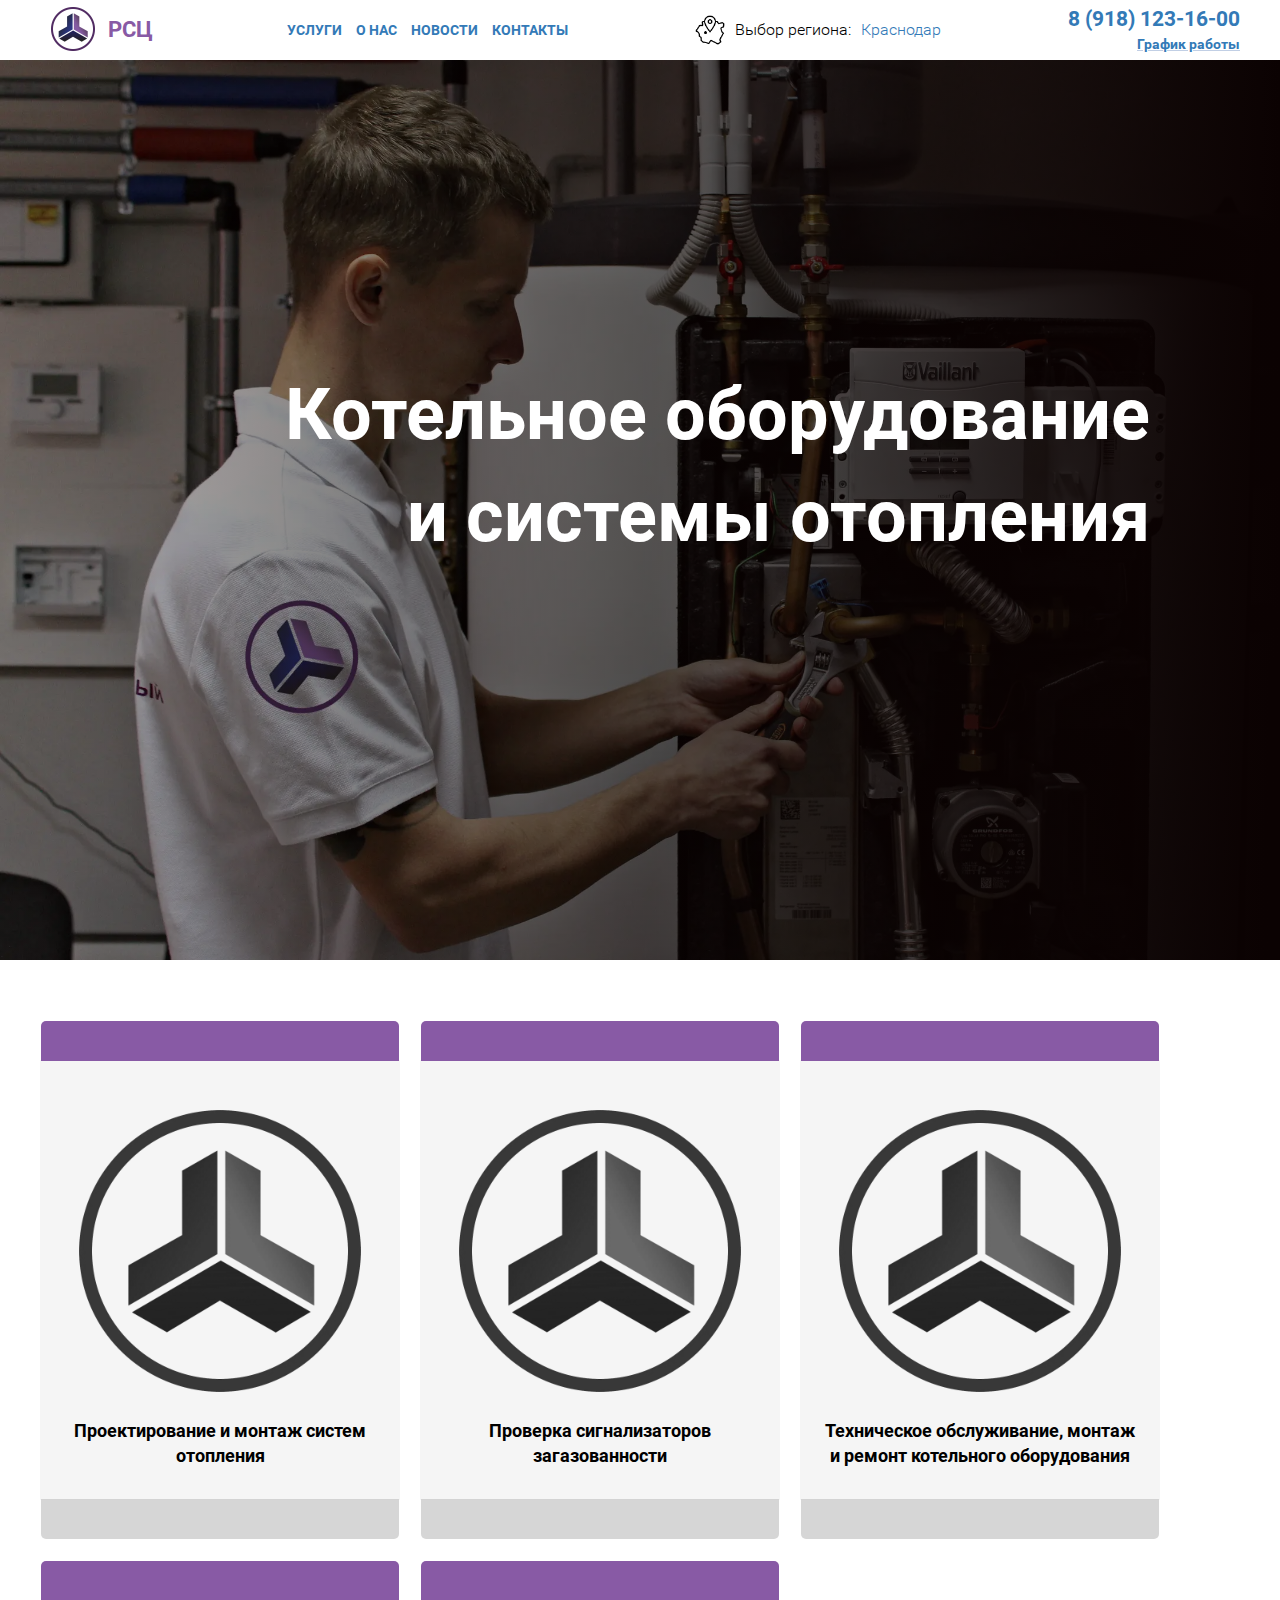
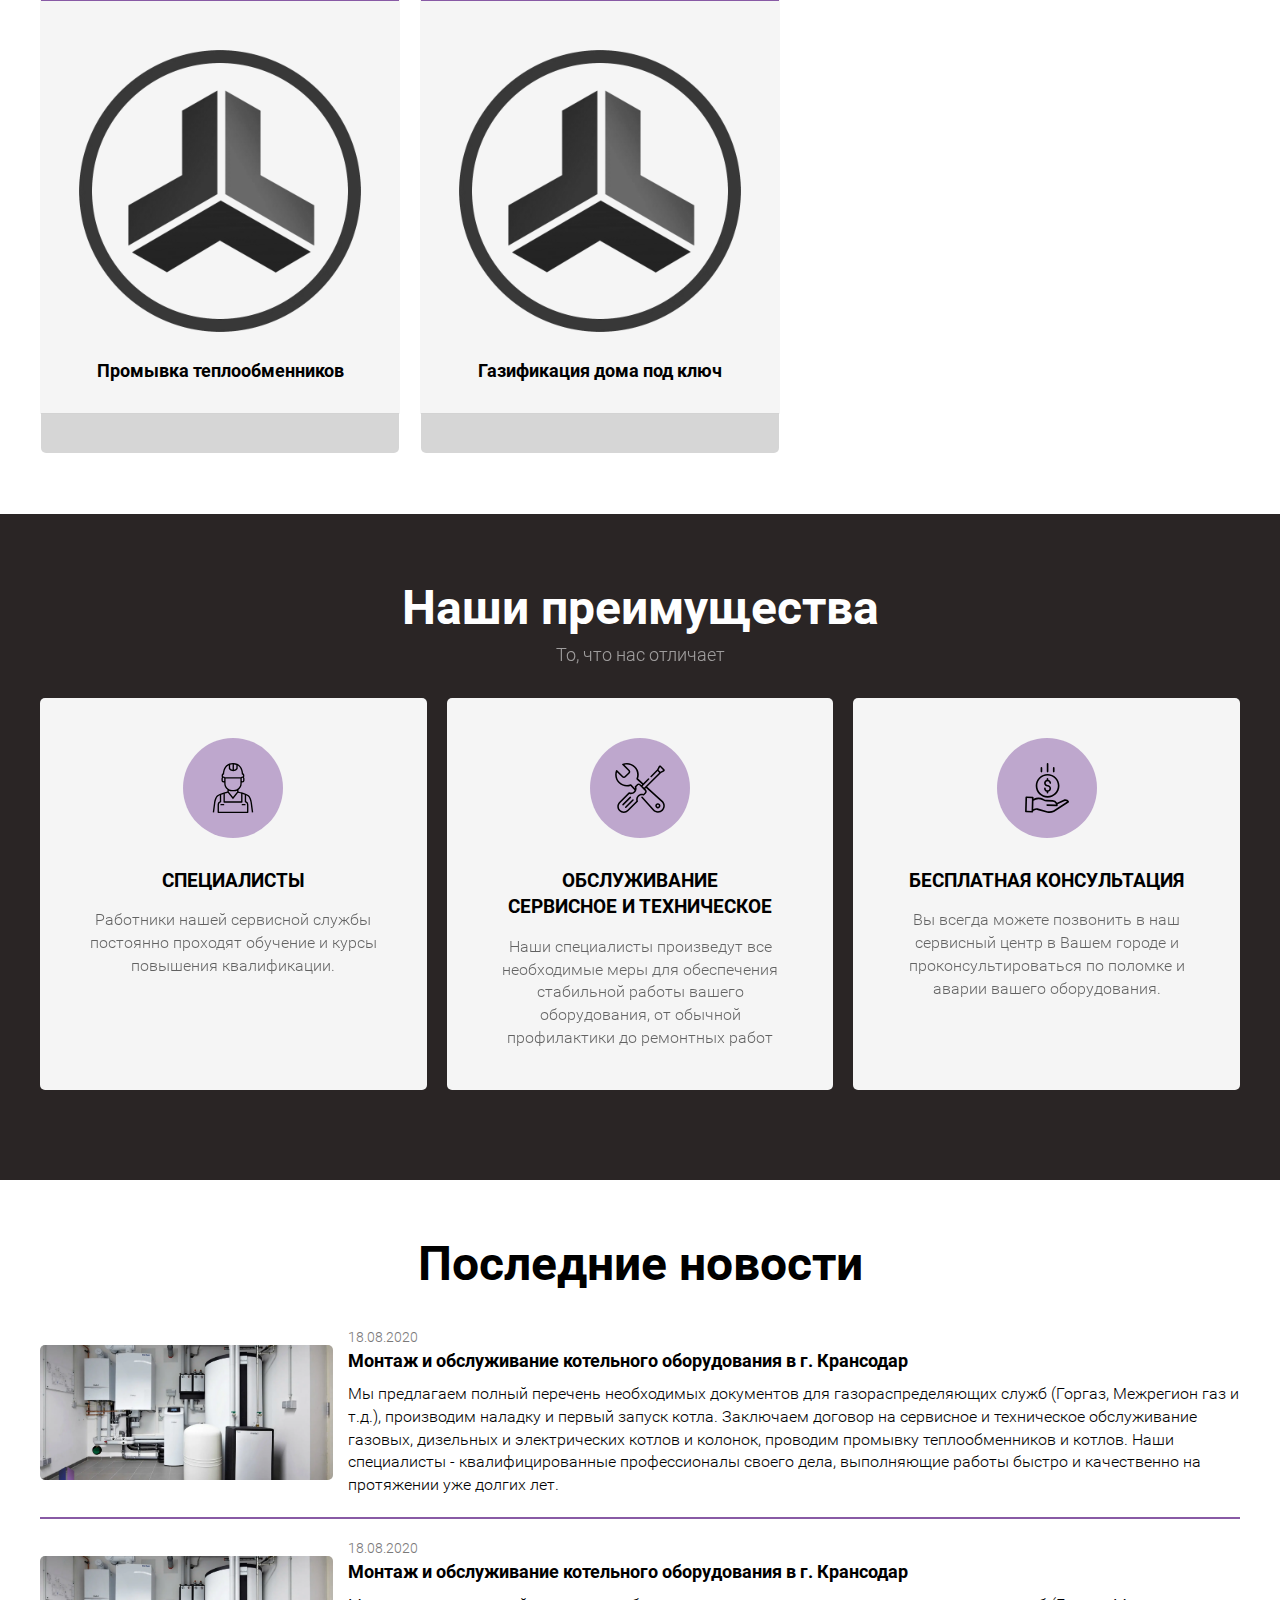
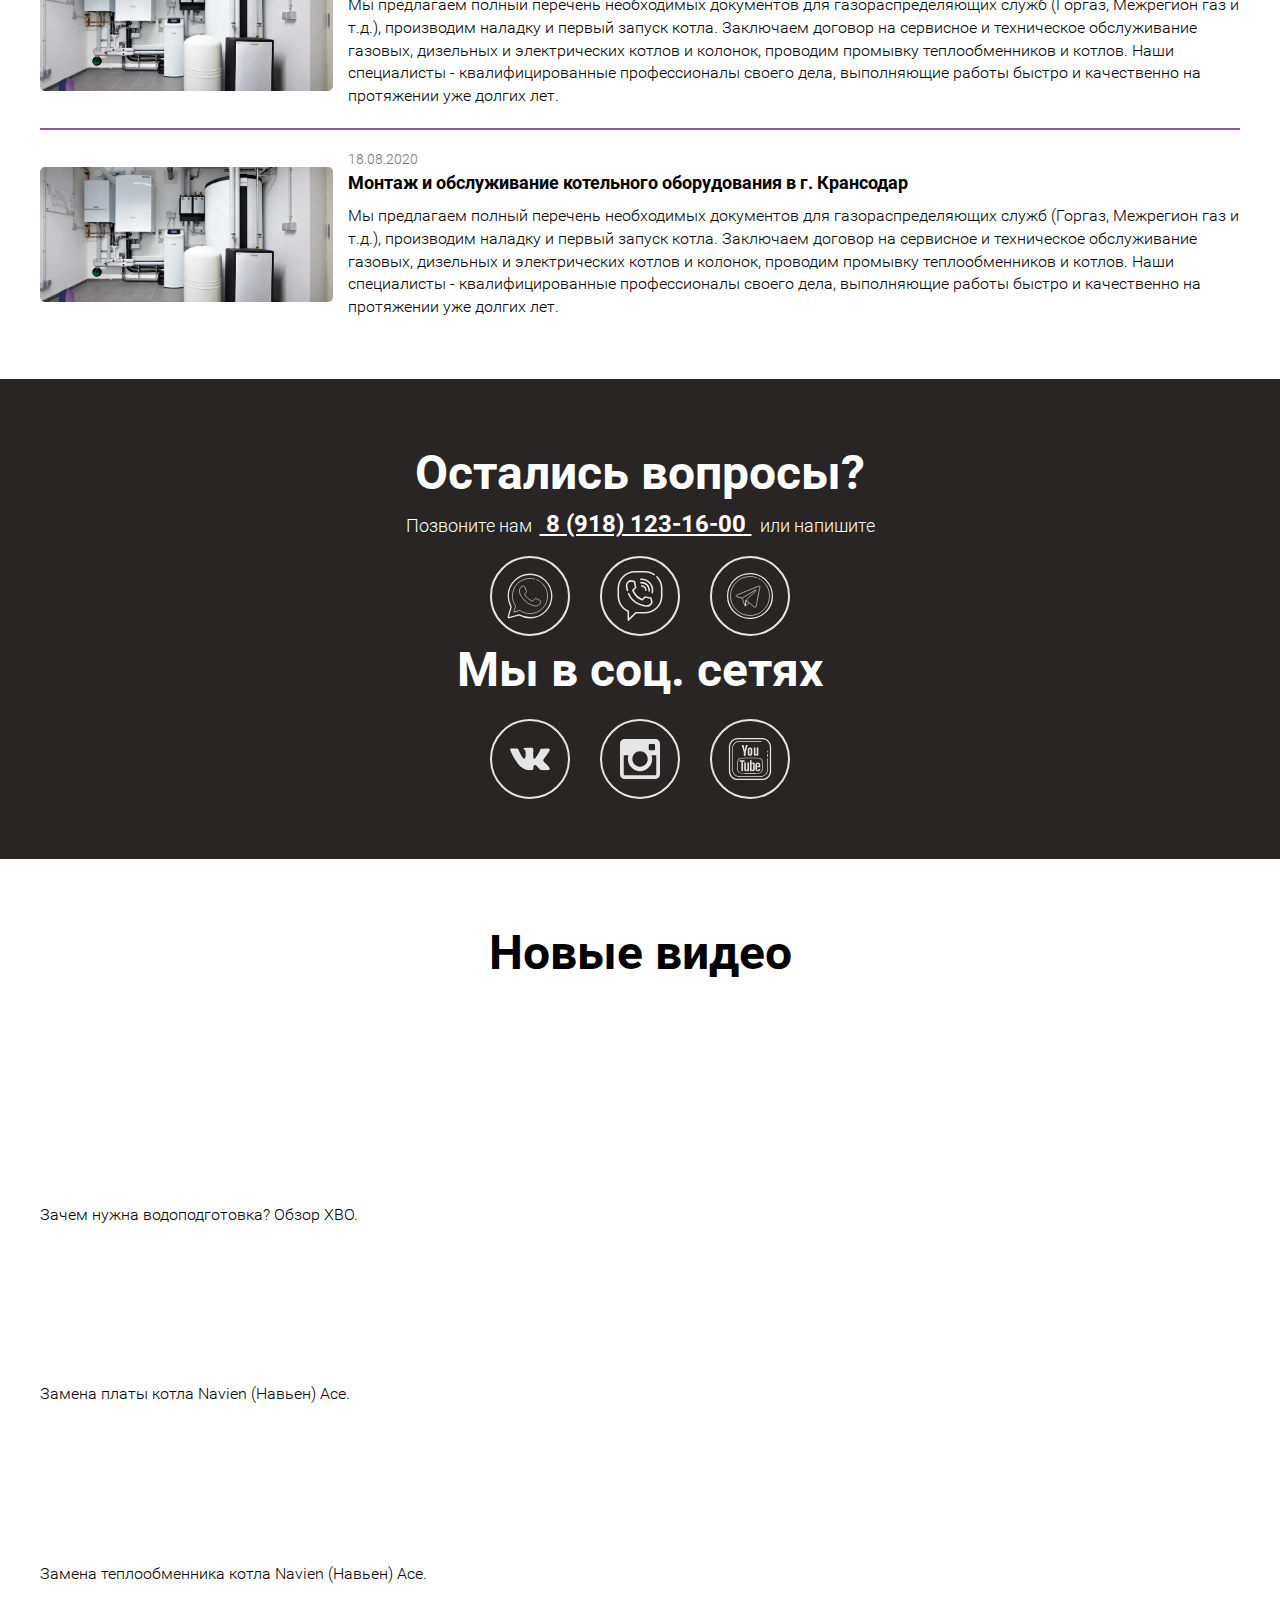
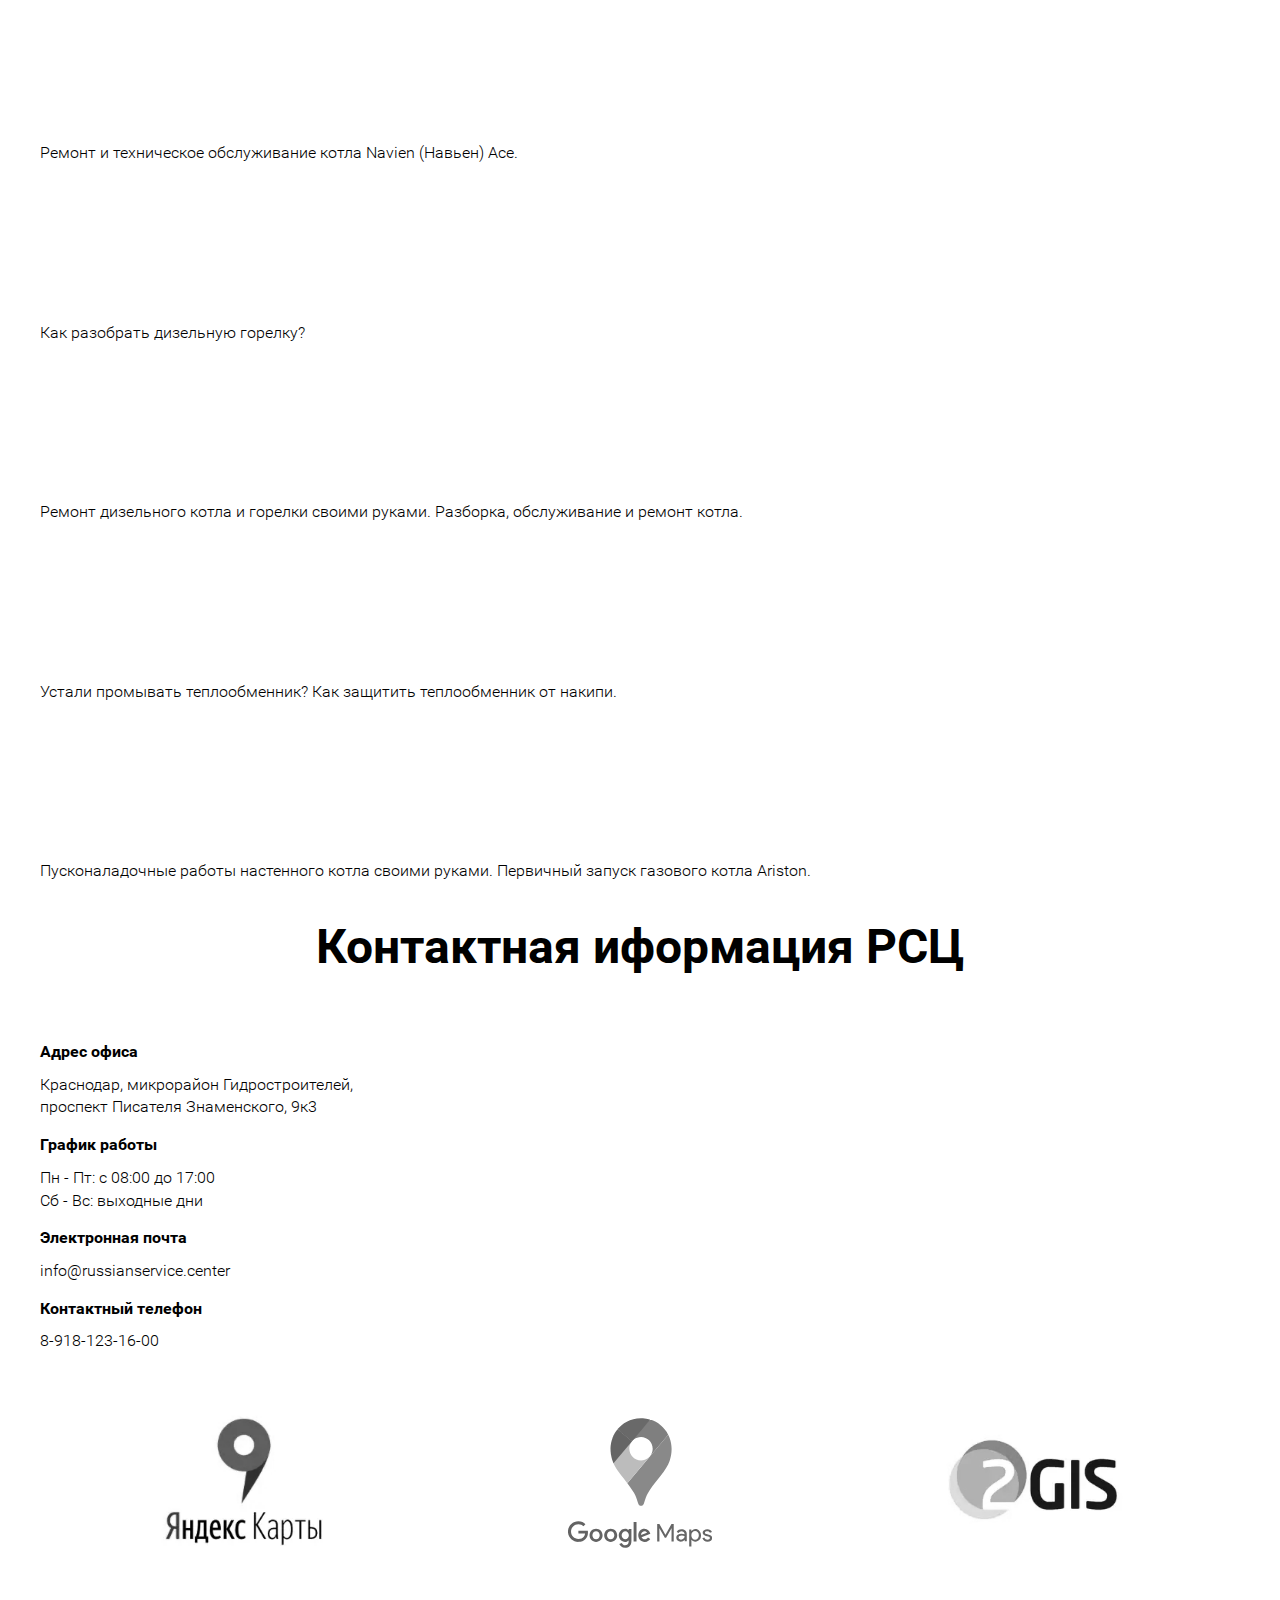
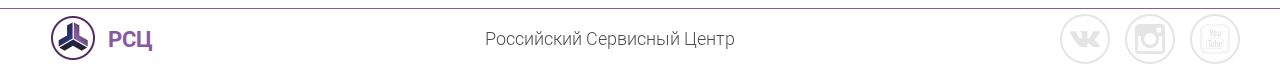
<file: heating.html>
<!DOCTYPE html><html lang="ru"><head>    <meta charset="UTF-8">    <meta name="viewport" content="width=device-width, initial-scale=1.0">    <title>Российский Сервисный Центр</title>    <link rel="shortcut icon" type="image/png" href="./img/logo.png"/>    <link rel="stylesheet" href="css/normalize.css">    <link rel="stylesheet" href="css/animate.min.css">    <link rel="stylesheet" href="css/style.min.css">    <script src="https://api-maps.yandex.ru/2.1/?apikey=587fe27b-ac79-4773-8c20-6dd48d1adc57    &lang=ru_RU" type="text/javascript">    </script></head><body>    <div class="wrapper">        <header class="header">    <div class="conteiner header__conteiner">        <a href="index.html" class="header__logo">            <picture><source srcset="./img/logo.webp" type="image/webp"><img src="./img/logo.png" alt=""></picture>            <span>РСЦ</span>        </a>        <div class="header__menu ">            <nav id="menu" class="menu__body">                <div class="menu__icon">                    <span></span>                </div>                <ul class="menu__list">                    <li class="menu__item">                        <a href="#servise" class="menu__link">услуги</a>                        <a href="#excellence" class="menu__link">о нас</a>                        <a href="#news" class="menu__link">новости</a>                        <a href="#contacts" class="menu__link">контакты</a>                    </li>                </ul>            </nav>        </div>        <div class="header__action action-header">            <div class="action-header__icon">                <picture><source srcset="./img/icons8-country-50.webp" type="image/webp"><img src="./img/icons8-country-50.png" alt=""></picture>            </div>            <div class="action-header__region">Выбор региона:</div>            <div class="action-header__acco acco-header">                <a href="" class="acco-header_title">Краснодар</a>                <ul class="acco-header__menu">                    <li>                        <a href="" class="acco-header__link acco-header__link_1">Краснодар</a>                        <a href="" class="acco-header__link acco-header__link_2">Армавир</a>                                </li>                </ul>            </div>        </div>        <address class="contacts__header">            <a href="tel: +79181231600" class="contacts__phone">                8 (918) 123-16-00            </a>            <div class="contacts__schedule">                <a href="#" class="schedule">                    График работы                </a>                <div class="dropdown">                    <div class="dropdown__info">                        <div class="dropdown__days">                            пн-пт: 08:00-18:00                        </div>                    </div>                    <div class="dropdown__info">                        <div class="drobdown__dinner">                            обед: 14:00-14:30                        </div>                    </div>                  </div>            </div>        </address>    </div>  </header>        <main class="main">            <!--Главный Баннер-->            <div class="hero">                <div class="hero__dark">                    <div class="hero__content animated fadeInRight">                        <h1 class="hero__content-title">Котельное оборудование <br> и системы отопления</h1>                    </div>                </div>            </div>            <!-- Услуги-->            <section class="service">    <div class="conteiner">        <ul class="servise__list heating-service__list ">            <a href="#heating" class="service__item heating-service__item popup-link">                <picture><source srcset="./img/logo.webp" type="image/webp"><img src="./img/logo.png" alt="" class="service__img"></picture>                <div class="service__text">Проектирование и монтаж систем отопления</div>            </a>            <a href="#signaling" class="service__item heating-service__item popup-link">                <picture><source srcset="./img/logo.webp" type="image/webp"><img src="./img/logo.png" alt="" class="service__img"></picture>                <div class="service__text">Проверка сигнализаторов загазованности</div>            </a>            <a href="#equipment" class="service__item heating-service__item popup-link">                <picture><source srcset="./img/logo.webp" type="image/webp"><img src="./img/logo.png" alt="" class="service__img"></picture>                <div class="service__text">Техническое обслуживание, монтаж и ремонт котельного оборудования</div>            </a>            <a href="#heat-exchanger" class="service__item heating-service__item popup-link">                <picture><source srcset="./img/logo.webp" type="image/webp"><img src="./img/logo.png" alt="" class="service__img"></picture>                <div class="service__text">Промывка теплообменников</div>            </a>            <a href="#gasification" class="service__item heating-service__item popup-link">                <picture><source srcset="./img/logo.webp" type="image/webp"><img src="./img/logo.png" alt="" class="service__img"></picture>                <div class="service__text">Газификация дома под ключ</div>            </a>        </ul>    </div></section>            <!--О нас-->            <section id="excellence" class="excellence">    <div class="conteiner">        <div class="excellence__title-wrap">            <h2 class="excellence__title">Наши преимущества</h2>            <div class="excellence__subtitle">То, что нас отличает</div>        </div>               <ul class="excellence__list">                <li class="excellence__item">                    <div class="excellence__icon-wrap">                        <picture><source srcset="./img/builder.svg" type="image/webp"><img src="./img/builder.svg" alt="" class="excellence__item-icon"></picture>                    </div>                    <h3 class="excellence__item-title">Специалисты</h3>                    <div class="excellence__item-desc">Работники нашей сервисной службы постоянно проходят обучение и курсы повышения квалификации.</div>                </li>                <li class="excellence__item">                    <div class="excellence__icon-wrap">                        <picture><source srcset="./img/wrench.svg" type="image/webp"><img src="./img/wrench.svg" alt="" class="excellence__item-icon"></picture>                    </div>                    <h3 class="excellence__item-title">Обслуживание <br> сервисное и техническое</h3>                    <div class="excellence__item-desc">Наши специалисты произведут все необходимые меры для обеспечения стабильной работы вашего оборудования, от обычной профилактики до ремонтных работ</div>                </li>                <li class="excellence__item">                    <div class="excellence__icon-wrap">                        <picture><source srcset="./img/money.svg" type="image/webp"><img src="./img/money.svg" alt="" class="excellence__item-icon"></picture>                    </div>                    <h3 class="excellence__item-title">Бесплатная консультация</h3>                    <div class="excellence__item-desc">Вы всегда можете позвонить в наш сервисный центр в Вашем городе и проконсультироваться по поломке и аварии вашего оборудования.</div>                </li>            </ul>    </div></section>            <!--Новости-->            <div class="conteiner">    <section id="news" class="news">        <h2 class="title__news">            Последние новости        </h2>         <ul class="news__list">            <li class="news__elem">                <div class="news__img-wrap">                    <picture><source srcset="./img/kotl.webp" type="image/webp"><img src="./img/kotl.jpg" alt="" class="news__img"></picture>                </div>                <article class="news__info">                     <div class="news_date">18.08.2020</div>                     <h3 class="news__title">Монтаж и обслуживание котельного оборудования в г. Крансодар</h3>                     <div class="news__text">Мы предлагаем полный перечень необходимых документов для газораспределяющих служб (Горгаз, Межрегион газ и т.д.), производим наладку и первый запуск котла. Заключаем договор на сервисное и техническое обслуживание газовых, дизельных и электрических котлов и колонок, проводим промывку теплообменников и котлов. Наши специалисты - квалифицированные профессионалы своего дела, выполняющие работы быстро и качественно на протяжении уже долгих лет. </div>                </article>            </li>            <li class="news__elem">                <div class="news__img-wrap">                    <picture><source srcset="./img/kotl.webp" type="image/webp"><img src="./img/kotl.jpg" alt="" class="news__img"></picture>                </div>                <article class="news__info">                     <div class="news_date">18.08.2020</div>                     <h3 class="news__title">Монтаж и обслуживание котельного оборудования в г. Крансодар</h3>                     <div class="news__text">Мы предлагаем полный перечень необходимых документов для газораспределяющих служб (Горгаз, Межрегион газ и т.д.), производим наладку и первый запуск котла. Заключаем договор на сервисное и техническое обслуживание газовых, дизельных и электрических котлов и колонок, проводим промывку теплообменников и котлов. Наши специалисты - квалифицированные профессионалы своего дела, выполняющие работы быстро и качественно на протяжении уже долгих лет. </div>                </article>            </li>            <li class="news__elem">                <div class="news__img-wrap">                    <picture><source srcset="./img/kotl.webp" type="image/webp"><img src="./img/kotl.jpg" alt="" class="news__img"></picture>                </div>                <article class="news__info">                     <div class="news_date">18.08.2020</div>                     <h3 class="news__title">Монтаж и обслуживание котельного оборудования в г. Крансодар</h3>                     <div class="news__text">Мы предлагаем полный перечень необходимых документов для газораспределяющих служб (Горгаз, Межрегион газ и т.д.), производим наладку и первый запуск котла. Заключаем договор на сервисное и техническое обслуживание газовых, дизельных и электрических котлов и колонок, проводим промывку теплообменников и котлов. Наши специалисты - квалифицированные профессионалы своего дела, выполняющие работы быстро и качественно на протяжении уже долгих лет. </div>                </article>            </li>        </ul>     </section></div>            <!--Социалки-->            <section class="social">    <div class="conteiner">        <ul class="social__list">            <li class="social__item">                <div class="social__title-wrap">                    <h2 class="social__title">Остались вопросы?</h2>                    <div class="social__subtitle">Позвоните нам &nbsp<a href="tel: +79181231600" class="social__phone"> 8 (918) 123-16-00 </a>&nbsp или напишите</div>                </div>                <div class="social__col">                    <div class="social__icon-wrap">                        <a href="whatsapp://send?phone=+79181231600" target="blank" class="social__link watsapp__link">                            <svg xmlns="http://www.w3.org/2000/svg" fill= "#000000" viewBox="0 0 100 100" width="64px" height="64px">                                <path fill="none" stroke-linejoin="round" stroke-miterlimit="10" stroke-width="2" d="M50,16c-18.778,0-34,15.222-34,34c0,6.112,1.621,11.843,4.444,16.799l-4.407,15.933c-0.207,0.749,0.481,1.438,1.23,1.23l15.933-4.407C38.157,82.379,43.888,84,50,84c18.778,0,34-15.222,34-34C84,31.222,68.778,16,50,16z"/>                                <path fill="none" stroke-miterlimit="10" d="M41.896,35.949c-0.608-1.375-1.25-1.402-1.832-1.422c-0.475-0.02-1.016-0.02-1.558-0.02c-0.535,0-1.417,0.203-2.159,1.029c-0.749,0.819-2.848,2.81-2.848,6.86c0,4.043,2.915,7.957,3.316,8.505c0.408,0.542,5.622,9.115,13.871,12.413c6.859,2.736,8.256,2.194,9.74,2.059c1.491-0.142,4.807-1.991,5.482-3.914c0.675-1.916,0.675-3.562,0.475-3.907c-0.201-0.345-0.742-0.549-1.558-0.962c-0.809-0.413-4.8-2.397-5.549-2.675c-0.742-0.271-1.284-0.406-1.825,0.413c-0.541,0.819-2.099,2.675-2.574,3.223c-0.475,0.549-0.943,0.616-1.758,0.21c-0.809-0.413-3.423-1.28-6.525-4.083c-2.413-2.18-4.044-4.869-4.519-5.695c-0.475-0.819-0.053-1.266,0.354-1.679c0.368-0.366,0.816-0.962,1.223-1.442c0.401-0.481,0.535-0.819,0.809-1.368c0.267-0.549,0.134-1.029-0.067-1.442C44.196,41.637,42.618,37.574,41.896,35.949z"/>                                <path fill="none" stroke-linecap="round" stroke-linejoin="round" stroke-miterlimit="10" d="M57.5 23.544C55.115 22.869 52.601 22.5 50 22.5c-15.188 0-27.5 12.312-27.5 27.5 0 5.868 1.844 11.302 4.975 15.767L24.89 75.11l9.344-2.584C38.699 75.657 44.133 77.5 50 77.5c15.188 0 27.5-12.312 27.5-27.5 0-7.565-3.056-14.416-8-19.388M63.5 26.044c-.966-.545-1.966-1.036-3-1.464M67.5 28.786c-.642-.53-1.311-1.03-2-1.501"/></svg>                        </a>                    </div>                    <div class="social__icon-wrap">                        <a href="viber://add?number=79181231600"  target="blank" class="social__link viber__link">                            <svg version="1.1" id="Layer_1" xmlns="http://www.w3.org/2000/svg" xmlns:xlink="http://www.w3.org/1999/xlink" x="0px" y="0px"                                viewBox="0 0 512 512" style="enable-background:new 0 0 512 512;" xml:space="preserve">                                            <g>                                            <g>                                                <path d="M435.192,53.723c-3.099-3.162-8.177-3.215-11.337-0.112c-3.162,3.099-3.214,8.175-0.112,11.337                                                c30.048,30.654,46.597,71.181,46.597,114.114v76.97c0,89.893-73.133,163.027-163.027,163.027h-94.074                                                c-2.126,0-4.165,0.845-5.67,2.348l-63.282,63.283v-71.86c0-3.186-1.888-6.071-4.807-7.346                                                C80.056,379.518,41.66,320.855,41.66,256.032v-76.97c0-89.893,73.133-163.027,163.027-163.027h102.627                                                c32.038,0,63.044,9.286,89.665,26.85c3.696,2.44,8.669,1.419,11.108-2.276c2.438-3.697,1.42-8.669-2.276-11.108                                                C376.558,10.202,342.5,0,307.313,0H204.686C105.952,0,25.624,80.328,25.624,179.062v76.97c0,69.431,40.108,132.43,102.627,161.96                                                v86.055c0,6.976,8.735,10.619,13.688,5.67l74.621-74.622h90.754c98.734,0,179.062-80.328,179.062-179.062v-76.97                                                C486.375,131.906,468.198,87.392,435.192,53.723z"/>                                        </g>                                    </g>                                    <g>                                        <g>                                            <path d="M384.591,318.328l-7.69-41.653c-0.595-3.226-3.096-5.764-6.312-6.407l-60.473-12.094                                                c-2.628-0.524-5.345,0.297-7.242,2.193l-24.829,24.83c-41.849-18.68-64.974-41.852-85.344-85.494l24.754-24.753                                                c1.894-1.895,2.717-4.613,2.193-7.242l-12.094-60.474c-0.644-3.217-3.181-5.717-6.407-6.312l-41.652-7.688                                                c-1.07-0.2-2.17-0.175-3.231,0.066c-10.9,2.476-20.846,7.969-28.762,15.886c-13.704,13.705-18.939,33.729-15.135,57.904                                                c1.732,11.006,4.306,22.409,7.651,33.892c1.24,4.253,5.697,6.689,9.941,5.456c4.252-1.239,6.694-5.689,5.456-9.941                                                c-3.156-10.832-5.58-21.565-7.206-31.901c-3.016-19.172,0.561-34,10.634-44.073c5.401-5.402,12.094-9.256,19.438-11.209                                                l34.616,6.391l10.188,50.94l-25.656,25.655c-2.349,2.35-3.006,5.904-1.652,8.938c23.323,52.231,50.684,79.571,100.95,100.87                                                c3.011,1.274,6.489,0.596,8.798-1.713l25.655-25.656l50.939,10.188l6.392,34.616c-1.953,7.343-5.808,14.036-11.208,19.438                                                c-10.076,10.071-24.907,13.649-44.077,10.631c-38.326-6.03-91.49-24.637-125.752-58.764l-0.494-0.493                                                c-15.761-15.824-29.81-37.65-40.625-63.119c-1.732-4.076-6.438-5.975-10.514-4.246c-4.076,1.731-5.977,6.438-4.246,10.514                                                c11.609,27.334,26.833,50.906,44.055,68.2l0.496,0.493c36.992,36.846,93.778,56.835,134.587,63.256                                                c5.122,0.805,10.054,1.206,14.783,1.206c17.591,0,32.319-5.541,43.122-16.342c7.916-7.917,13.41-17.863,15.885-28.761                                                C384.766,320.497,384.789,319.398,384.591,318.328z"/>                                        </g>                                    </g>                                    <g>                                        <g>                                            <path d="M273.104,145.388c-4.429,0-8.018,3.589-8.018,8.018c0,4.429,3.589,8.018,8.018,8.018                                                c19.158,0,34.743,15.585,34.743,34.743c0,4.369,3.649,8.018,8.018,8.018s8.018-3.649,8.018-8.018                                                C323.883,168.168,301.103,145.388,273.104,145.388z"/>                                        </g>                                    </g>                                    <g>                                        <g>                                            <path d="M273.103,111.179c-3.144,0-6.318,0.174-9.432,0.517c-4.401,0.486-7.575,4.448-7.09,8.849                                                c0.486,4.4,4.445,7.563,8.849,7.09c2.533-0.28,5.113-0.422,7.672-0.422c38.02,0,68.952,30.932,68.952,68.952                                                c0,2.56-0.142,5.141-0.422,7.673c-0.484,4.402,2.69,8.364,7.091,8.85c4.343,0.469,8.369-2.739,8.849-7.09                                                c0.343-3.114,0.517-6.289,0.517-9.433C358.091,149.304,319.966,111.179,273.103,111.179z"/>                                        </g>                                    </g>                                    <g>                                        <g>                                            <path d="M273.104,76.97c-3.044,0-6.124,0.117-9.158,0.346c-4.415,0.335-7.724,4.185-7.388,8.601s4.167,7.717,8.601,7.388                                                c2.631-0.2,5.305-0.3,7.946-0.3c56.883,0,103.161,46.278,103.161,103.161c0,8.049-0.929,16.06-2.76,23.813                                                c-0.993,4.2,1.636,8.532,5.81,9.608c4.289,1.106,8.777-1.614,9.794-5.92c2.117-8.96,3.19-18.211,3.19-27.501                                                C392.301,130.442,338.829,76.97,273.104,76.97z"/>                                        </g>                                    </g>                                    <g>                                    </g>                                    <g>                                    </g>                                    <g>                                    </g>                                    <g>                                    </g>                                    <g>                                    </g>                                    <g>                                    </g>                                    <g>                                    </g>                                    <g>                                    </g>                                    <g>                                    </g>                                    <g>                                    </g>                                    <g>                                    </g>                                    <g>                                    </g>                                    <g>                                    </g>                                    <g>                                    </g>                                    <g>                                    </g>                            </svg>                        </a>                    </div>                    <div class="social__icon-wrap">                        <a href="tg://resolve?domain=@TGSPKrasnodar"  target="blank" class="social__link telegram__link">                            <svg fill="#000000" xmlns="http://www.w3.org/2000/svg" viewBox="0 0 100 100" width="64px" height="64px">                                <path fill="none" stroke-linejoin="round" stroke-miterlimit="10" d="M48.537,60.436l-5.279,4.876	c0,0-0.228,0.178-0.54,0.186c-0.106,0.008-0.221-0.008-0.335-0.062l1.483-8.947"/>                                <path fill="none" stroke-linejoin="round" stroke-miterlimit="10" d="M37.75,53.357c0,0,3.913,10.95,3.992,11.143	c0.372,0.91,0.641,0.936,0.641,0.936l1.483-8.947"/>                                <path fill="none" stroke-linejoin="round" stroke-miterlimit="10" d="M64.375,34.5	c-0.73,0-1.575,0.372-1.575,0.372L29.938,48.177c0,0-1.438,0.465-1.438,1.45c0,1.179,1.392,1.59,1.392,1.59l7.858,2.132l0.007,0.004	l20.503-12.69c0.143-0.11,0.31-0.164,0.475-0.163c0.229,0.001,0.454,0.107,0.605,0.31c0.107,0.141,0.159,0.309,0.16,0.476	c0,0.236-0.104,0.471-0.304,0.625L43.869,56.487l0.005,0.003l12.506,10.584c0,0,0.456,0.426,1.346,0.426	c1.673,0,1.917-1.372,1.917-1.372s5.791-29.983,5.828-30.253c0.017-0.123,0.029-0.254,0.029-0.375C65.5,34.875,65,34.5,64.375,34.5z"/>                                <circle cx="50" cy="50" r="35" fill="none" stroke-miterlimit="10" stroke-width="2"/>                                <path fill="none" stroke-linecap="round" stroke-linejoin="round" stroke-miterlimit="10" d="M65.5,23.727	c-0.652-0.385-1.319-0.747-2-1.084"/>                                <path fill="none" stroke-linecap="round" stroke-linejoin="round" stroke-miterlimit="10" d="M68.5,25.749	c-0.328-0.251-0.662-0.495-1-0.732"/>                                <path fill="none" stroke-linecap="round" stroke-linejoin="round" stroke-miterlimit="10" d="M60.5,21.356	c-3.274-1.2-6.81-1.856-10.5-1.856c-16.845,0-30.5,13.655-30.5,30.5S33.155,80.5,50,80.5S80.5,66.845,80.5,50	c0-8.952-3.857-17.004-10-22.583"/>                            </svg>                        </a>                    </div>                </div>            </li>            <li class="social__item">                <div class="social__title-wrap">                    <h2 class="social__title">Мы в соц. сетях</h2>                </div>                <div class="social__col">                    <div class="social__icon-wrap">                        <a href="https://vk.com/serviskotlov"  target="blank" class="social__link vk__link">                            <svg version="1.1" id="Layer_1" xmlns="http://www.w3.org/2000/svg" xmlns:xlink="http://www.w3.org/1999/xlink" x="0px" y="0px"                                width="126px" height="72px" viewBox="0 0 126 72" enable-background="new 0 0 126 72" xml:space="preserve">                                <g>                                    <g>                                        <defs>                                            <rect id="SVGID_1_" width="126" height="72"/>                                        </defs>                                        <clipPath id="SVGID_2_">                                            <use xlink:href="#SVGID_1_"  overflow="visible"/>                                        </clipPath>                                        <path clip-path="url(#SVGID_2_)" d="M124.523,64.503c-0.152-0.328-0.293-0.597-0.426-0.816                                            c-2.172-3.91-6.324-8.711-12.449-14.401l-0.129-0.134l-0.066-0.063l-0.066-0.066h-0.063c-2.781-2.651-4.543-4.434-5.281-5.344                                            c-1.348-1.738-1.652-3.5-0.914-5.281c0.523-1.348,2.477-4.19,5.867-8.538c1.781-2.302,3.195-4.149,4.234-5.539                                            c7.52-9.996,10.777-16.383,9.777-19.164l-0.387-0.649c-0.262-0.39-0.934-0.75-2.02-1.074c-1.086-0.327-2.477-0.383-4.172-0.163                                            L99.656,3.398c-0.301-0.105-0.738-0.099-1.301,0.034c-0.566,0.13-0.852,0.195-0.852,0.195L97.18,3.793l-0.258,0.195                                            c-0.219,0.129-0.457,0.354-0.719,0.683c-0.258,0.325-0.477,0.707-0.648,1.142c-2.047,5.258-4.367,10.145-6.977,14.663                                            c-1.609,2.695-3.086,5.031-4.434,7.009c-1.348,1.976-2.477,3.434-3.387,4.366c-0.914,0.935-1.738,1.685-2.477,2.246                                            c-0.742,0.567-1.305,0.806-1.695,0.72c-0.391-0.091-0.762-0.177-1.109-0.263c-0.609-0.39-1.098-0.922-1.465-1.597                                            c-0.371-0.672-0.621-1.52-0.75-2.543c-0.129-1.021-0.207-1.899-0.23-2.637c-0.02-0.738-0.008-1.785,0.035-3.129                                            c0.043-1.349,0.066-2.263,0.066-2.738c0-1.653,0.031-3.446,0.094-5.379c0.066-1.935,0.121-3.465,0.164-4.594                                            c0.043-1.13,0.066-2.324,0.066-3.587c0-1.258-0.078-2.245-0.23-2.965c-0.148-0.715-0.379-1.41-0.684-2.086                                            c-0.305-0.672-0.75-1.194-1.336-1.562c-0.586-0.371-1.313-0.664-2.18-0.883c-2.305-0.521-5.238-0.802-8.8-0.849                                            c-8.082-0.086-13.274,0.438-15.579,1.567c-0.914,0.476-1.738,1.129-2.476,1.953c-0.781,0.957-0.891,1.479-0.328,1.565                                            c2.609,0.392,4.453,1.325,5.543,2.802l0.39,0.784c0.305,0.563,0.61,1.563,0.911,2.996c0.304,1.435,0.5,3.021,0.585,4.758                                            c0.219,3.173,0.219,5.888,0,8.149c-0.214,2.257-0.421,4.019-0.617,5.277c-0.195,1.262-0.488,2.28-0.879,3.065                                            c-0.39,0.782-0.652,1.258-0.785,1.435c-0.129,0.172-0.238,0.28-0.324,0.323c-0.566,0.22-1.152,0.328-1.762,0.328                                            c-0.605,0-1.344-0.304-2.215-0.914c-0.867-0.608-1.769-1.444-2.703-2.512c-0.933-1.062-1.988-2.55-3.164-4.464                                            c-1.172-1.911-2.386-4.168-3.648-6.778l-1.043-1.89c-0.653-1.215-1.543-2.985-2.672-5.313c-1.129-2.323-2.129-4.569-2.996-6.745                                            c-0.348-0.91-0.871-1.605-1.567-2.087l-0.324-0.194c-0.219-0.172-0.566-0.356-1.043-0.556c-0.48-0.194-0.976-0.336-1.5-0.422                                            L4.172,3.265c-1.824,0-3.063,0.414-3.715,1.238L0.195,4.895C0.066,5.113,0,5.46,0,5.938c0,0.48,0.129,1.065,0.391,1.762                                            C3,13.824,5.832,19.734,8.898,25.425c3.063,5.696,5.723,10.278,7.981,13.754c2.262,3.478,4.562,6.758,6.91,9.84                                            c2.348,3.086,3.902,5.063,4.66,5.935c0.762,0.871,1.36,1.519,1.793,1.953l1.629,1.565c1.043,1.043,2.574,2.293,4.598,3.746                                            c2.02,1.457,4.258,2.891,6.711,4.305c2.457,1.41,5.312,2.563,8.574,3.453c3.258,0.892,6.43,1.25,9.516,1.074h7.496                                            c1.52-0.129,2.672-0.609,3.453-1.433l0.258-0.324c0.176-0.262,0.34-0.665,0.488-1.208c0.152-0.542,0.23-1.14,0.23-1.792                                            c-0.043-1.868,0.098-3.551,0.422-5.051c0.324-1.496,0.695-2.625,1.109-3.388c0.414-0.762,0.879-1.401,1.402-1.922                                            c0.52-0.522,0.891-0.836,1.109-0.944c0.215-0.11,0.387-0.185,0.52-0.231c1.043-0.347,2.27-0.007,3.684,1.012                                            c1.41,1.024,2.734,2.281,3.977,3.781c1.238,1.5,2.727,3.184,4.461,5.051c1.742,1.867,3.262,3.258,4.563,4.172l1.305,0.781                                            c0.871,0.524,2,1,3.391,1.435c1.391,0.437,2.605,0.547,3.648,0.327l16.688-0.262c1.648,0,2.934-0.272,3.844-0.815                                            c0.914-0.544,1.453-1.142,1.629-1.789c0.176-0.653,0.184-1.392,0.035-2.22C124.824,65.406,124.672,64.828,124.523,64.503                                            L124.523,64.503z M124.523,64.503"/>                                    </g>                                </g>                            </svg>                        </a>                    </div>                    <div class="social__icon-wrap">                        <a href="https://www.instagram.com/remontkotlov.krasnodar/"  target="blank" class="social__link inst__link">                            <svg version="1.1" id="Layer_1" xmlns="http://www.w3.org/2000/svg" xmlns:xlink="http://www.w3.org/1999/xlink" x="0px" y="0px"                            width="36.663px" height="36.664px" viewBox="0 0 36.663 36.664" enable-background="new 0 0 36.663 36.664" xml:space="preserve">                       <path d="M32.305,0H4.357C1.95,0,0,1.946,0,4.349v27.967c0,2.4,1.95,4.348,4.357,4.348h27.947                           c2.407,0,4.358-1.947,4.358-4.348V4.349C36.663,1.946,34.712,0,32.305,0 M26.352,5.729c0-0.632,0.513-1.146,1.146-1.146h3.438                           c0.632,0,1.145,0.514,1.145,1.146v3.438c0,0.633-0.513,1.146-1.145,1.146h-3.438c-0.633,0-1.146-0.513-1.146-1.146V5.729z                            M18.374,11.341c3.894,0,7.051,3.149,7.051,7.033c0,3.885-3.157,7.034-7.051,7.034s-7.051-3.148-7.051-7.034                           C11.323,14.49,14.48,11.341,18.374,11.341 M33.226,32.08c0,0.633-0.513,1.146-1.146,1.146H4.583c-0.633,0-1.146-0.514-1.146-1.146                           V14.895H8.02c-0.597,0.858-0.798,2.462-0.798,3.479c0,6.135,5.003,11.127,11.152,11.127s11.153-4.992,11.153-11.127                           c0-1.018-0.145-2.596-0.885-3.479h4.583V32.08z"/>                       </svg>                                               </a>                    </div>                    <div class="social__icon-wrap">                        <a href="https://www.youtube.com/channel/UC5GzAm2HypZJ9zjHE4iNRlQ?view_as=subscriber "  target="blank" class="social__link youtube__link">                            <svg xmlns="http://www.w3.org/2000/svg" viewBox="0 0 100 100" width="64px" height="64px">                                <path d="M69,83H31c-7.72,0-14-6.28-14-14V31c0-7.72,6.28-14,14-14h38c7.72,0,14,6.28,14,14v38C83,76.72,76.72,83,69,83z M31,19	c-6.617,0-12,5.383-12,12v38c0,6.617,5.383,12,12,12h38c6.617,0,12-5.383,12-12V31c0-6.617-5.383-12-12-12H31z"/>                                <path d="M66.5,78h-33C27.159,78,22,72.841,22,66.5v-33C22,27.159,27.159,22,33.5,22h33c0.353,0,0.7,0.021,1.045,0.053	c0.275,0.025,0.478,0.268,0.453,0.543c-0.025,0.275-0.27,0.479-0.543,0.453C67.14,23.021,66.823,23,66.5,23h-33	C27.71,23,23,27.71,23,33.5v33C23,72.29,27.71,77,33.5,77h33C72.29,77,77,72.29,77,66.5v-17c0-0.276,0.224-0.5,0.5-0.5	s0.5,0.224,0.5,0.5v17C78,72.841,72.841,78,66.5,78z"/>                                <path d="M77.5,40c-0.276,0-0.5-0.224-0.5-0.5v-2c0-0.276,0.224-0.5,0.5-0.5s0.5,0.224,0.5,0.5v2C78,39.776,77.776,40,77.5,40z"/>                                <path d="M77.5,47c-0.276,0-0.5-0.224-0.5-0.5v-4c0-0.276,0.224-0.5,0.5-0.5s0.5,0.224,0.5,0.5v4C78,46.776,77.776,47,77.5,47z"/>                                <path d="M50,73c-0.523,0-12.854-0.008-15.689-0.73c-1.722-0.439-3.078-1.735-3.54-3.382C30.009,66.179,30,60.73,30,60.5	s0.009-5.679,0.771-8.389c0.462-1.646,1.818-2.941,3.54-3.378C37.146,48.009,49.477,48,50,48s12.854,0.008,15.689,0.73	c1.722,0.439,3.078,1.734,3.54,3.381l0,0C69.991,54.821,70,60.27,70,60.5s-0.009,5.679-0.771,8.389	c-0.462,1.646-1.818,2.941-3.54,3.378C62.854,72.991,50.523,73,50,73z M50,49c-0.127,0-12.728,0.008-15.441,0.702	c-1.377,0.35-2.459,1.376-2.824,2.68C31.009,54.96,31,60.445,31,60.5s0.009,5.54,0.734,8.117c0.365,1.305,1.447,2.332,2.824,2.684	C37.272,71.992,49.873,72,50,72s12.728-0.008,15.441-0.702c1.377-0.35,2.459-1.376,2.824-2.68C68.991,66.04,69,60.555,69,60.5	s-0.009-5.54-0.734-8.117v-0.001c-0.365-1.304-1.447-2.331-2.824-2.683C62.728,49.008,50.127,49,50,49z"/>                                <path d="M38.998,69h-2.496V54.344H34V52h7.5v2.344h-2.502V69z"/>                                <path d="M48.5,69h-2.25l-0.252-1.605C45.014,68.402,43.839,69,42.925,69c-0.8,0-1.362-0.326-1.638-0.924	C41.123,67.7,41,67.141,41,66.297V55.542h2.502v10.99C43.563,66.869,43.827,67,44.149,67c0.501,0,1.301-0.515,1.849-1.195V55.542	H48.5V69z"/>                                <path d="M66,62.836V59c0-1.105-0.287-1.904-0.8-2.42c-0.686-0.705-1.676-1.08-2.912-1.08c-1.263,0-2.238,0.375-2.95,1.08	c-0.539,0.516-0.838,1.363-0.838,2.465v6.528c0,1.091,0.337,1.865,0.861,2.373C60.076,68.648,61.049,69,62.35,69	c1.289,0,2.3-0.364,2.977-1.116c0.299-0.328,0.498-0.705,0.586-1.116C65.924,66.583,66,66.077,66,65.478h-2.502v0.941	c0,0.538-0.563,0.985-1.248,0.985s-1.248-0.447-1.248-0.985v-3.583H66z M61.002,58.189c0-0.552,0.563-0.988,1.248-0.988	s1.248,0.436,1.248,0.988v3.017h-2.499v-3.017H61.002z"/>                                <path d="M57.178,56.947c-0.314-0.916-1.076-1.419-2.025-1.431c-1.213-0.011-1.715,0.587-2.652,1.616V52H50v17h2.251l0.252-1.464	C53.288,68.449,54.314,69,55.152,69c0.95,0,1.761-0.468,2.075-1.383c0.149-0.493,0.261-0.949,0.273-1.984v-6.154	C57.503,58.32,57.342,57.44,57.178,56.947z M55,65.331c0,1.231-0.299,1.652-0.973,1.652c-0.387,0-1.125-0.246-1.527-0.62v-8.057	c0.402-0.374,1.137-0.736,1.527-0.736c0.674,0,0.973,0.385,0.973,1.616V65.331z"/>                                <path d="M37,28l2.849,0.003l1.84,8.09h0.179l1.752-8.09h2.88l-3.292,11.178V45H40.38l-0.006-5.503L37,28z"/>                                <path d="M46.503,35.144c0-0.957,0.324-1.722,0.975-2.287c0.645-0.57,1.516-0.854,2.612-0.857c0.998,0,1.814,0.298,2.45,0.899	c0.636,0.595,0.955,1.366,0.955,2.31l0.006,6.389c0,1.057-0.31,1.889-0.934,2.496C51.944,44.697,51.088,45,49.988,45	c-1.056,0-1.895-0.314-2.534-0.935c-0.633-0.621-0.949-1.458-0.949-2.507L46.5,35.141L46.503,35.144z M49.003,41.789	c0,0.337,0.081,0.604,0.255,0.787c0.165,0.184,0.401,0.275,0.711,0.275c0.317,0,0.566-0.095,0.751-0.287	c0.185-0.184,0.28-0.448,0.28-0.779l-0.003-6.739c0-0.27-0.098-0.487-0.289-0.654c-0.188-0.167-0.437-0.25-0.745-0.25	c-0.286,0-0.518,0.086-0.697,0.25C49.09,34.56,49,34.78,49,35.047L49.003,41.789z"/>                                <path d="M63,32v13h-2.112l-0.336-1.588c-0.451,0.516-0.92,0.908-1.412,1.176C58.654,44.856,58.179,45,57.722,45	c-0.57,0-0.995-0.192-1.285-0.57c-0.286-0.372-0.431-0.939-0.431-1.696L56,32h2.451l0.006,9.857c0,0.296,0.052,0.513,0.156,0.649	c0.098,0.13,0.272,0.203,0.495,0.203c0.185,0,0.414-0.09,0.683-0.268c0.278-0.178,0.53-0.406,0.758-0.68L60.546,32H63z"/>                            </svg>                        </a>                    </div>                </div>            </li>        </ul>    </div></section>            <!--Видео-->            <div class="conteiner">    <section class="video">        <h2 class="video__title">Новые видео</h2>            <ul class="slider">                <li class="slider__item">                    <div class="video__wrap">                        <iframe width="100%" height="100%" src="https://www.youtube.com/embed/5dl8jJGl850" frameborder="0" allow="accelerometer; autoplay; encrypted-media; gyroscope; picture-in-picture" allowfullscreen></iframe>                    </div>                    <div class="video__name">Зачем нужна водоподготовка? Обзор ХВО.</div>                </li>                <li class="slider__item">                    <div class="video__wrap">                        <iframe width="100%" height="100%" src="https://www.youtube.com/embed/eF6QWi8DVho" frameborder="0" allow="accelerometer; autoplay; encrypted-media; gyroscope; picture-in-picture" allowfullscreen></iframe>                    </div>                    <div class="video__name">Замена платы котла Navien (Навьен) Ace.</div>                </li>                <li class="slider__item">                    <div class="video__wrap">                        <iframe width="100%" height="100%" src="https://www.youtube.com/embed/mZ07hM4zedE" frameborder="0" allow="accelerometer; autoplay; encrypted-media; gyroscope; picture-in-picture" allowfullscreen></iframe>                    </div>                    <div class="video__name">Замена теплообменника котла Navien (Навьен) Ace.</div>                </li>                <li class="slider__item">                    <div class="video__wrap">                        <iframe width="100%" height="100%" src="https://www.youtube.com/embed/UXRUoXCOmOk" frameborder="0" allow="accelerometer; autoplay; encrypted-media; gyroscope; picture-in-picture" allowfullscreen></iframe>                    </div>                    <div class="video__name">Ремонт и техническое обслуживание котла Navien (Навьен) Ace.</div>                </li>                <li class="slider__item">                    <div class="video__wrap">                        <iframe width="100%" height="100%" src="https://www.youtube.com/embed/n_DM0JuSuj0" frameborder="0" allow="accelerometer; autoplay; encrypted-media; gyroscope; picture-in-picture" allowfullscreen></iframe>                    </div>                    <div class="video__name">Как разобрать дизельную горелку?</div>                </li>                <li class="slider__item">                    <div class="video__wrap">                        <iframe width="100%" height="100%" src="https://www.youtube.com/embed/dECN1A8Ebtg" frameborder="0" allow="accelerometer; autoplay; encrypted-media; gyroscope; picture-in-picture" allowfullscreen></iframe>                    </div>                    <div class="video__name">Ремонт дизельного котла и горелки своими руками. Разборка, обслуживание и ремонт котла.</div>                </li>                <li class="slider__item">                    <div class="video__wrap">                        <iframe width="100%" height="100%" src="https://www.youtube.com/embed/YstbmV97El0" frameborder="0" allow="accelerometer; autoplay; encrypted-media; gyroscope; picture-in-picture" allowfullscreen></iframe>                    </div>                    <div class="video__name">Устали промывать теплообменник? Как защитить теплообменник от накипи.</div>                </li>                <li class="slider__item">                    <div class="video__wrap">                        <iframe width="100%" height="100%" src="https://www.youtube.com/embed/WQwlH3R5v9c" frameborder="0" allow="accelerometer; autoplay; encrypted-media; gyroscope; picture-in-picture" allowfullscreen></iframe>                    </div>                    <div class="video__name">Пусконаладочные работы настенного котла своими руками. Первичный запуск газового котла Ariston.</div>                </li>            </ul>    </section></div>            <!--Контакты-->            <section id="contacts" class="contacts">    <div class="conteiner">        <h2 class="contacts__title">Контактная иформация РСЦ</h2>        <div class="contacts__wrap">            <div class="contacts__description">                <div class="contacts__description-col">                    <div class="contacts__description-title">Адрес офиса</div>                    <div class="contacts__description-text">Краснодар, микрорайон Гидростроителей, проспект Писателя Знаменского, 9к3</div>                </div>                <div class="contacts__description-col">                    <div class="contacts__description-title">График работы</div>                    <div class="contacts__description-text">                        <span></span>Пн - Пт: с 08:00 до 17:00</span> <br>                        <span>Сб - Вс: выходные дни</span>                    </div>                </div>                <div class="contacts__description-col">                    <div class="contacts__description-title">Электронная почта</div>                    <div class="contacts__description-text">info@russianservice.center</div>                </div>                <div class="contacts__description-col">                    <div class="contacts__description-title">Контактный телефон</div>                    <div class="contacts__description-text">8-918-123-16-00</div>                </div>            </div>            <div id="map" class="map"></div>        </div>        <div class="maps">            <div class="maps__img-wrap">                <a href="https://yandex.ru/maps/-/CCQtZTum-D"  target="blank" class="maps__link yandex__link">                </a>                <a href="https://g.page/r/CRVy6koH-SNQEAE"  target="blank" class="maps__link google__link">                </a>                <a href="https://go.2gis.com/qapt3"  target="blank" class="maps__link gis__link">                </a>            </div>        </div>    </div></section>        </main>        <footer class="footer">    <div class="conteiner footer__container">        <a href="index.html" class="header__logo">            <picture><source srcset="./img/logo.webp" type="image/webp"><img src="./img/logo.png" alt=""></picture>            <span>РСЦ</span>        </a>        <div class="footer__text">Российский Сервисный Центр</div>        <div class="social__item">            <div class="social__col social__col-footer">                <div class="social__icon-wrap footer__icon-wrap">                    <a href="https://vk.com/serviskotlov"  target="blank" class="social__link vk__link footer__vk">                        <svg version="1.1" id="Layer_1" xmlns="http://www.w3.org/2000/svg" xmlns:xlink="http://www.w3.org/1999/xlink" x="0px" y="0px"                            width="126px" height="42px" viewBox="0 0 126 72" enable-background="new 0 0 126 72" xml:space="preserve">                            <g>                                <g>                                    <defs>                                        <rect id="SVGID_1_" width="126" height="72"/>                                    </defs>                                    <clipPath id="SVGID_2_">                                        <use xlink:href="#SVGID_1_"  overflow="visible"/>                                    </clipPath>                                    <path clip-path="url(#SVGID_2_)" d="M124.523,64.503c-0.152-0.328-0.293-0.597-0.426-0.816                                        c-2.172-3.91-6.324-8.711-12.449-14.401l-0.129-0.134l-0.066-0.063l-0.066-0.066h-0.063c-2.781-2.651-4.543-4.434-5.281-5.344                                        c-1.348-1.738-1.652-3.5-0.914-5.281c0.523-1.348,2.477-4.19,5.867-8.538c1.781-2.302,3.195-4.149,4.234-5.539                                        c7.52-9.996,10.777-16.383,9.777-19.164l-0.387-0.649c-0.262-0.39-0.934-0.75-2.02-1.074c-1.086-0.327-2.477-0.383-4.172-0.163                                        L99.656,3.398c-0.301-0.105-0.738-0.099-1.301,0.034c-0.566,0.13-0.852,0.195-0.852,0.195L97.18,3.793l-0.258,0.195                                        c-0.219,0.129-0.457,0.354-0.719,0.683c-0.258,0.325-0.477,0.707-0.648,1.142c-2.047,5.258-4.367,10.145-6.977,14.663                                        c-1.609,2.695-3.086,5.031-4.434,7.009c-1.348,1.976-2.477,3.434-3.387,4.366c-0.914,0.935-1.738,1.685-2.477,2.246                                        c-0.742,0.567-1.305,0.806-1.695,0.72c-0.391-0.091-0.762-0.177-1.109-0.263c-0.609-0.39-1.098-0.922-1.465-1.597                                        c-0.371-0.672-0.621-1.52-0.75-2.543c-0.129-1.021-0.207-1.899-0.23-2.637c-0.02-0.738-0.008-1.785,0.035-3.129                                        c0.043-1.349,0.066-2.263,0.066-2.738c0-1.653,0.031-3.446,0.094-5.379c0.066-1.935,0.121-3.465,0.164-4.594                                        c0.043-1.13,0.066-2.324,0.066-3.587c0-1.258-0.078-2.245-0.23-2.965c-0.148-0.715-0.379-1.41-0.684-2.086                                        c-0.305-0.672-0.75-1.194-1.336-1.562c-0.586-0.371-1.313-0.664-2.18-0.883c-2.305-0.521-5.238-0.802-8.8-0.849                                        c-8.082-0.086-13.274,0.438-15.579,1.567c-0.914,0.476-1.738,1.129-2.476,1.953c-0.781,0.957-0.891,1.479-0.328,1.565                                        c2.609,0.392,4.453,1.325,5.543,2.802l0.39,0.784c0.305,0.563,0.61,1.563,0.911,2.996c0.304,1.435,0.5,3.021,0.585,4.758                                        c0.219,3.173,0.219,5.888,0,8.149c-0.214,2.257-0.421,4.019-0.617,5.277c-0.195,1.262-0.488,2.28-0.879,3.065                                        c-0.39,0.782-0.652,1.258-0.785,1.435c-0.129,0.172-0.238,0.28-0.324,0.323c-0.566,0.22-1.152,0.328-1.762,0.328                                        c-0.605,0-1.344-0.304-2.215-0.914c-0.867-0.608-1.769-1.444-2.703-2.512c-0.933-1.062-1.988-2.55-3.164-4.464                                        c-1.172-1.911-2.386-4.168-3.648-6.778l-1.043-1.89c-0.653-1.215-1.543-2.985-2.672-5.313c-1.129-2.323-2.129-4.569-2.996-6.745                                        c-0.348-0.91-0.871-1.605-1.567-2.087l-0.324-0.194c-0.219-0.172-0.566-0.356-1.043-0.556c-0.48-0.194-0.976-0.336-1.5-0.422                                        L4.172,3.265c-1.824,0-3.063,0.414-3.715,1.238L0.195,4.895C0.066,5.113,0,5.46,0,5.938c0,0.48,0.129,1.065,0.391,1.762                                        C3,13.824,5.832,19.734,8.898,25.425c3.063,5.696,5.723,10.278,7.981,13.754c2.262,3.478,4.562,6.758,6.91,9.84                                        c2.348,3.086,3.902,5.063,4.66,5.935c0.762,0.871,1.36,1.519,1.793,1.953l1.629,1.565c1.043,1.043,2.574,2.293,4.598,3.746                                        c2.02,1.457,4.258,2.891,6.711,4.305c2.457,1.41,5.312,2.563,8.574,3.453c3.258,0.892,6.43,1.25,9.516,1.074h7.496                                        c1.52-0.129,2.672-0.609,3.453-1.433l0.258-0.324c0.176-0.262,0.34-0.665,0.488-1.208c0.152-0.542,0.23-1.14,0.23-1.792                                        c-0.043-1.868,0.098-3.551,0.422-5.051c0.324-1.496,0.695-2.625,1.109-3.388c0.414-0.762,0.879-1.401,1.402-1.922                                        c0.52-0.522,0.891-0.836,1.109-0.944c0.215-0.11,0.387-0.185,0.52-0.231c1.043-0.347,2.27-0.007,3.684,1.012                                        c1.41,1.024,2.734,2.281,3.977,3.781c1.238,1.5,2.727,3.184,4.461,5.051c1.742,1.867,3.262,3.258,4.563,4.172l1.305,0.781                                        c0.871,0.524,2,1,3.391,1.435c1.391,0.437,2.605,0.547,3.648,0.327l16.688-0.262c1.648,0,2.934-0.272,3.844-0.815                                        c0.914-0.544,1.453-1.142,1.629-1.789c0.176-0.653,0.184-1.392,0.035-2.22C124.824,65.406,124.672,64.828,124.523,64.503                                        L124.523,64.503z M124.523,64.503"/>                                </g>                            </g>                        </svg>                    </a>                </div>                <div class="social__icon-wrap footer__icon-wrap">                    <a href="https://www.instagram.com/remontkotlov.krasnodar/"  target="blank" class="social__link inst__link footer__inst">                        <svg version="1.1" id="Layer_1" xmlns="http://www.w3.org/2000/svg" xmlns:xlink="http://www.w3.org/1999/xlink" x="0px" y="0px"                        width="36.663px" height="36.664px" viewBox="0 0 36.663 36.664" enable-background="new 0 0 36.663 36.664" xml:space="preserve">                   <path d="M32.305,0H4.357C1.95,0,0,1.946,0,4.349v27.967c0,2.4,1.95,4.348,4.357,4.348h27.947                       c2.407,0,4.358-1.947,4.358-4.348V4.349C36.663,1.946,34.712,0,32.305,0 M26.352,5.729c0-0.632,0.513-1.146,1.146-1.146h3.438                       c0.632,0,1.145,0.514,1.145,1.146v3.438c0,0.633-0.513,1.146-1.145,1.146h-3.438c-0.633,0-1.146-0.513-1.146-1.146V5.729z                        M18.374,11.341c3.894,0,7.051,3.149,7.051,7.033c0,3.885-3.157,7.034-7.051,7.034s-7.051-3.148-7.051-7.034                       C11.323,14.49,14.48,11.341,18.374,11.341 M33.226,32.08c0,0.633-0.513,1.146-1.146,1.146H4.583c-0.633,0-1.146-0.514-1.146-1.146                       V14.895H8.02c-0.597,0.858-0.798,2.462-0.798,3.479c0,6.135,5.003,11.127,11.152,11.127s11.153-4.992,11.153-11.127                       c0-1.018-0.145-2.596-0.885-3.479h4.583V32.08z"/>                   </svg>                                       </a>                </div>                <div class="social__icon-wrap footer__icon-wrap">                    <a href="https://www.youtube.com/channel/UC5GzAm2HypZJ9zjHE4iNRlQ?view_as=subscriber "  target="blank" class="social__link youtube__link">                        <svg xmlns="http://www.w3.org/2000/svg" viewBox="0 0 100 100" width="44px" height="44px">                            <path d="M69,83H31c-7.72,0-14-6.28-14-14V31c0-7.72,6.28-14,14-14h38c7.72,0,14,6.28,14,14v38C83,76.72,76.72,83,69,83z M31,19	c-6.617,0-12,5.383-12,12v38c0,6.617,5.383,12,12,12h38c6.617,0,12-5.383,12-12V31c0-6.617-5.383-12-12-12H31z"/>                            <path d="M66.5,78h-33C27.159,78,22,72.841,22,66.5v-33C22,27.159,27.159,22,33.5,22h33c0.353,0,0.7,0.021,1.045,0.053	c0.275,0.025,0.478,0.268,0.453,0.543c-0.025,0.275-0.27,0.479-0.543,0.453C67.14,23.021,66.823,23,66.5,23h-33	C27.71,23,23,27.71,23,33.5v33C23,72.29,27.71,77,33.5,77h33C72.29,77,77,72.29,77,66.5v-17c0-0.276,0.224-0.5,0.5-0.5	s0.5,0.224,0.5,0.5v17C78,72.841,72.841,78,66.5,78z"/>                            <path d="M77.5,40c-0.276,0-0.5-0.224-0.5-0.5v-2c0-0.276,0.224-0.5,0.5-0.5s0.5,0.224,0.5,0.5v2C78,39.776,77.776,40,77.5,40z"/>                            <path d="M77.5,47c-0.276,0-0.5-0.224-0.5-0.5v-4c0-0.276,0.224-0.5,0.5-0.5s0.5,0.224,0.5,0.5v4C78,46.776,77.776,47,77.5,47z"/>                            <path d="M50,73c-0.523,0-12.854-0.008-15.689-0.73c-1.722-0.439-3.078-1.735-3.54-3.382C30.009,66.179,30,60.73,30,60.5	s0.009-5.679,0.771-8.389c0.462-1.646,1.818-2.941,3.54-3.378C37.146,48.009,49.477,48,50,48s12.854,0.008,15.689,0.73	c1.722,0.439,3.078,1.734,3.54,3.381l0,0C69.991,54.821,70,60.27,70,60.5s-0.009,5.679-0.771,8.389	c-0.462,1.646-1.818,2.941-3.54,3.378C62.854,72.991,50.523,73,50,73z M50,49c-0.127,0-12.728,0.008-15.441,0.702	c-1.377,0.35-2.459,1.376-2.824,2.68C31.009,54.96,31,60.445,31,60.5s0.009,5.54,0.734,8.117c0.365,1.305,1.447,2.332,2.824,2.684	C37.272,71.992,49.873,72,50,72s12.728-0.008,15.441-0.702c1.377-0.35,2.459-1.376,2.824-2.68C68.991,66.04,69,60.555,69,60.5	s-0.009-5.54-0.734-8.117v-0.001c-0.365-1.304-1.447-2.331-2.824-2.683C62.728,49.008,50.127,49,50,49z"/>                            <path d="M38.998,69h-2.496V54.344H34V52h7.5v2.344h-2.502V69z"/>                            <path d="M48.5,69h-2.25l-0.252-1.605C45.014,68.402,43.839,69,42.925,69c-0.8,0-1.362-0.326-1.638-0.924	C41.123,67.7,41,67.141,41,66.297V55.542h2.502v10.99C43.563,66.869,43.827,67,44.149,67c0.501,0,1.301-0.515,1.849-1.195V55.542	H48.5V69z"/>                            <path d="M66,62.836V59c0-1.105-0.287-1.904-0.8-2.42c-0.686-0.705-1.676-1.08-2.912-1.08c-1.263,0-2.238,0.375-2.95,1.08	c-0.539,0.516-0.838,1.363-0.838,2.465v6.528c0,1.091,0.337,1.865,0.861,2.373C60.076,68.648,61.049,69,62.35,69	c1.289,0,2.3-0.364,2.977-1.116c0.299-0.328,0.498-0.705,0.586-1.116C65.924,66.583,66,66.077,66,65.478h-2.502v0.941	c0,0.538-0.563,0.985-1.248,0.985s-1.248-0.447-1.248-0.985v-3.583H66z M61.002,58.189c0-0.552,0.563-0.988,1.248-0.988	s1.248,0.436,1.248,0.988v3.017h-2.499v-3.017H61.002z"/>                            <path d="M57.178,56.947c-0.314-0.916-1.076-1.419-2.025-1.431c-1.213-0.011-1.715,0.587-2.652,1.616V52H50v17h2.251l0.252-1.464	C53.288,68.449,54.314,69,55.152,69c0.95,0,1.761-0.468,2.075-1.383c0.149-0.493,0.261-0.949,0.273-1.984v-6.154	C57.503,58.32,57.342,57.44,57.178,56.947z M55,65.331c0,1.231-0.299,1.652-0.973,1.652c-0.387,0-1.125-0.246-1.527-0.62v-8.057	c0.402-0.374,1.137-0.736,1.527-0.736c0.674,0,0.973,0.385,0.973,1.616V65.331z"/>                            <path d="M37,28l2.849,0.003l1.84,8.09h0.179l1.752-8.09h2.88l-3.292,11.178V45H40.38l-0.006-5.503L37,28z"/>                            <path d="M46.503,35.144c0-0.957,0.324-1.722,0.975-2.287c0.645-0.57,1.516-0.854,2.612-0.857c0.998,0,1.814,0.298,2.45,0.899	c0.636,0.595,0.955,1.366,0.955,2.31l0.006,6.389c0,1.057-0.31,1.889-0.934,2.496C51.944,44.697,51.088,45,49.988,45	c-1.056,0-1.895-0.314-2.534-0.935c-0.633-0.621-0.949-1.458-0.949-2.507L46.5,35.141L46.503,35.144z M49.003,41.789	c0,0.337,0.081,0.604,0.255,0.787c0.165,0.184,0.401,0.275,0.711,0.275c0.317,0,0.566-0.095,0.751-0.287	c0.185-0.184,0.28-0.448,0.28-0.779l-0.003-6.739c0-0.27-0.098-0.487-0.289-0.654c-0.188-0.167-0.437-0.25-0.745-0.25	c-0.286,0-0.518,0.086-0.697,0.25C49.09,34.56,49,34.78,49,35.047L49.003,41.789z"/>                            <path d="M63,32v13h-2.112l-0.336-1.588c-0.451,0.516-0.92,0.908-1.412,1.176C58.654,44.856,58.179,45,57.722,45	c-0.57,0-0.995-0.192-1.285-0.57c-0.286-0.372-0.431-0.939-0.431-1.696L56,32h2.451l0.006,9.857c0,0.296,0.052,0.513,0.156,0.649	c0.098,0.13,0.272,0.203,0.495,0.203c0.185,0,0.414-0.09,0.683-0.268c0.278-0.178,0.53-0.406,0.758-0.68L60.546,32H63z"/>                        </svg>                    </a>                </div>            </div>        </в>    </div></footer>    </div>    <div id="heating" class="popup">    <div class="popup__body">        <div class="popup__content">            <a href="" class="popup__close close-popup">X</a>            <div class="popup__title">Проектирование и монтаж систем отопления</div>            <div class="popup__text">                <p><b>Lorem</b>  ipsum dolor sit amet consectetur adipisicing elit. Ut, hic deleniti veniam accusamus nihil placeat inventore maxime id soluta ipsa, fuga recusandae qui. Labore sed quod recusandae, ducimus perspiciatis vel.</p>                <p><b>Lorem</b>  ipsum dolor sit amet consectetur adipisicing elit. Ut, hic deleniti veniam accusamus nihil placeat inventore maxime id soluta ipsa, fuga recusandae qui. Labore sed quod recusandae, ducimus perspiciatis vel.</p>                <p><b>Lorem</b>  ipsum dolor sit amet consectetur adipisicing elit. Ut, hic deleniti veniam accusamus nihil placeat inventore maxime id soluta ipsa, fuga recusandae qui. Labore sed quod recusandae, ducimus perspiciatis vel.</p>                <p><b>Lorem</b>  ipsum dolor sit amet consectetur adipisicing elit. Ut, hic deleniti veniam accusamus nihil placeat inventore maxime id soluta ipsa, fuga recusandae qui. Labore sed quod recusandae, ducimus perspiciatis vel.</p>                <p><b>Lorem</b>  ipsum dolor sit amet consectetur adipisicing elit. Ut, hic deleniti veniam accusamus nihil placeat inventore maxime id soluta ipsa, fuga recusandae qui. Labore sed quod recusandae, ducimus perspiciatis vel.</p>            </div>        </div>    </div></div><div id="signaling" class="popup">    <div class="popup__body">        <div class="popup__content">            <a href="" class="popup__close close-popup">X</a>            <div class="popup__title">Проверка сигнализаторов загазованности</div>            <div class="popup__text">                <p><b>Lorem</b>  ipsum dolor sit amet consectetur adipisicing elit. Ut, hic deleniti veniam accusamus nihil placeat inventore maxime id soluta ipsa, fuga recusandae qui. Labore sed quod recusandae, ducimus perspiciatis vel.</p>                <p><b>Lorem</b>  ipsum dolor sit amet consectetur adipisicing elit. Ut, hic deleniti veniam accusamus nihil placeat inventore maxime id soluta ipsa, fuga recusandae qui. Labore sed quod recusandae, ducimus perspiciatis vel.</p>                <p><b>Lorem</b>  ipsum dolor sit amet consectetur adipisicing elit. Ut, hic deleniti veniam accusamus nihil placeat inventore maxime id soluta ipsa, fuga recusandae qui. Labore sed quod recusandae, ducimus perspiciatis vel.</p>                <p><b>Lorem</b>  ipsum dolor sit amet consectetur adipisicing elit. Ut, hic deleniti veniam accusamus nihil placeat inventore maxime id soluta ipsa, fuga recusandae qui. Labore sed quod recusandae, ducimus perspiciatis vel.</p>                <p><b>Lorem</b>  ipsum dolor sit amet consectetur adipisicing elit. Ut, hic deleniti veniam accusamus nihil placeat inventore maxime id soluta ipsa, fuga recusandae qui. Labore sed quod recusandae, ducimus perspiciatis vel.</p>            </div>        </div>    </div></div><div id="equipment" class="popup">    <div class="popup__body">        <div class="popup__content">            <a href="" class="popup__close close-popup">X</a>            <div class="popup__title">Техническое обслуживание, монтаж и ремонт котельного оборудования</div>            <div class="popup__text">                <p><b>Lorem</b>  ipsum dolor sit amet consectetur adipisicing elit. Ut, hic deleniti veniam accusamus nihil placeat inventore maxime id soluta ipsa, fuga recusandae qui. Labore sed quod recusandae, ducimus perspiciatis vel.</p>                <p><b>Lorem</b>  ipsum dolor sit amet consectetur adipisicing elit. Ut, hic deleniti veniam accusamus nihil placeat inventore maxime id soluta ipsa, fuga recusandae qui. Labore sed quod recusandae, ducimus perspiciatis vel.</p>                <p><b>Lorem</b>  ipsum dolor sit amet consectetur adipisicing elit. Ut, hic deleniti veniam accusamus nihil placeat inventore maxime id soluta ipsa, fuga recusandae qui. Labore sed quod recusandae, ducimus perspiciatis vel.</p>                <p><b>Lorem</b>  ipsum dolor sit amet consectetur adipisicing elit. Ut, hic deleniti veniam accusamus nihil placeat inventore maxime id soluta ipsa, fuga recusandae qui. Labore sed quod recusandae, ducimus perspiciatis vel.</p>                <p><b>Lorem</b>  ipsum dolor sit amet consectetur adipisicing elit. Ut, hic deleniti veniam accusamus nihil placeat inventore maxime id soluta ipsa, fuga recusandae qui. Labore sed quod recusandae, ducimus perspiciatis vel.</p>            </div>        </div>    </div></div><div id="heat-exchanger" class="popup">    <div class="popup__body">        <div class="popup__content">            <a href="" class="popup__close close-popup">X</a>            <div class="popup__title">Промывка теплообменников</div>            <div class="popup__text">                <p><b>Lorem</b>  ipsum dolor sit amet consectetur adipisicing elit. Ut, hic deleniti veniam accusamus nihil placeat inventore maxime id soluta ipsa, fuga recusandae qui. Labore sed quod recusandae, ducimus perspiciatis vel.</p>                <p><b>Lorem</b>  ipsum dolor sit amet consectetur adipisicing elit. Ut, hic deleniti veniam accusamus nihil placeat inventore maxime id soluta ipsa, fuga recusandae qui. Labore sed quod recusandae, ducimus perspiciatis vel.</p>                <p><b>Lorem</b>  ipsum dolor sit amet consectetur adipisicing elit. Ut, hic deleniti veniam accusamus nihil placeat inventore maxime id soluta ipsa, fuga recusandae qui. Labore sed quod recusandae, ducimus perspiciatis vel.</p>                <p><b>Lorem</b>  ipsum dolor sit amet consectetur adipisicing elit. Ut, hic deleniti veniam accusamus nihil placeat inventore maxime id soluta ipsa, fuga recusandae qui. Labore sed quod recusandae, ducimus perspiciatis vel.</p>                <p><b>Lorem</b>  ipsum dolor sit amet consectetur adipisicing elit. Ut, hic deleniti veniam accusamus nihil placeat inventore maxime id soluta ipsa, fuga recusandae qui. Labore sed quod recusandae, ducimus perspiciatis vel.</p>            </div>        </div>    </div></div><div id="gasification" class="popup">    <div class="popup__body">        <div class="popup__content">            <a href="" class="popup__close close-popup">X</a>            <div class="popup__title">Газификация дома под ключ</div>            <div class="popup__text">                <p><b>Lorem</b>  ipsum dolor sit amet consectetur adipisicing elit. Ut, hic deleniti veniam accusamus nihil placeat inventore maxime id soluta ipsa, fuga recusandae qui. Labore sed quod recusandae, ducimus perspiciatis vel.</p>                <p><b>Lorem</b>  ipsum dolor sit amet consectetur adipisicing elit. Ut, hic deleniti veniam accusamus nihil placeat inventore maxime id soluta ipsa, fuga recusandae qui. Labore sed quod recusandae, ducimus perspiciatis vel.</p>                <p><b>Lorem</b>  ipsum dolor sit amet consectetur adipisicing elit. Ut, hic deleniti veniam accusamus nihil placeat inventore maxime id soluta ipsa, fuga recusandae qui. Labore sed quod recusandae, ducimus perspiciatis vel.</p>                <p><b>Lorem</b>  ipsum dolor sit amet consectetur adipisicing elit. Ut, hic deleniti veniam accusamus nihil placeat inventore maxime id soluta ipsa, fuga recusandae qui. Labore sed quod recusandae, ducimus perspiciatis vel.</p>                <p><b>Lorem</b>  ipsum dolor sit amet consectetur adipisicing elit. Ut, hic deleniti veniam accusamus nihil placeat inventore maxime id soluta ipsa, fuga recusandae qui. Labore sed quod recusandae, ducimus perspiciatis vel.</p>            </div>        </div>    </div></div><div id="gasification" class="popup">    <div class="popup__body">        <div class="popup__content">            <a href="" class="popup__close close-popup">X</a>            <div class="popup__title">Газификация дома под ключ</div>            <div class="popup__text">                <p><b>Lorem</b>  ipsum dolor sit amet consectetur adipisicing elit. Ut, hic deleniti veniam accusamus nihil placeat inventore maxime id soluta ipsa, fuga recusandae qui. Labore sed quod recusandae, ducimus perspiciatis vel.</p>                <p><b>Lorem</b>  ipsum dolor sit amet consectetur adipisicing elit. Ut, hic deleniti veniam accusamus nihil placeat inventore maxime id soluta ipsa, fuga recusandae qui. Labore sed quod recusandae, ducimus perspiciatis vel.</p>                <p><b>Lorem</b>  ipsum dolor sit amet consectetur adipisicing elit. Ut, hic deleniti veniam accusamus nihil placeat inventore maxime id soluta ipsa, fuga recusandae qui. Labore sed quod recusandae, ducimus perspiciatis vel.</p>                <p><b>Lorem</b>  ipsum dolor sit amet consectetur adipisicing elit. Ut, hic deleniti veniam accusamus nihil placeat inventore maxime id soluta ipsa, fuga recusandae qui. Labore sed quod recusandae, ducimus perspiciatis vel.</p>                <p><b>Lorem</b>  ipsum dolor sit amet consectetur adipisicing elit. Ut, hic deleniti veniam accusamus nihil placeat inventore maxime id soluta ipsa, fuga recusandae qui. Labore sed quod recusandae, ducimus perspiciatis vel.</p>            </div>        </div>    </div></div>    <script src="https://code.jquery.com/jquery-3.5.1.min.js"></script>    <script src="./js/slick.min.js"></script>    <script src="js/script.min.js"></script></body></html>
</file>
<file: css/style.min.css>
@charset "UTF-8";@font-face{font-family:roboto;font-display:swap;src:url(../fonts/Roboto-Bold_1.woff) format("woff"),url(../fonts/Roboto-Bold_1.woff2) format("woff2");font-weight:700;font-style:normal}@font-face{font-family:roboto;font-display:swap;src:url(../fonts/Roboto-Light_1.woff) format("woff"),url(../fonts/Roboto-Light_1.woff2) format("woff2");font-weight:400;font-style:normal}.conteiner{position:relative;max-width:1200px;width:100%;height:100%;margin:0 auto;display:-webkit-box;display:-ms-flexbox;display:flex;-webkit-box-orient:vertical;-webkit-box-direction:normal;-ms-flex-direction:column;flex-direction:column;-webkit-box-pack:center;-ms-flex-pack:center;justify-content:center}.wrapper{position:relative;width:100%;min-height:100%;overflow:hidden;display:-webkit-box;display:-ms-flexbox;display:flex;-webkit-box-orient:vertical;-webkit-box-direction:normal;-ms-flex-direction:column;flex-direction:column}html{font-size:16px}body,html{font-family:roboto,Arial,Helvetica,sans-serif;line-height:1.42;color:#000;position:relative}*,::after,::before{margin:0;padding:0;-webkit-box-sizing:border-box;box-sizing:border-box;list-style:none;outline:0;text-decoration:none}.header{background-color:#fff}.header__conteiner{display:-webkit-box;display:-ms-flexbox;display:flex;-webkit-box-align:center;-ms-flex-align:center;align-items:center;-webkit-box-orient:horizontal;-webkit-box-direction:normal;-ms-flex-direction:row;flex-direction:row;-webkit-box-pack:justify;-ms-flex-pack:justify;justify-content:space-between;position:inherit}.menu__icon{display:none;position:relative;top:0;width:30px;height:18px;z-index:4;-webkit-transition:.3s;-o-transition:.3s;transition:.3s}.menu__icon span{content:'';width:20px;height:2px;background-color:#885aa5;border-radius:4px;position:absolute;top:10px;-webkit-transition:all .3s;-o-transition:all .3s;transition:all .3s}.menu__icon::after,.menu__icon::before{content:'';width:20px;height:2px;background-color:#885aa5;border-radius:4px;position:absolute;left:0}.menu__icon::before{top:4px}.menu__icon::after{bottom:0}.menu__icon.active span{-webkit-transform:scale(0);-ms-transform:scale(0);transform:scale(0)}.menu__icon.active::before{-webkit-transform:rotate(45deg);-ms-transform:rotate(45deg);transform:rotate(45deg);top:9px}.menu__icon.active::after{-webkit-transform:rotate(-45deg);-ms-transform:rotate(-45deg);transform:rotate(-45deg);bottom:7px}.menu__list.active .menu__item{display:-webkit-box;display:-ms-flexbox;display:flex}.header__logo{width:120px;height:60px;display:-webkit-box;display:-ms-flexbox;display:flex;-webkit-box-align:center;-ms-flex-align:center;align-items:center;-webkit-box-pack:center;-ms-flex-pack:center;justify-content:center}.header__logo img{margin-right:10px;width:50px;height:50px;margin-top:5px}.header__logo span{font-weight:700;color:#885aa5;font-size:22px}.menu__link{text-transform:uppercase;margin-right:10px;color:#337ab7;font-weight:700;font-size:14px;-webkit-transition:.3s;-o-transition:.3s;transition:.3s}.menu__link:last-child{margin-right:0}.menu__link:hover{color:#885aa5}.header__action{display:-webkit-box;display:-ms-flexbox;display:flex;-webkit-box-orient:horizontal;-webkit-box-direction:normal;-ms-flex-direction:row;flex-direction:row;-webkit-box-align:center;-ms-flex-align:center;align-items:center}.action-header__region{color:#000;margin-right:10px}.action-header__icon{width:30px;height:30px;margin-right:10px}.action-header__icon img{width:100%;height:100%}.acco-header__menu{display:none}.acco-header__menu li{display:-webkit-box;display:-ms-flexbox;display:flex;-webkit-box-orient:vertical;-webkit-box-direction:normal;-ms-flex-direction:column;flex-direction:column;width:100%}.acco-header_title{color:#337ab7;-webkit-transition:.3s;-o-transition:.3s;transition:.3s;cursor:pointer}.acco-header_title:hover{color:#885aa5}.contacts__phone{color:#337ab7;font-size:21px;font-weight:700;font-style:normal}.contacts__phone:hover{color:#885aa5}.schedule{color:#337ab7;font-size:14px;font-weight:700;text-align:right;font-style:normal}.schedule:hover{color:#885aa5}.contacts__schedule{color:#c1cfe5;font-size:14px;text-decoration:underline;position:relative;text-align:right}.contacts__schedule:hover .dropdown{right:0}.dropdown{position:absolute;width:165px;height:60px;background-color:#fff;border-radius:5px;padding:10px 15px;text-align:left;top:130%;z-index:5;right:-9999px;margin-top:12px;-webkit-box-shadow:5px 5px rgba(0,0,0,.2);box-shadow:5px 5px rgba(0,0,0,.2)}.dropdown::before{content:"";display:block;height:30px;left:0;right:0;top:-20px;position:absolute}.dropdown::after{position:absolute;content:"";top:-9px;left:86%;width:0;height:0;border-left:10px solid transparent;border-right:10px solid transparent;border-bottom:10px solid #fff}.dropdown__days{color:#1c5bc3;font-size:14px;font-weight:700}.drobdown__dinner{font-size:14px;font-weight:300;color:#221f1f}.hero{content:"";background-image:url(../img/hero.jpg);width:100%;min-height:900px;background-position:0 0;background-size:cover;background-repeat:no-repeat;position:relative}.hero__dark{content:"";position:absolute;top:0;right:0;left:0;bottom:0;background-image:-webkit-gradient(linear,right top,left top,from(#0b0202),to(rgba(11,2,2,.3)));background-image:-o-linear-gradient(right,#0b0202 0,rgba(11,2,2,.3) 100%);background-image:linear-gradient(to left,#0b0202 0,rgba(11,2,2,.3) 100%)}.hero__content{display:-webkit-box;display:-ms-flexbox;display:flex;-webkit-box-orient:vertical;-webkit-box-direction:normal;-ms-flex-direction:column;flex-direction:column;text-align:right;color:#fff;padding-top:20%;padding-right:130px}.hero__content-title{font-size:72px}.hero__content-description{font-size:32px;padding-left:60%}.btn{display:-webkit-box;display:-ms-flexbox;display:flex;border:1px solid #fff;border-radius:5px;color:#fff;padding:10px 20px;text-align:center;-webkit-transition:.3s;-o-transition:.3s;transition:.3s;text-transform:uppercase;font-weight:700;width:125px;font-size:14px}.btn:hover{border:1px solid #885aa5;color:#885aa5}.service{display:-webkit-box;display:-ms-flexbox;display:flex;-webkit-box-orient:vertical;-webkit-box-direction:normal;-ms-flex-direction:column;flex-direction:column}.service__title-wrap{text-align:center;margin:50px auto 60px}.service__title{font-size:48px}.service__subtitle{opacity:.55}.service__list{display:-webkit-box;display:-ms-flexbox;display:flex;-webkit-box-pack:center;-ms-flex-pack:center;justify-content:center;margin-bottom:100px}.service__item{display:-webkit-box;display:-ms-flexbox;display:flex;-webkit-box-orient:vertical;-webkit-box-direction:normal;-ms-flex-direction:column;flex-direction:column;-webkit-box-align:center;-ms-flex-align:center;align-items:center;-webkit-box-pack:center;-ms-flex-pack:center;justify-content:center;background-color:#f5f5f5;padding:30px 19px;width:400px;border:1px solid #f5f5f5;-webkit-transition:.3s;-o-transition:.3s;transition:.3s;position:relative;margin-right:20px}.service__item::before{content:"";background-color:#885aa5;height:40px;position:absolute;left:0;right:0;top:-40px;border-radius:5px 5px 0 0}.service__item::after{content:"";height:40px;border-radius:0 0 5px 5px;position:absolute;bottom:-40px;right:0;left:0;background-color:#c4c4c4;opacity:.7}.service__item-midlle{-webkit-box-shadow:0 0 50px rgba(0,0,0,.2);box-shadow:0 0 50px rgba(0,0,0,.2);z-index:2;position:relative}.service__item-midlle::before{content:"";background-color:#885aa5;height:40px;position:absolute;left:0;right:0;top:-40px;border-radius:5px 5px 0 0}.service__item-midlle::after{content:"";height:40px;border-radius:0 0 5px 5px;position:absolute;bottom:-40px;right:0;left:0;background-color:#c4c4c4;opacity:.7}.service__item-title{font-size:30px;margin-bottom:30px;text-align:center}.item__list{margin-bottom:20px}.item__list-elem{margin-bottom:10px;padding:10px 30px;text-align:center;opacity:.7}.item__list-elem:last-child{margin-bottom:0}.btn__service{background-color:#885aa5;border:1px solid #fff;margin-top:auto}.btn__service:hover{border:1px solid #885aa5;color:#885aa5;background-color:#fff}.heating-service__list{display:-webkit-box;display:-ms-flexbox;display:flex;margin-top:100px;-ms-flex-wrap:wrap;flex-wrap:wrap}.heating-service__item{width:30%;margin-bottom:100px;color:#000}.heating-service__item:hover .service__img{-webkit-filter:grayscale(0);filter:grayscale(0)}.service__text{font-size:18px;font-weight:700;text-align:center}.service__img{width:100%;-webkit-filter:grayscale(100%);filter:grayscale(100%);-webkit-transition:.3s;-o-transition:.3s;transition:.3s}.excellence{width:100%;background-color:#2a2525;margin:0 auto;margin-bottom:50px}.excellence__title-wrap{padding-top:60px;text-align:center;margin-bottom:30px}.excellence__title{font-size:48px;color:#fff}.excellence__subtitle{color:#fff;opacity:.55;font-size:18px}.excellence__list{display:-webkit-box;display:-ms-flexbox;display:flex;margin-bottom:60px}.excellence__item{-webkit-box-align:center;-ms-flex-align:center;align-items:center;-webkit-box-pack:center;-ms-flex-pack:center;justify-content:center;padding:10px 15px;background-color:#f5f5f5;margin-right:20px;border-radius:5px;width:33.3%;margin-bottom:30px}.excellence__item:last-child{margin-right:0}.excellence__icon-wrap{width:100px;height:100px;margin:30px auto;background-color:rgba(136,90,165,.5);position:relative;border-radius:50%}.excellence__item-icon{width:50px;height:50px;position:absolute;top:50%;left:50%;-webkit-transform:translate(-50%,-50%);-ms-transform:translate(-50%,-50%);transform:translate(-50%,-50%)}.excellence__item-title{margin:0 0 15px 0;text-align:center;text-transform:uppercase}.excellence__item-desc{padding:0 30px;text-align:center;margin-bottom:30px;opacity:.6}.title__news{font-size:48px;margin-bottom:30px;text-align:center}.news__list{display:-webkit-box;display:-ms-flexbox;display:flex;-webkit-box-orient:vertical;-webkit-box-direction:normal;-ms-flex-direction:column;flex-direction:column;margin-bottom:60px}.news__elem{display:-webkit-box;display:-ms-flexbox;display:flex;-webkit-box-align:center;-ms-flex-align:center;align-items:center;border-bottom:2px solid #885aa5;padding-bottom:20px;margin-bottom:20px}.news__elem:last-child{border-bottom:none;padding-bottom:0;margin-bottom:0}.news__img-wrap{width:200px;height:135px;border-radius:5px;overflow:hidden;margin-right:15px;-ms-flex-preferred-size:100%;flex-basis:100%;min-width:200px;cursor:pointer}.news__img{width:100%;height:100%;-o-object-fit:cover;object-fit:cover}.news_date{color:#7a7979;font-size:14px}.news__title{font-size:18px;font-weight:700;margin-bottom:10px}.video{margin-bottom:30px}.video__title{font-size:48px;text-align:center;margin-bottom:60px}.slick-slider{padding:0 50px}.slick-list{overflow:hidden}.slick-track{display:-webkit-box;display:-ms-flexbox;display:flex}.slick-slide{margin-right:10px}.slick-arrow{position:absolute;top:55%;background-color:rgba(136,90,165,.7);width:36px;height:36px;border-radius:4px;display:-webkit-box;display:-ms-flexbox;display:flex;margin:auto;-webkit-transition:.3s;-o-transition:.3s;transition:.3s;-webkit-box-pack:center;-ms-flex-pack:center;justify-content:center;-webkit-box-align:center;-ms-flex-align:center;align-items:center;z-index:1;font-size:0;border:0}.slick-arrow:hover{background-color:#885aa5}.slick-arrow.slick-prev{left:0}.slick-arrow.slick-prev::after{content:"";width:36px;height:36px;background:url(../img/arrow-scroll.svg) center center/90% no-repeat;z-index:2;-webkit-transform:rotate(90deg);-ms-transform:rotate(90deg);transform:rotate(90deg)}.slick-arrow.slick-next{right:0}.slick-arrow.slick-next::after{content:"";width:36px;height:36px;background:url(../img/arrow-scroll.svg) center center/90% no-repeat;z-index:2;-webkit-transform:rotate(-90deg);-ms-transform:rotate(-90deg);transform:rotate(-90deg)}.social{background-color:#2a2525;margin-bottom:60px}.social__list{padding:60px 0}.social__title-wrap{text-align:center;color:#fff;margin-bottom:15px}.social__title{font-size:48px}.social__subtitle{font-size:18px}.social__phone{font-size:24px;color:#fff;font-weight:700;-webkit-transition:.3s;-o-transition:.3s;transition:.3s;text-decoration:underline}.social__phone:hover{color:#885aa5}.social__col{display:-webkit-box;display:-ms-flexbox;display:flex;-webkit-box-pack:center;-ms-flex-pack:center;justify-content:center}.social__icon-wrap{margin-right:30px;height:80px;width:80px}.social__icon-wrap:last-child{margin-right:0}.social__link{color:#e5e5e5;width:100%;height:100%;display:-webkit-box;display:-ms-flexbox;display:flex;border-radius:50%;border:2px solid #e5e5e5;-webkit-transition:all .4s;-o-transition:all .4s;transition:all .4s;-webkit-box-pack:center;-ms-flex-pack:center;justify-content:center;-webkit-box-align:center;-ms-flex-align:center;align-items:center;overflow:hidden}.watsapp__link svg{stroke:#e5e5e5;-webkit-transition:.4s;-o-transition:.4s;transition:.4s}.watsapp__link:hover{border:2px solid #43d854}.watsapp__link:hover svg{stroke:#43d854}.viber__link svg{width:50px;height:50px;fill:#e5e5e5;-webkit-transition:.4s;-o-transition:.4s;transition:.4s}.viber__link:hover{border:2px solid #7360f2}.viber__link:hover svg{fill:#7360f2}.telegram__link svg{stroke:#e5e5e5;-webkit-transition:.4s;-o-transition:.4s;transition:.4s}.telegram__link:hover{border:2px solid #08c}.telegram__link:hover svg{stroke:#08c!important}.vk__link svg{width:40px;height:40px;fill:#e5e5e5;-webkit-transition:.4s;-o-transition:.4s;transition:.4s}.vk__link:hover{border:2px solid #597da3}.vk__link:hover svg{fill:#597da3}.inst__link svg{width:40px;height:40px;fill:#e5e5e5;-webkit-transition:.4s;-o-transition:.4s;transition:.4s}.inst__link:hover{border:2px solid #3f729b}.inst__link:hover svg{fill:#3f729b}.youtube__link svg{fill:#e5e5e5;-webkit-transition:.4s;-o-transition:.4s;transition:.4s}.youtube__link:hover{border:2px solid #c4302b}.youtube__link:hover svg{fill:#c4302b}.contacts{margin-bottom:60px}.contacts__title{font-size:48px;text-align:center;margin-bottom:60px}.contacts__wrap{display:-webkit-box;display:-ms-flexbox;display:flex;height:100%;margin-bottom:30px}.contacts__description{width:50%;padding-right:25px}.contacts__description-col{margin-bottom:15px}.contacts__description-title{font-weight:700;margin-bottom:10px}.map{width:100%;height:300px;padding:0;margin:0}.maps__img-wrap{display:-webkit-box;display:-ms-flexbox;display:flex;-ms-flex-pack:distribute;justify-content:space-around;-webkit-box-align:baseline;-ms-flex-align:baseline;align-items:baseline}.maps__link{width:250px;height:150px;-webkit-filter:grayscale(100%);filter:grayscale(100%);-webkit-transition:.3s;-o-transition:.3s;transition:.3s}.maps__link:hover{-webkit-filter:grayscale(0);filter:grayscale(0)}.yandex__link{content:"";background-image:url(../img/Logotip-Yandex.png);background-position:center;background-repeat:no-repeat;background-size:contain}.google__link{height:130px;content:"";background-image:url(../img/Google_Maps_Logo_2020.svg);background-position:center;background-repeat:no-repeat;background-size:contain}.gis__link{height:130px;content:"";background-image:url(../img/gis.png);background-position:center;background-repeat:no-repeat;background-size:contain}.footer{width:100%;border-top:1px solid #885aa5}.footer__container{display:-webkit-box;display:-ms-flexbox;display:flex;-webkit-box-orient:horizontal;-webkit-box-direction:normal;-ms-flex-direction:row;flex-direction:row;-webkit-box-pack:justify;-ms-flex-pack:justify;justify-content:space-between;-webkit-box-align:center;-ms-flex-align:center;align-items:center}.footer__text{font-size:18px;opacity:.7}.footer__icon-wrap{width:50px;height:50px;margin-right:15px}.footer__icon-wrap:last-child{margin-right:0}.footer__vk svg{width:30px;height:30px}.footer__inst svg{height:30px;width:30px}body.lock{overflow:hidden}.popup{position:fixed;height:100%;width:100%;background-color:rgba(0,0,0,.8);top:0;left:0;opacity:0;visibility:hidden;overflow-y:auto;overflow-x:hidden;-webkit-transition:.8s;-o-transition:.8s;transition:.8s}.popup.open{opacity:1;visibility:visible}.popup.open .popup__content{-webkit-transform:perspective(600px) translate(0,0) rotateX(0);transform:perspective(600px) translate(0,0) rotateX(0);opacity:1}.popup__body{min-height:100%;display:-webkit-box;display:-ms-flexbox;display:flex;-webkit-box-align:center;-ms-flex-align:center;align-items:center;-webkit-box-pack:center;-ms-flex-pack:center;justify-content:center;padding:30px 10px}.popup__content{background-color:#fff;color:#000;max-width:800px;padding:30px;position:relative;border-radius:5px;-webkit-transition:.8s;-o-transition:.8s;transition:.8s;opacity:0;-webkit-transform:perspective(600px) translate(0,-100%) rotateX(45deg);transform:perspective(600px) translate(0,-100%) rotateX(45deg)}.popup__close{text-align:center;color:#000;font-weight:700;-webkit-transition:.3s;-o-transition:.3s;transition:.3s;position:absolute;right:15px;top:12px;font-size:20px}.popup__close:hover{color:red}.popup__title{font-size:40px;margin-bottom:20px}.popup__text{font-size:18px}.popup__text p{margin-bottom:10px}@media screen and (max-width:991px){.conteiner{max-width:970px;padding:0 10px}.contacts__phone{font-size:18px}.hero__content{padding-top:40%;padding-right:40px}.hero__content-title{font-size:48px}.service__item{width:350px}}@media screen and (max-width:768px){.conteiner{max-width:750px;padding:0 10px}.header__menu{-webkit-box-ordinal-group:3;-ms-flex-order:2;order:2}.menu__icon{display:-webkit-box;display:-ms-flexbox;display:flex}.menu__item{display:-webkit-box;display:-ms-flexbox;display:flex;position:absolute;top:0;left:0;width:100%;height:100%;background-color:rgba(0,0,0,.8);-webkit-box-orient:vertical;-webkit-box-direction:normal;-ms-flex-direction:column;flex-direction:column;z-index:3;padding:100px 0 0 30px;display:none;-webkit-transition:.3s;-o-transition:.3s;transition:.3s}.menu__link{font-size:24px;margin-right:0;margin-bottom:10px;color:#fff}.contacts__header{display:none}.hero{background-size:cover;min-height:460px}.hero__content{padding-top:20%}.hero__content-description{padding-left:40%}.service__list{-webkit-box-orient:vertical;-webkit-box-direction:normal;-ms-flex-direction:column;flex-direction:column;margin-bottom:0}.service__item{margin:0 auto 100px}.excellence__list{-webkit-box-orient:vertical;-webkit-box-direction:normal;-ms-flex-direction:column;flex-direction:column;-webkit-box-align:center;-ms-flex-align:center;align-items:center;-webkit-box-pack:center;-ms-flex-pack:center;justify-content:center}.excellence__item{width:300px;margin-right:0}.news__elem{-webkit-box-orient:vertical;-webkit-box-direction:normal;-ms-flex-direction:column;flex-direction:column}.news__img-wrap{width:100%;height:auto;margin-bottom:10px}}@media screen and (max-width:480px){.conteiner{max-width:none;padding:0 10px}.header__action{-webkit-box-orient:vertical;-webkit-box-direction:normal;-ms-flex-direction:column;flex-direction:column}.hero{min-height:288px}.hero__content{padding-top:25%}.hero__content-title{font-size:32px}.hero__content-description{padding-left:0;font-size:24px}.service__item{width:85%}.contacts__wrap{-webkit-box-orient:vertical;-webkit-box-direction:normal;-ms-flex-direction:column;flex-direction:column}.contacts__description{padding-right:0;width:100%;-webkit-box-ordinal-group:2;-ms-flex-order:1;order:1}.map{margin-bottom:10px}.maps__link{width:100px}.footer__container{-webkit-box-orient:vertical;-webkit-box-direction:normal;-ms-flex-direction:column;flex-direction:column}.footer__text{margin-bottom:10px}.social__item{margin-bottom:5px}}.webp .hero{background-image:url(../img/hero.webp)}.webp .yandex__link{background-image:url(../img/Logotip-Yandex.webp)}.webp .gis__link{background-image:url(../img/gis.webp)}
</file>
